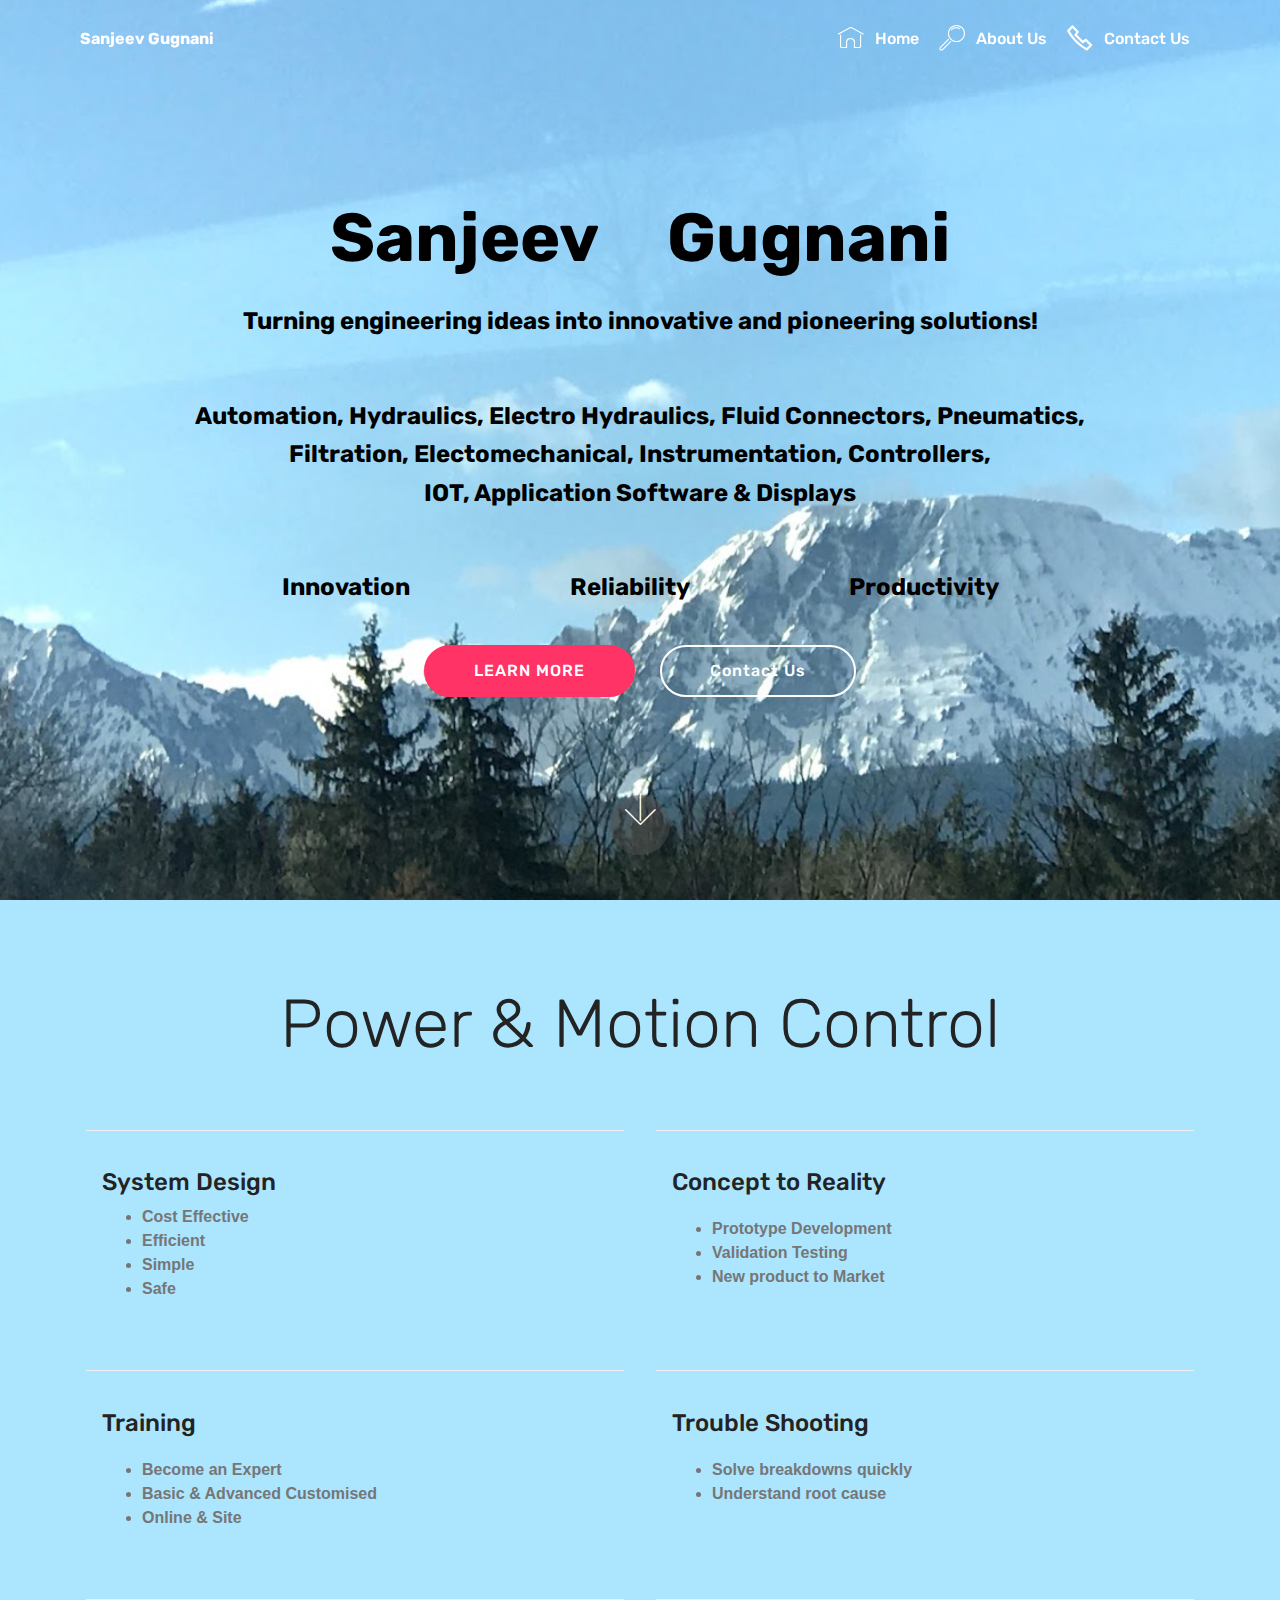
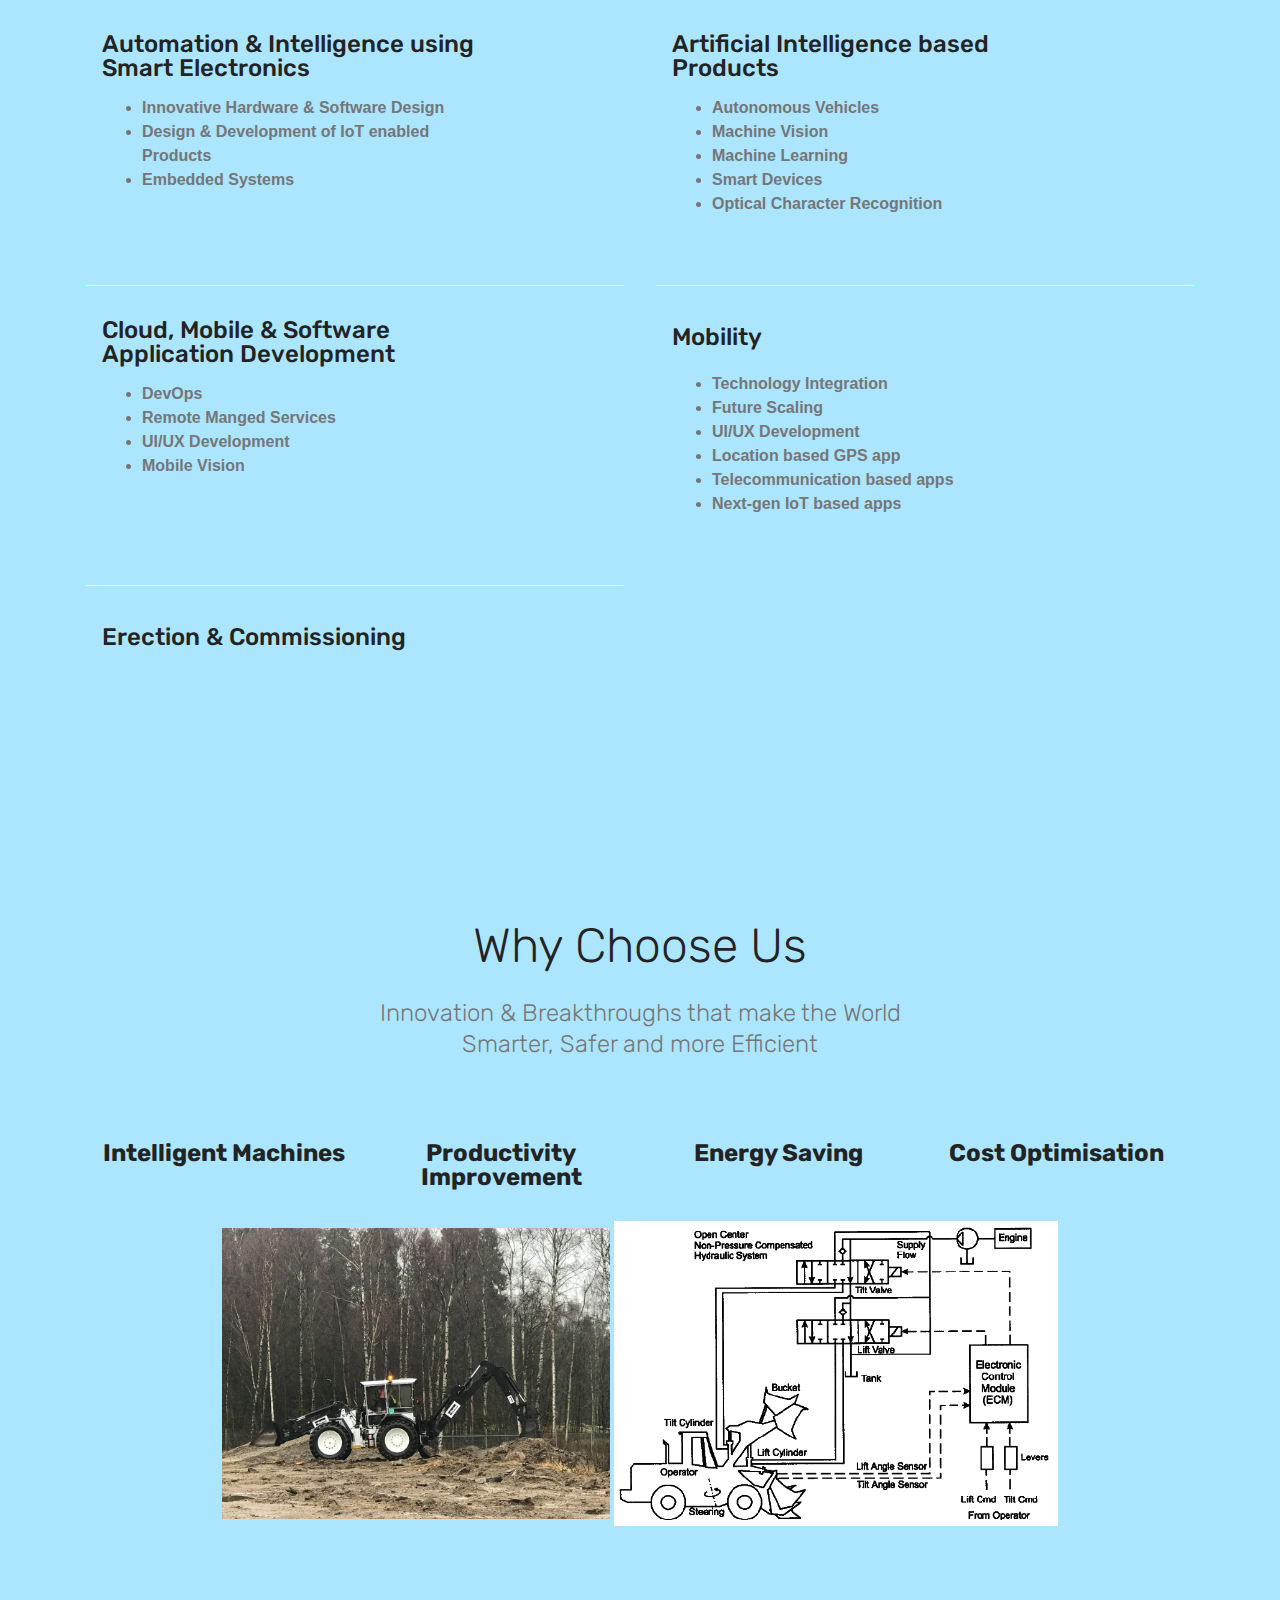
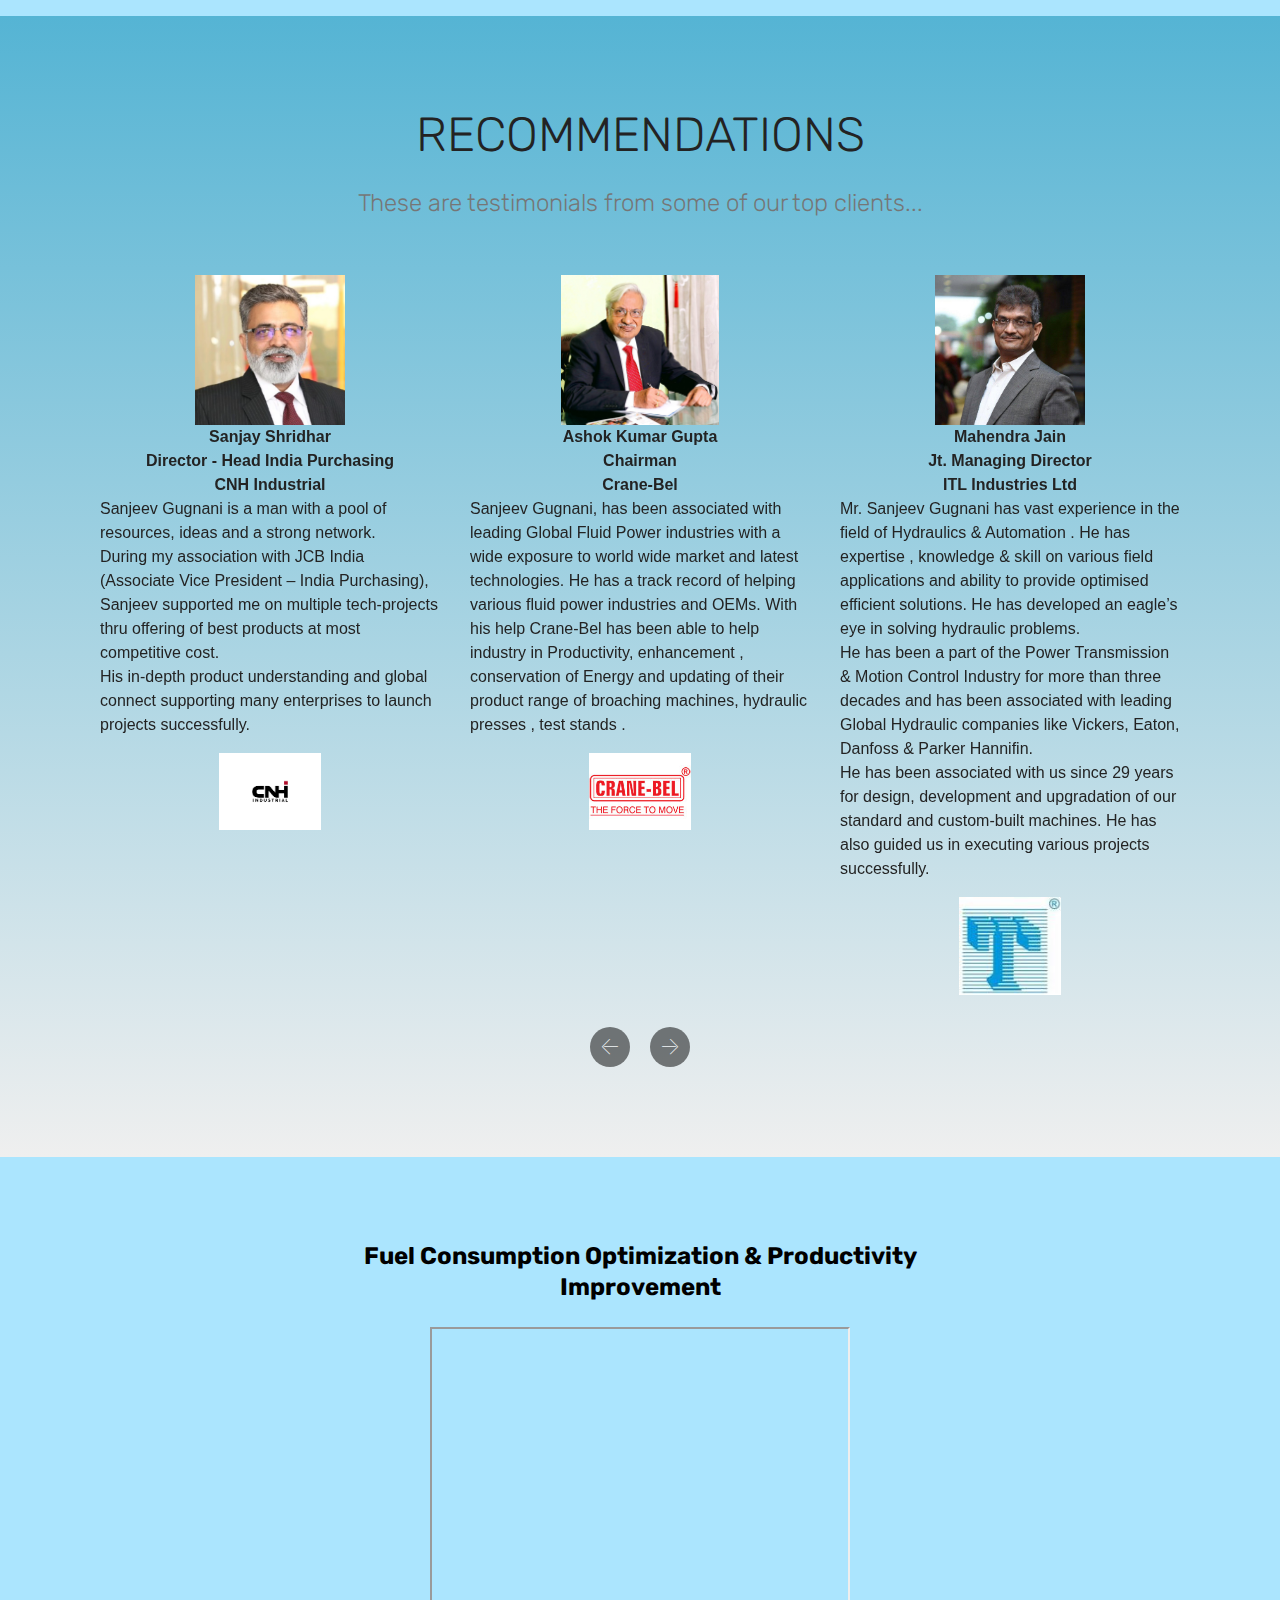
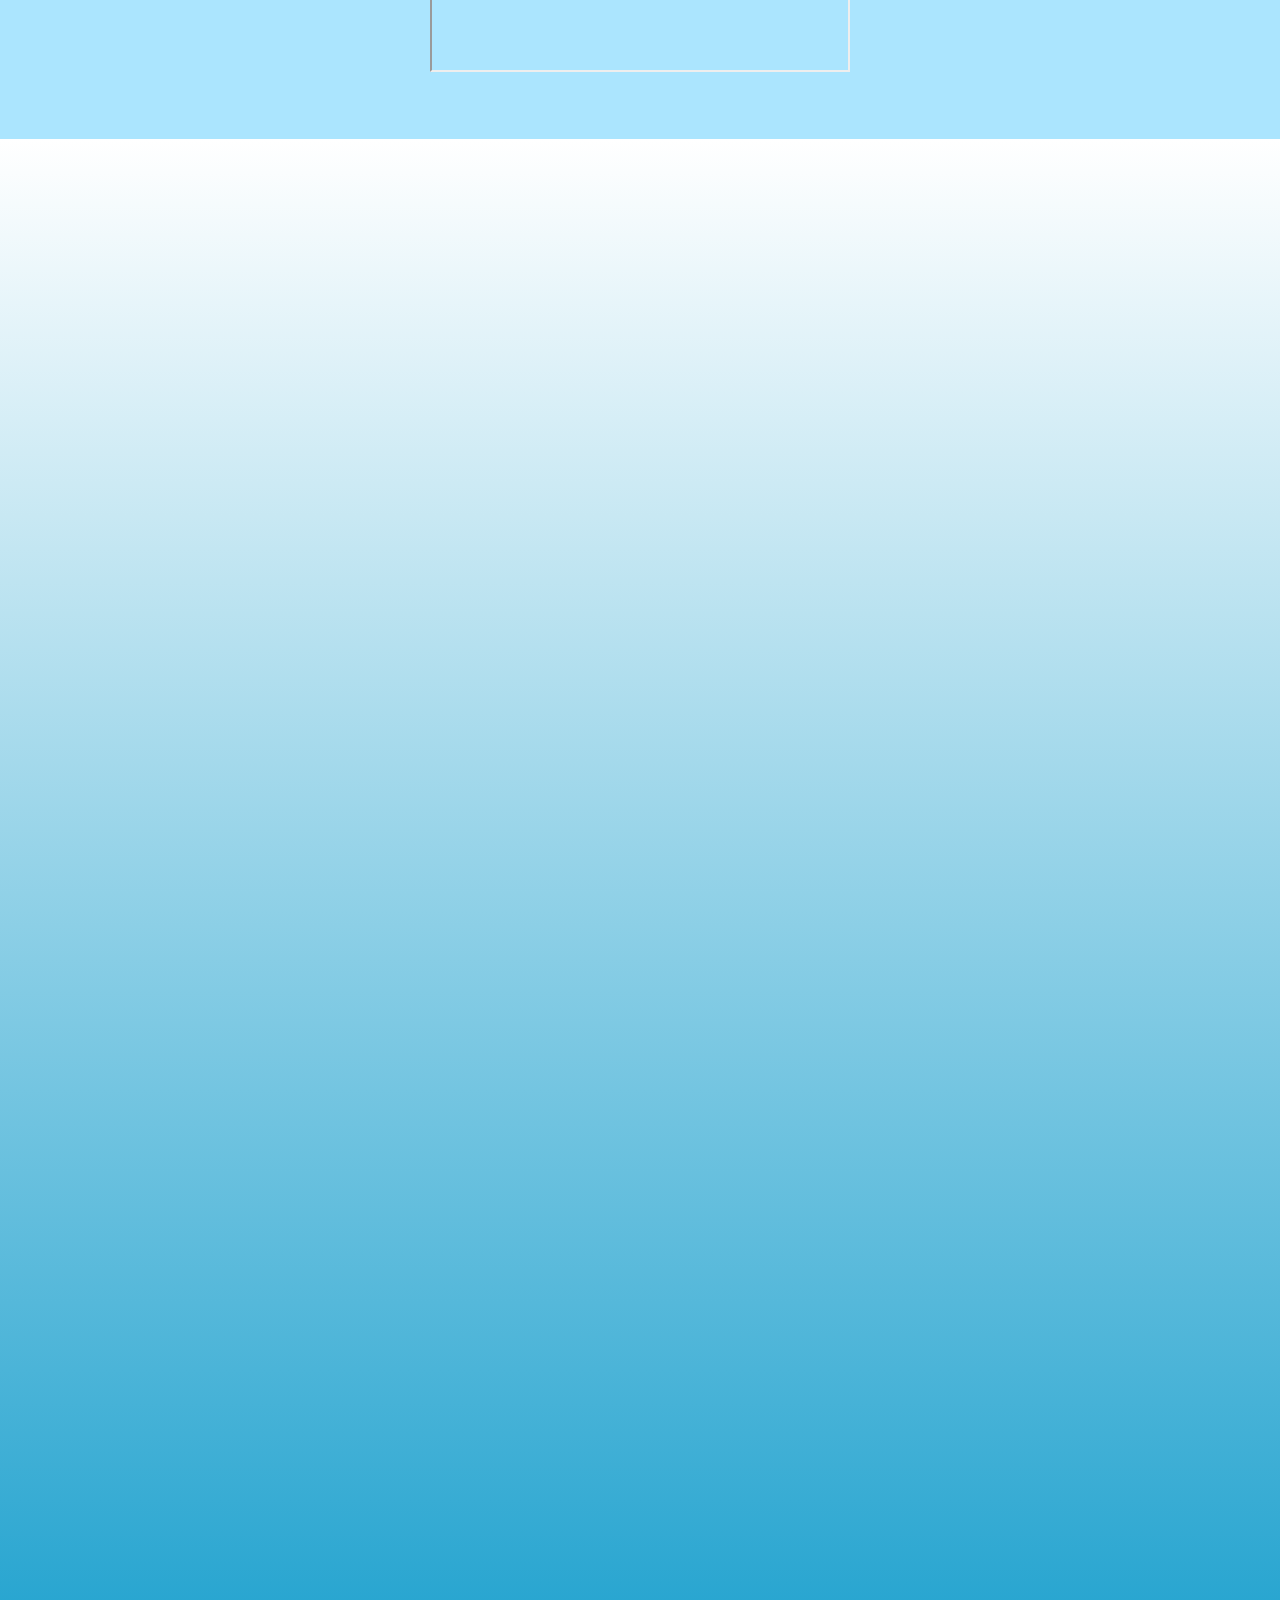
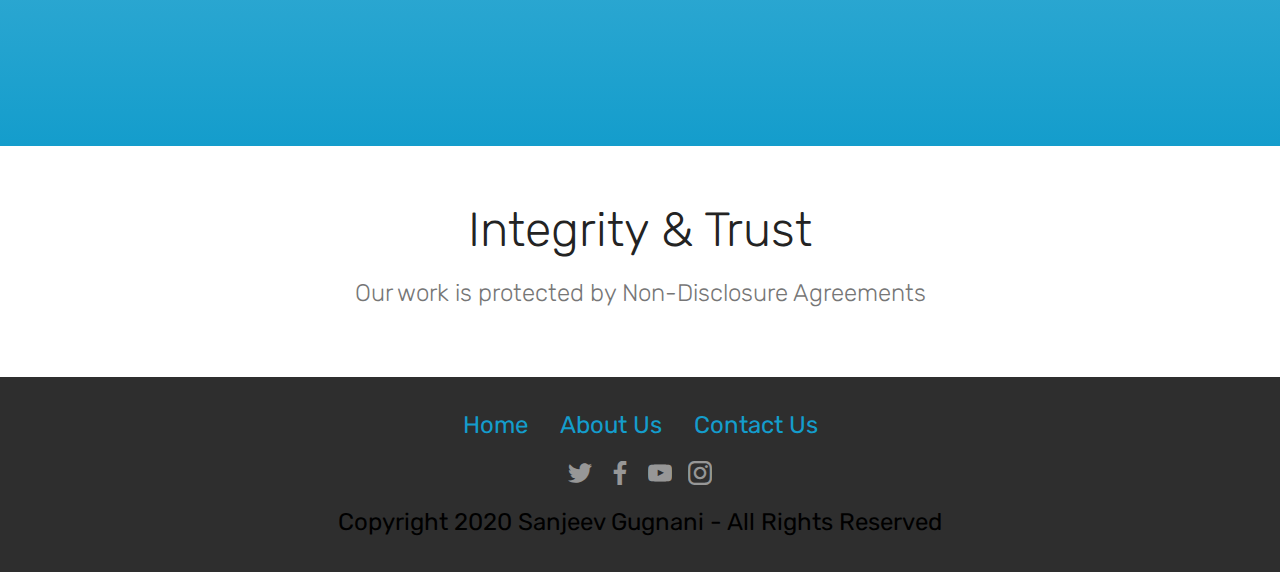
<file: index.html>
<!DOCTYPE html>
<html  >
<head>
  <!-- Site made with Mobirise Website Builder v4.9.6, https://mobirise.com -->
  <meta charset="UTF-8">
  <meta http-equiv="X-UA-Compatible" content="IE=edge">
  <meta name="generator" content="Mobirise v4.9.6, mobirise.com">
  <meta name="viewport" content="width=device-width, initial-scale=1, minimum-scale=1">
  <meta name="description" content="">
  
  <title>Home</title>
  <link rel="stylesheet" href="assets/web/assets/mobirise-icons2/mobirise2.css">
  <link rel="stylesheet" href="assets/web/assets/mobirise-icons/mobirise-icons.css">
  <link rel="stylesheet" href="assets/tether/tether.min.css">
  <link rel="stylesheet" href="assets/bootstrap/css/bootstrap.min.css">
  <link rel="stylesheet" href="assets/bootstrap/css/bootstrap-grid.min.css">
  <link rel="stylesheet" href="assets/bootstrap/css/bootstrap-reboot.min.css">
  <link rel="stylesheet" href="assets/dropdown/css/style.css">
  <link rel="stylesheet" href="assets/socicon/css/styles.css">
  <link rel="stylesheet" href="assets/theme/css/style.css">
  <link rel="stylesheet" href="assets/gallery/style.css">
  <link rel="stylesheet" href="assets/mobirise/css/mbr-additional.css" type="text/css">
  
  
  
</head>
<body>

<!-- Google Analytics -->
<!-- Global site tag (gtag.js) - Google Analytics -->
<script async src="https://www.googletagmanager.com/gtag/js?id=UA-176112788-1"></script>
<script>
  window.dataLayer = window.dataLayer || [];
  function gtag(){dataLayer.push(arguments);}
  gtag('js', new Date());

  gtag('config', 'UA-176112788-1', {
  'page_title' : 'index',
  'page_path': '/index'
      });
</script>

<!-- /Google Analytics -->


  <section class="menu cid-qTkzRZLJNu" once="menu" id="menu1-0" >

    

    <nav class="navbar navbar-expand beta-menu navbar-dropdown align-items-center navbar-fixed-top navbar-toggleable-sm bg-color transparent">
        <button class="navbar-toggler navbar-toggler-right" type="button" data-toggle="collapse" data-target="#navbarSupportedContent" aria-controls="navbarSupportedContent" aria-expanded="false" aria-label="Toggle navigation">
            <div class="hamburger">
                <span></span>
                <span></span>
                <span></span>
                <span></span>
            </div>
        </button>
        <div class="menu-logo">
            <div class="navbar-brand">
                
                <span class="navbar-caption-wrap"><a class="navbar-caption text-white display-4" href="index.html">Sanjeev Gugnani</a></span>
            </div>
        </div>
        <div class="collapse navbar-collapse" id="navbarSupportedContent">
            <ul class="navbar-nav nav-dropdown nav-right" data-app-modern-menu="true"><li class="nav-item">
                    <a class="nav-link link text-white display-4" href="index.html">
                        <span class="mbri-home mbr-iconfont mbr-iconfont-btn"></span>
                        Home</a>
                </li>
                <li class="nav-item">
                    <a class="nav-link link text-white display-4" href="page1.html">
                        <span class="mbri-search mbr-iconfont mbr-iconfont-btn"></span>
                        About Us
                    </a>
                </li><li class="nav-item"><a class="nav-link link text-white display-4" href="page2.html"><span class="mobi-mbri mobi-mbri-phone mbr-iconfont mbr-iconfont-btn"></span>Contact Us<br></a></li></ul>
            
        </div>
    </nav>
</section>

<section class="engine" ><a href="https://mobirise.info/w">html5 templates</a></section><section class="cid-qTkA127IK8 mbr-fullscreen"  id="header2-1" style="background-image: url('assets/images/6.jpg');">

    

    

    <div class="container align-center" >
        <div class="row justify-content-md-center">
            <div class="mbr-white col-md-10">
                <h1 class="mbr-section-title mbr-bold pb-3 mbr-fonts-style display-1">
                    Sanjeev  &nbsp; &nbsp; Gugnani 
</h1>
                <b>
                <p class="mbr-text pb-3 mbr-fonts-style display-5">
                    Turning engineering ideas into innovative and pioneering solutions!</p> 
                    <br>
                    <p class="mbr-text pb-3 mbr-fonts-style display-5">Automation, Hydraulics, Electro Hydraulics, Fluid Connectors, Pneumatics,<br>
                     Filtration, 
                    Electomechanical, Instrumentation, Controllers, 
                    <br>
                    IOT, Application Software & Displays</p>
                    <br>
                    <p class="mbr-text pb-3 mbr-fonts-style display-5">Innovation &nbsp;&nbsp;&nbsp;&nbsp;&nbsp;&nbsp;&nbsp;&nbsp;&nbsp;&nbsp;&nbsp;&nbsp;&nbsp;&nbsp;&nbsp;&nbsp;&nbsp;&nbsp;&nbsp;&nbsp;&nbsp;&nbsp;&nbsp;&nbsp;&nbsp;&nbsp;&nbsp;&nbsp;&nbsp;&nbsp; Reliability &nbsp;&nbsp;&nbsp;&nbsp;&nbsp;&nbsp;&nbsp;&nbsp;&nbsp;&nbsp; &nbsp;&nbsp;&nbsp;&nbsp;&nbsp;&nbsp;&nbsp;&nbsp;&nbsp;&nbsp;&nbsp;&nbsp;&nbsp;&nbsp;&nbsp;&nbsp;&nbsp;&nbsp;&nbsp;&nbsp;Productivity</p>
                </b>
                <div class="mbr-section-btn"><a class="btn btn-md btn-secondary display-4" href="index.html#services3-v">LEARN MORE</a>
                    <a class="btn btn-md btn-white-outline display-4" href="page2.html">Contact Us</a></div>
            </div>
        </div>
    </div>
    <div class="mbr-arrow hidden-sm-down" aria-hidden="true">
        <a href="#next">
            <i class="mbri-down mbr-iconfont"></i>
        </a>
    </div>
</section>



<section class="services3 cid-s4x9eFNKdj" id="services3-v" style="background: #abe5fe">
    <!---->
    
    <!---->
    <!--Overlay-->
    
    <!--Container-->
    <div class="container">
        <div class="row">
            <!--Titles-->
            <div class="title pb-5 col-12">
                <h2 class="align-left mbr-fonts-style display-1">
                    Power & Motion Control</h2>

                    <br>

                <center><h4 >
                    </h4></center>
                
            </div>
            <!--Card-1-->
            <div class="card px-3 col-12 col-md-6" style="background: #abe5fe">
                <div class="card-wrapper media-container-row media-container-row" >
                    <div class="card-box" >
                        <div class="top-line pb-1">
                            <h4 class="card-title mbr-fonts-style display-5">
                                System Design</h4>
                            <p class="mbr-text card-title cost mbr-fonts-style m-0 display-5">&nbsp;</p>
                        </div>
                        <div class="bottom-line">
                            <p class="mbr-text mbr-fonts-style display-7">
                                <b>
                                <ul style="color: #767676;">
                                    <li> Cost Effective
                                        <li> Efficient
                                            <li>  Simple
                                                <li> Safe

                                </ul>
                            </b>
                            </p>
                        </div>
                    </div>
                </div>
            </div>
            <!--Card-2-->
            <div class="card px-3 col-12 col-md-6">
                <div class="card-wrapper media-container-row media-container-row">
                    <div class="card-box">
                        <div class="top-line pb-3">
                            <h4 class="card-title mbr-fonts-style display-5">
                                Concept to Reality </h4>
                            <p class="mbr-text card-title cost mbr-fonts-style m-0 display-5">&nbsp;</p>
                        </div>
                        <div class="bottom-line">
                            <!--
                            <p class="mbr-text mbr-fonts-style display-7">
                                Lorem ipsum dolor sit amet, consectetur adipisicing elit. Doloribus, odit?
                            </p> -->
                            <b>
                             <ul style="color: #767676;">
                                    <li> Prototype Development
                                        <li> Validation Testing
                                            <li>  New product to Market
                                </ul>
                            </b>
                        </div>
                    </div>
                </div>
            </div>

        <!--Card-5-->
            <div class="card px-3 col-12 col-md-6">
                <div class="card-wrapper media-container-row media-container-row">
                    <div class="card-box">
                        <div class="top-line pb-3">
                            <h4 class="card-title mbr-fonts-style display-5">
                                Training</h4>
                            <p class="mbr-text card-title cost mbr-fonts-style m-0 display-5">&nbsp;</p>
                        </div>
                        <div class="bottom-line">
                            <b>
                            <ul style="color: #767676;">
                                    <li> Become an Expert
                                        <li> Basic & Advanced Customised
                                            <li>  Online & Site
                                                

                                </ul>
                            </b>
                        </div>
                    </div>
                </div>
            </div>
            <!--Card-6-->
            <div class="card px-3 col-12 col-md-6">
                <div class="card-wrapper media-container-row media-container-row">
                    <div class="card-box">
                        <div class="top-line pb-3">
                            <h4 class="card-title mbr-fonts-style display-5">
                                Trouble Shooting</h4>
                            <p class="mbr-text card-title cost mbr-fonts-style m-0 display-5">&nbsp;</p>
                        </div>
                        <div class="bottom-line">
                            <b>
                            <ul style="color: #767676;">
                                    <li> Solve breakdowns quickly
                                        <li> Understand root cause
                                            

                                </ul>
                            </b>
                        </div>
                    </div>
                </div>
            </div>
            <!--Card-3-->
            <div class="card px-3 col-12 col-md-6">
                <div class="card-wrapper media-container-row media-container-row">
                    <div class="card-box">
                        <div class="top-line pb-3">
                            <h4 class="card-title mbr-fonts-style display-5">
                                Automation & Intelligence using Smart Electronics</h4>
                            <p class="mbr-text card-title cost mbr-fonts-style m-0 display-5">&nbsp;</p>
                        </div>
                        <div class="bottom-line">
                            
                            <b>
                            <ul style="color: #767676;">
                                    <li> Innovative Hardware & Software Design
                                        <li> Design & Development of IoT enabled Products
                                            <li>  Embedded Systems
                                                

                                </ul>
                            </b>
                        
                           
                        </div>
                    </div>
                </div>
            </div>
            <!--Card-4-->
            <div class="card px-3 col-12 col-md-6">
                <div class="card-wrapper media-container-row media-container-row">
                    <div class="card-box">
                        <div class="top-line pb-3">
                            <h4 class="card-title mbr-fonts-style display-5">
                                Artificial Intelligence based Products</h4>
                            <p class="mbr-text card-title cost mbr-fonts-style m-0 display-5">&nbsp;</p>
                        </div>
                        <div class="bottom-line">
                            <b>
                            <ul style="color: #767676;">
                                    <li> Autonomous Vehicles
                                        <li> Machine Vision
                                            <li>  Machine Learning
                                                <li>  Smart Devices
                                                    <li>  Optical Character Recognition

                                                

                                </ul>
                            </b>
                        </div>
                    </div>
                </div>
            </div>

            <!--Card-7-->
    <div class="card px-3 col-12 col-md-6">
                <div class="card-wrapper media-container-row media-container-row">
                    <div class="card-box">
                        <div class="top-line pb-3">
                            <h4 class="card-title mbr-fonts-style display-5">
                                Cloud, Mobile & Software Application Development</h4>
                            <p class="mbr-text card-title cost mbr-fonts-style m-0 display-5">&nbsp;</p>
                        </div>
                        <div class="bottom-line">
                            <b>
                            <ul style="color: #767676;">
                                    <li> DevOps
                                        <li> Remote Manged Services
                                            <li>  UI/UX Development
                                                <li>  Mobile Vision
                                </ul>
                            </b>
                        </div>
                    </div>
                </div>
            </div>
            <!--Card-8-->
    <div class="card px-3 col-12 col-md-6">
                <div class="card-wrapper media-container-row media-container-row">
                    <div class="card-box">
                        <div class="top-line pb-3">
                            <h4 class="card-title mbr-fonts-style display-5">
                                Mobility</h4>
                            <p class="mbr-text card-title cost mbr-fonts-style m-0 display-5">&nbsp;</p>
                        </div>
                        <div class="bottom-line">
                            <b>
                            <ul style="color: #767676;">
                                    <li> Technology Integration
                                        <li> Future Scaling
                                            <li>  UI/UX Development
                                                <li>  Location based GPS app
                                                    <li>  Telecommunication based apps
                                                        <li>  Next-gen IoT based apps

                                                

                                </ul>
                            </b>
                        </div>
                    </div>
                </div>
            </div>
            <!--Card-9-->
                        <div class="card px-3 col-12 col-md-6">
                <div class="card-wrapper media-container-row media-container-row">
                    <div class="card-box">
                        <div class="top-line pb-3">
                            <h4 class="card-title mbr-fonts-style display-5">
                                Erection & Commissioning</h4>
                            <p class="mbr-text card-title cost mbr-fonts-style m-0 display-5">&nbsp;</p>
                        </div>
                        <div class="bottom-line">
                            
                        </div>
                    </div>
                </div>
            </div>

            
            <!--Card-10-->
            
            <!--Card-11-->
            
            <!--Card-12-->
            
        </div>
    </div>
</section>

<section class="counters6 counters cid-s4x8zfwMHe" id="counters6-s" style="background: #abe5fe">

    

    

    <div class="container pt-4 mt-2" style="background: #abe5fe">
        <h2 class="mbr-section-title pb-3 align-center mbr-fonts-style display-2">Why Choose Us</h2>
        <h3 class="mbr-section-subtitle pb-5 align-center mbr-fonts-style display-5">
            Innovation & Breakthroughs that make the World 
            <br>
            Smarter, Safer and more Efficient
        </h3>
        <div>
                <div class="cards-container">
                    <div class="card col-12 col-md-6 col-lg-3 pb-md-4">
                        <div class="panel-item align-center">
                            <div class="card-img pb-3">
                                <h1 style="color: #c1c1c1;"></h1>
                            </div>
                            <div class="card-text">
                                <h1 class="mbr-content-title mbr-bold mbr-fonts-style display-7">Intelligent Machines</h1>
                                <!--<p class="mbr-content-text mbr-fonts-style display-7">
                                    Lorem ipsum dolor sit amet, consectetur adipisicing elit. Recusandae cupiditate rerum ipsum tempora vero.</p>-->
                            </div>
                        </div>
                    </div>
                    <div class="card col-12 col-md-6 col-lg-3 pb-md-4">
                        <div class="panel-item align-center">
                            <div class="card-img pb-3">
                                <h1 style="color: #c1c1c1;"></h1>
                            </div>
                            <div class="card-text">
                                <h4 class="mbr-content-title mbr-bold mbr-fonts-style display-7">Productivity Improvement</h4>
                                <!--<p class="mbr-content-text mbr-fonts-style display-7">
                                    Lorem ipsum dolor sit amet, consectetur adipisicing elit.
                                </p>-->
                            </div>
                        </div>
                    </div>
                    <div class="card col-12 col-md-6 col-lg-3 pb-md-4m ">
                        <div class="panel-item align-center">
                            <div class="card-img pb-3">
                                <h1 style="color: #c1c1c1;"></h1>
                            </div>
                            <div class="card-text">
                                <h4 class="mbr-content-title mbr-bold mbr-fonts-style display-7">Energy Saving</h4>
                                <!--<p class="mbr-content-text mbr-fonts-style display-7">
                                        Lorem ipsum dolor sit amet, consectetur adipisicing elit. Recusandae cupiditate rerum ipsum tempora vero.</p>-->
                            </div>
                        </div>
                    </div>

                    <div class="card col-12 col-md-6 col-lg-3 last-child">
                        <div class="panel-item align-center">
                            <div class="card-img pb-3">
                               <h1 style="color: #c1c1c1;"></h1>
                            </div>
                            <div class="card-text">
                                <h4 class="mbr-content-title mbr-bold mbr-fonts-style display-7">Cost Optimisation</h4>
                                <!--<p class="mbr-content-text mbr-fonts-style display-7">
                                    Lorem ipsum dolor sit amet, consectetur adipisicing elit. Recusandae cupiditate rerum ipsum tempora vero.</p>-->
                            </div>
                        </div>
                    </div>

                    <center> 
                        <img src = "assets/images/7.jpg" width="35%">
                        <img src = "assets/images/1 2.png" width="40%">
                    </center>
                    
                </div>
            </div>
    </div>
</section>


<section class="clients cid-s4xbyW7C5e" data-interval="false" id="clients-y">
      

    
        <div class="container mb-5">
            <div class="media-container-row">
                <div class="col-12 align-center">
                    <h2 class="mbr-section-title pb-3 mbr-fonts-style display-2">
                        RECOMMENDATIONS
                    </h2>
                    <h3 class="mbr-section-subtitle mbr-light mbr-fonts-style display-5">
                        These are testimonials from some of our top clients...</h3>
                </div>
            </div>
        </div>
    <!-- this is the clients carousal -->
    <div class="container">
        <div class="carousel slide" role="listbox" data-pause="true" data-keyboard="false" data-ride="carousel" data-interval="5000">
            <div class="carousel-inner" data-visible="3">
                
                
                
                
                
            <div class="carousel-item ">
                    <div class="media-container-row">
                        <div class="col-md-12">
                            <div class="wrap-img ">
                                <img src="assets/images/sanjay.png" class="img-responsive clients-img">

                                <b><br>
                                Sanjay Shridhar
                                <br>
                                Director - Head India Purchasing  
                                <br>
                                CNH Industrial 
                                <br></b>

                                <p align="left">
                                Sanjeev Gugnani is a man with a pool of resources, ideas and a strong network. <br>
 
                                During my association with JCB India (Associate Vice President – India Purchasing), Sanjeev supported me on multiple tech-projects thru offering of best products at most competitive cost. <br>

                                His in-depth product understanding and global connect supporting many enterprises to launch projects successfully.
                            </p>
                            <div>
                            <img src="assets/images/cnhlogo.png" width="30%" height="30%">
                        </div>
                            </div>
                        </div>
                    </div>
                </div>


                <div class="carousel-item ">
                    <div class="media-container-row">
                        <div class="col-md-12">
                            <div class="wrap-img ">
                                <img src="assets/images/ashok.jpeg" class="img-responsive clients-img">

                                <b><br>
                                Ashok Kumar Gupta
                                <br>
                                Chairman
                                <br>
                                Crane-Bel
                                <br></b>

                                <p align="left">
                                Sanjeev Gugnani, has been associated with leading Global Fluid Power  industries with a wide exposure to world wide market and latest technologies. 

                                He has a track record of helping various fluid power industries and OEMs. With his help Crane-Bel has been able to help industry in Productivity, enhancement , conservation of Energy and updating of their product range of broaching machines, hydraulic presses , test stands . 
                            </p>
                            <div>
                            <img src="assets/images/cranebel.jpg" width="30%" height="30%">
                        </div>
                            </div>
                        </div>
                    </div>
                </div>
              
              
              
              
                <div class="carousel-item ">
                    <div class="media-container-row">
                        <div class="col-md-12">
                            <div class="wrap-img ">
                                <img src="assets/images/mj1.jpg" class="img-responsive clients-img">

                                <b><br>
                                Mahendra Jain
                                <br>
                                Jt. Managing Director
                                <br>
                                ITL Industries Ltd
                                <br></b>

                                <p align="left">
                              Mr. Sanjeev Gugnani has vast experience in the field of Hydraulics & Automation . He has expertise , knowledge & skill on various field applications and ability to provide optimised efficient solutions. He has developed an eagle’s eye in solving hydraulic problems.
<br>
He has been a part of the Power Transmission & Motion Control Industry for more than three decades and has been  associated with leading Global  Hydraulic companies like Vickers, Eaton, Danfoss  & Parker Hannifin.
<br>
He has been  associated with us since 29 years for design, development and upgradation of our standard and custom-built machines. He has also guided us in executing various projects successfully.
  
                              </p>
                            <div>
                            <img src="assets/images/itllogo.jpg" width="30%" height="30%">
                        </div>
                            </div>
                        </div>
                    </div>
                </div>
              
              
              
              

                <div class="carousel-item ">
                    <div class="media-container-row">
                        <div class="col-md-12">
                            <div class="wrap-img ">
                                

                                <b><br>
                                Narinder Singh Boparai
                                <br>
                                Director 
                                <br>
                               Dantal Hydraulcs Pvt Ltd.
                                <br></b>
                                
                                <p align="left">
                                Sanjeev Gugnani has been  part of the Indian Hydraulic Industry for nearly four decades and has seen the  Indian Hydraulic Industry evolve  and has  made immense contribution.<br>
                                His long association with leading hydraulic companies like Eaton Vickers, Danfoss, Parker Hannifin etc. has kept him updated with the latest innovative technologies in hydraulic field  and he has been instrumental in implementing these technologies for upgrading of the OEM machines for performance enhancement.<br>
                                With his vast experience and reach to the latest technologies around the globe he  holds tremendous potential available  for  benefit of Hydraulic Industry and OEMs.
                            </p>
                            <div>
                            <img src="assets/images/dantal.jpeg" width="40%" height="40%">
                        </div>
                            </div>
                        </div>
                    </div>
                </div>

            </div>
            <div class="carousel-controls">
                <a data-app-prevent-settings="" class="carousel-control carousel-control-prev" role="button" data-slide="prev">
                    <span aria-hidden="true" class="mbri-left mbr-iconfont"></span>
                    <span class="sr-only">Previous</span>
                </a>
                <a data-app-prevent-settings="" class="carousel-control carousel-control-next" role="button" data-slide="next">
                    <span aria-hidden="true" class="mbri-right mbr-iconfont"></span>
                    <span class="sr-only">Next</span>
                </a>
            </div>
        </div>
    </div>
    
</section>

<section class="mbr-section content5 cid-rkOf9hOXuF mbr-parallax-background" id="content5-e">

    

    

    <div class="container">
        <div class="media-container-row">
            <div class="title col-12 col-md-8">
                <h2 class="align-center mbr-bold mbr-white pb-3 mbr-fonts-style display-1">
                     </h2>
                <h3 class="mbr-section-subtitle align-center mbr-light mbr-white pb-3 mbr-fonts-style display-5">
                   <b> Fuel Consumption Optimization & Productivity Improvement </b>
                </h3>

                <center>  
            <!--<video src="vids/2_recipe cake image search.mp4" poster="img/metropulse.jpeg" width="320" height="200" controls preload></video>-->
               <!-- <video src="assets/images/9.mov" poster="" width="740" height="400" controls preload></video>-->
               <!--url:https://youtu.be/yrlKd0lLD9M-->
               <iframe width="420" height="345"src="https://www.youtube.com/embed/yrlKd0lLD9M?autoplay=1">
                </iframe>
            </center>
                
                
            </div>
        </div>
    </div>
</section>

<section class="cid-s4x8DADlrN" id="video3-t">

    <!-- Video for website
    
    <figure class="mbr-figure align-center container">
        <div class="video-block" style="width: 80%;">
            <div><iframe class="mbr-embedded-video" src="https://www.youtube.com/embed/uNCr7NdOJgw?rel=0&amp;amp;showinfo=0&amp;autoplay=0&amp;loop=0" width="1280" height="720" frameborder="0" allowfullscreen></iframe></div>
        </div>
    </figure>

    -->
    <center>
    <iframe src="https://docs.google.com/forms/d/e/1FAIpQLSfl15wWyCiUf_FFhPsTf_iWoDakyPmvMVop6MVMTt-ej4-Ftw/viewform?embedded=true" width="640" height="1480" frameborder="0" marginheight="0" marginwidth="0">Loading…</iframe>
    </center>

</section>



<section class="mbr-section content4 cid-rkOeLP2fh3" id="content4-9">

    

    <div class="container">
        <div class="media-container-row">
            <div class="title col-12 col-md-8">
                <h2 class="align-center pb-3 mbr-fonts-style display-2">
                    Integrity &amp; Trust</h2>
                <h3 class="mbr-section-subtitle align-center mbr-light mbr-fonts-style display-5">
                    Our work is protected by Non-Disclosure Agreements</h3>
                
            </div>
        </div>
    </div>
</section>

<section once="" class="cid-s4xbEeX8eX" id="footer7-10">

    

    

    <div class="container">
        <div class="media-container-row align-center mbr-white">
            <div class="row row-links">
                <ul class="foot-menu">
                    
                    
                    
                    
                    
                <li class="foot-menu-item mbr-fonts-style display-7"><strong><a href="index.html">Home</a></strong></li><li class="foot-menu-item mbr-fonts-style display-7"><strong><a href="page1.html">About Us</a></strong></li><li class="foot-menu-item mbr-fonts-style display-7"><strong><a href="page2.html">Contact Us</a></strong></li></ul>
            </div>
            <div class="row social-row">
                <div class="social-list align-right pb-2">
                    
                    
                    
                    
                    
                    
                <div class="soc-item">
                        <a href="https://twitter.com/mobirise" target="_blank">
                            <span class="socicon-twitter socicon mbr-iconfont mbr-iconfont-social"></span>
                        </a>
                    </div><div class="soc-item">
                        <a href="https://www.facebook.com/pages/Mobirise/1616226671953247" target="_blank">
                            <span class="socicon-facebook socicon mbr-iconfont mbr-iconfont-social"></span>
                        </a>
                    </div><div class="soc-item">
                        <a href="https://www.youtube.com/c/mobirise" target="_blank">
                            <span class="socicon-youtube socicon mbr-iconfont mbr-iconfont-social"></span>
                        </a>
                    </div><div class="soc-item">
                        <a href="https://instagram.com/mobirise" target="_blank">
                            <span class="socicon-instagram socicon mbr-iconfont mbr-iconfont-social"></span>
                        </a>
                    </div></div>
            </div>
            <div class="row row-copirayt">
                <p class="mbr-text mb-0 mbr-fonts-style mbr-white align-center display-7">Copyright 2020 Sanjeev Gugnani - All Rights Reserved</p>
            </div>
        </div>
    </div>
</section>


  <script src="assets/web/assets/jquery/jquery.min.js"></script>
  <script src="assets/popper/popper.min.js"></script>
  <script src="assets/tether/tether.min.js"></script>
  <script src="assets/bootstrap/js/bootstrap.min.js"></script>
  <script src="assets/dropdown/js/script.min.js"></script>
  <script src="assets/touchswipe/jquery.touch-swipe.min.js"></script>
  <script src="assets/ytplayer/jquery.mb.ytplayer.min.js"></script>
  <script src="assets/vimeoplayer/jquery.mb.vimeo_player.js"></script>
  <script src="assets/masonry/masonry.pkgd.min.js"></script>
  <script src="assets/imagesloaded/imagesloaded.pkgd.min.js"></script>
  <script src="assets/bootstrapcarouselswipe/bootstrap-carousel-swipe.js"></script>
  <script src="assets/smoothscroll/smooth-scroll.js"></script>
  <script src="assets/viewportchecker/jquery.viewportchecker.js"></script>
  <script src="assets/mbr-clients-slider/mbr-clients-slider.js"></script>
  <script src="assets/parallax/jarallax.min.js"></script>
  <script src="assets/theme/js/script.js"></script>
  <script src="assets/slidervideo/script.js"></script>
  <script src="assets/gallery/player.min.js"></script>
  <script src="assets/gallery/script.js"></script>
  <script src="assets/formoid/formoid.min.js"></script>
  
  
</body>
</html>
</file>
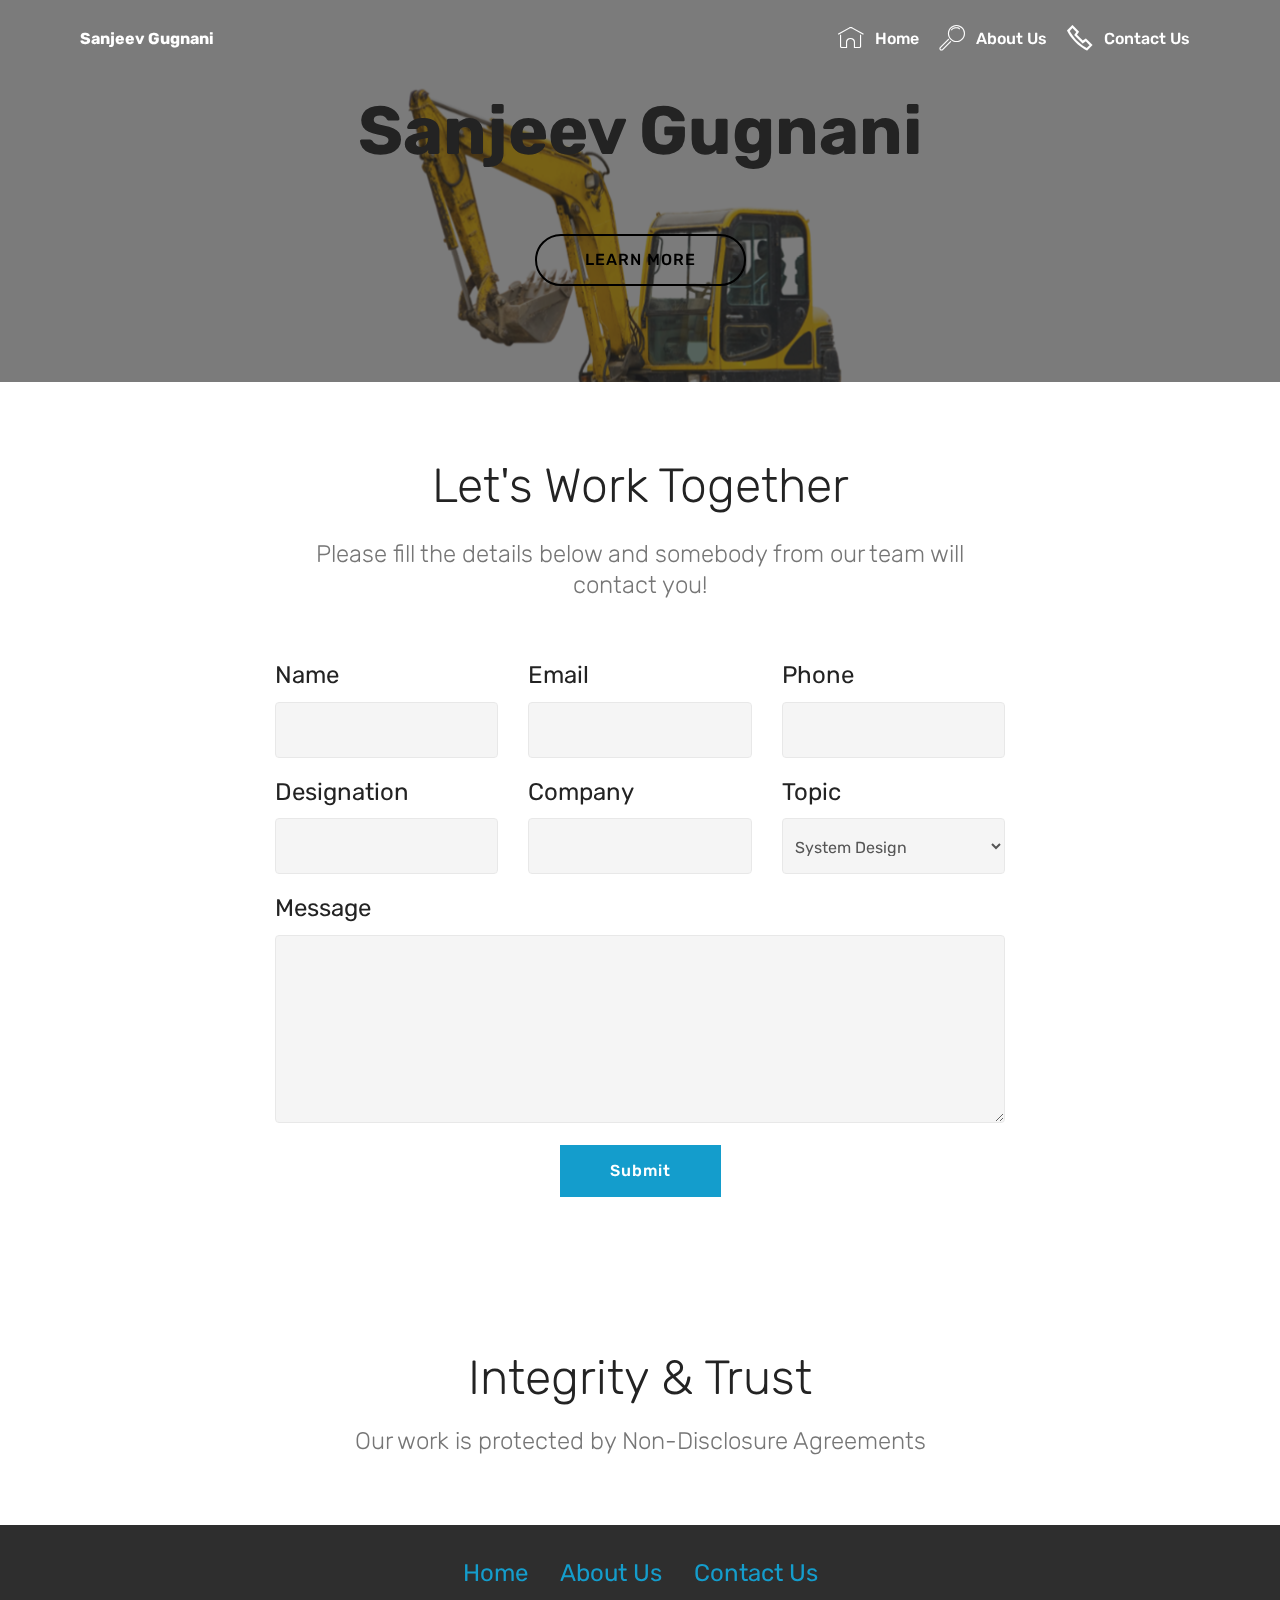
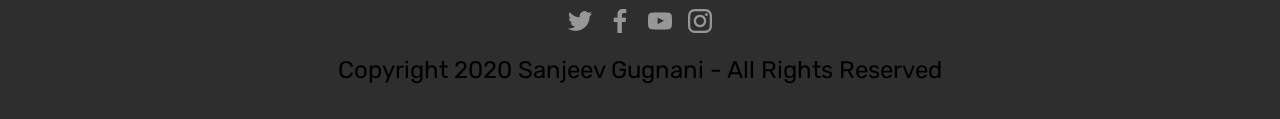
<file: page2.html>
<!DOCTYPE html>
<html  >
<head>
  <!-- Site made with Mobirise Website Builder v4.9.6, https://mobirise.com -->
  <meta charset="UTF-8">
  <meta http-equiv="X-UA-Compatible" content="IE=edge">
  <meta name="generator" content="Mobirise v4.9.6, mobirise.com">
  <meta name="viewport" content="width=device-width, initial-scale=1, minimum-scale=1">
  
  <meta name="description" content="Web Builder Description">
  
  <title>Contact</title>
  <link rel="stylesheet" href="assets/web/assets/mobirise-icons/mobirise-icons.css">
  <link rel="stylesheet" href="assets/web/assets/mobirise-icons2/mobirise2.css">
  <link rel="stylesheet" href="assets/tether/tether.min.css">
  <link rel="stylesheet" href="assets/bootstrap/css/bootstrap.min.css">
  <link rel="stylesheet" href="assets/bootstrap/css/bootstrap-grid.min.css">
  <link rel="stylesheet" href="assets/bootstrap/css/bootstrap-reboot.min.css">
  <link rel="stylesheet" href="assets/dropdown/css/style.css">
  <link rel="stylesheet" href="assets/socicon/css/styles.css">
  <link rel="stylesheet" href="assets/theme/css/style.css">
  <link rel="stylesheet" href="assets/mobirise/css/mbr-additional.css" type="text/css">
  
  
  
</head>
<body>

<!-- Google Analytics -->
<!-- Global site tag (gtag.js) - Google Analytics -->
<script async src="https://www.googletagmanager.com/gtag/js?id=UA-176112788-1"></script>
<script>
  window.dataLayer = window.dataLayer || [];
  function gtag(){dataLayer.push(arguments);}
  gtag('js', new Date());

  gtag('config', 'UA-176112788-1', {
  'page_title' : 'contact us',
  'page_path': '/contact_us_page2'
      });
</script>

<!-- /Google Analytics -->


  <section class="menu cid-qTkzRZLJNu" once="menu" id="menu1-14">

    

    <nav class="navbar navbar-expand beta-menu navbar-dropdown align-items-center navbar-fixed-top navbar-toggleable-sm bg-color transparent">
        <button class="navbar-toggler navbar-toggler-right" type="button" data-toggle="collapse" data-target="#navbarSupportedContent" aria-controls="navbarSupportedContent" aria-expanded="false" aria-label="Toggle navigation">
            <div class="hamburger">
                <span></span>
                <span></span>
                <span></span>
                <span></span>
            </div>
        </button>
        <div class="menu-logo">
            <div class="navbar-brand">
                
                <span class="navbar-caption-wrap"><a class="navbar-caption text-white display-4" href="index.html">Sanjeev Gugnani</a></span>
            </div>
        </div>
        <div class="collapse navbar-collapse" id="navbarSupportedContent">
            <ul class="navbar-nav nav-dropdown nav-right" data-app-modern-menu="true"><li class="nav-item">
                    <a class="nav-link link text-white display-4" href="index.html">
                        <span class="mbri-home mbr-iconfont mbr-iconfont-btn"></span>
                        Home</a>
                </li>
                <li class="nav-item">
                    <a class="nav-link link text-white display-4" href="page1.html">
                        <span class="mbri-search mbr-iconfont mbr-iconfont-btn"></span>
                        About Us
                    </a>
                </li><li class="nav-item"><a class="nav-link link text-white display-4" href="page2.html"><span class="mobi-mbri mobi-mbri-phone mbr-iconfont mbr-iconfont-btn"></span>Contact Us<br></a></li></ul>
            
        </div>
    </nav>
</section>

<section class="engine"><a href="https://mobirise.info/h">create a web page for free</a></section><section class="header1 cid-s4xll4DRka mbr-parallax-background" id="header16-1b">

    

    <div class="mbr-overlay" style="opacity: 0.6; background-color: rgb(35, 35, 35);">
    </div>

    <div class="container">
        <div class="row justify-content-md-center">
            <div class="col-md-10 align-center">
                <h1 class="mbr-section-title mbr-bold pb-3 mbr-fonts-style display-1">
                    Sanjeev Gugnani
                </h1>
                
                <p class="mbr-text pb-3 mbr-fonts-style display-5">
                    
                </p>
                <div class="mbr-section-btn"><a class="btn btn-md btn-black-outline display-4" href="page2.html#form1-1c">LEARN MORE</a></div>
            </div>
        </div>
    </div>

</section>

<section class="mbr-section form1 cid-s4xluzV9W0" id="form1-1c">

    

    
    <div class="container">
        <div class="row justify-content-center">
            <div class="title col-12 col-lg-8">
                <h2 class="mbr-section-title align-center pb-3 mbr-fonts-style display-2">
                    Let's Work Together</h2>
                <h3 class="mbr-section-subtitle align-center mbr-light pb-3 mbr-fonts-style display-5">
                    Please fill the details below and somebody from our team will contact you!
                </h3>
            </div>
        </div>
    </div>
    <div class="container">
        <div class="row justify-content-center">
            <div class="media-container-column col-lg-8" data-form-type="formoid">
                <!---Formbuilder Form--->
                <!--<form action="https://mobirise.com/" method="POST" class="mbr-form form-with-styler" data-form-title="Mobirise Form">-->
                <form action="mailto:sanjeevgugn@gmail.com" method="POST" enctype="multipart/form-data" name="EmailForm" class="mbr-form form-with-styler" data-form-title="Mobirise Form">

                  <input type="hidden" name="email" data-form-email="true" value="f1pzJ7U2ttA1LJOdsf8jsFwKpgbtod7XtW2zlZJBsQ6lhu7pM4q9pIUw6+UtWrd+Y8d1xYTA1IwvzoxQft8UT2WGsu7MvJd49/asRso05weAG8ghAKU6Wj3PHmkf6AI+">
                    <div class="row row-sm-offset">
                        <div hidden="hidden" data-form-alert="" class="alert alert-success col-12">Thanks for filling out the form!</div>
                        <div hidden="hidden" data-form-alert-danger="" class="alert alert-danger col-12">
                        </div>
                    </div>
                    <div class="dragArea row row-sm-offset">
                        <div class="col-md-4  form-group" data-for="name">
                            <label for="name-form1-1c" class="form-control-label mbr-fonts-style display-7">Name</label>
                            <input type="text" name="name" data-form-field="Name" required="required" class="form-control display-7" id="name-form1-1c">
                        </div>
                        <div class="col-md-4  form-group" data-for="email">
                            <label for="email-form1-1c" class="form-control-label mbr-fonts-style display-7">Email</label>
                            <input type="email" name="email" data-form-field="Email" required="required" class="form-control display-7" id="email-form1-1c">
                        </div>
                        <div data-for="phone" class="col-md-4  form-group">
                            <label for="phone-form1-1c" class="form-control-label mbr-fonts-style display-7">Phone</label>
                            <input type="tel" name="phone" data-form-field="Phone" class="form-control display-7" id="phone-form1-1c">
                        </div>

                        <div data-for="Designation" class="col-md-4  form-group">
                            <label for="Designation-form1-1c" class="form-control-label mbr-fonts-style display-7">Designation</label>
                            <input type="text" name="Designation" data-form-field="Designation" class="form-control display-7" id="Designation-form1-1c">
                        </div>

                        <div data-for="Company" class="col-md-4  form-group">
                            <label for="Company-form1-1c" class="form-control-label mbr-fonts-style display-7">Company</label>
                            <input type="text" name="Company" data-form-field="Company" class="form-control display-7" id="Company-form1-1c">
                        </div>


                        <div data-for="topic" class="col-md-4  form-group">
                            <label for="topic-form1-1c" class="form-control-label mbr-fonts-style display-7">Topic</label>
                            <!--<input type="text" name="topic" data-form-field="topic" class="form-control display-7" id="topic-form1-1c">-->
                            <select id="topic-form1-1c" name="topic" data-form-field="topic" class="form-control display-7">
                              <option value="systemdesign">System Design</option>
                              <option value="training">Training</option>
                              <option value="systemopt">System Optimisation</option>
                              <option value="troubleshooting">Trouble Shooting</option>
                              <option value="productselections">Product Selection</option>
                              <option value="other">Others</option>
                            </select>
                        </div>




                        <div data-for="message" class="col-md-12 form-group">
                            <label for="message-form1-1c" class="form-control-label mbr-fonts-style display-7">Message</label>
                            <textarea name="message" data-form-field="Message" class="form-control display-7" id="message-form1-1c"></textarea>
                        </div>
                        <div class="col-md-12 input-group-btn align-center">
                          <!--<button type="submit" class="btn btn-primary btn-form display-4">Submit</button>-->
                          <input type="submit" value="Submit" class="btn btn-primary btn-form display-4">
                        </div>
                    </div>
                </form><!---Formbuilder Form--->


            </div>
        </div>
    </div>
</section>

<section class="mbr-section content4 cid-s4xlRXNTug" id="content4-1d">

    

    <div class="container">
        <div class="media-container-row">
            <div class="title col-12 col-md-8">
                <h2 class="align-center pb-3 mbr-fonts-style display-2">
                    Integrity &amp; Trust</h2>
                <h3 class="mbr-section-subtitle align-center mbr-light mbr-fonts-style display-5">Our work is protected by Non-Disclosure Agreements</h3>
                
            </div>
        </div>
    </div>
</section>

<section once="" class="cid-s4xbEeX8eX" id="footer7-15">

    

    

    <div class="container">
        <div class="media-container-row align-center mbr-white">
            <div class="row row-links">
                <ul class="foot-menu">
                    
                    
                    
                    
                    
                <li class="foot-menu-item mbr-fonts-style display-7"><strong><a href="index.html">Home</a></strong></li><li class="foot-menu-item mbr-fonts-style display-7"><strong><a href="page1.html">About Us</a></strong></li><li class="foot-menu-item mbr-fonts-style display-7"><strong><a href="page2.html">Contact Us</a></strong></li></ul>
            </div>
            <div class="row social-row">
                <div class="social-list align-right pb-2">
                    
                    
                    
                    
                    
                    
                <div class="soc-item">
                        <a href="https://twitter.com/mobirise" target="_blank">
                            <span class="socicon-twitter socicon mbr-iconfont mbr-iconfont-social"></span>
                        </a>
                    </div><div class="soc-item">
                        <a href="https://www.facebook.com/pages/Mobirise/1616226671953247" target="_blank">
                            <span class="socicon-facebook socicon mbr-iconfont mbr-iconfont-social"></span>
                        </a>
                    </div><div class="soc-item">
                        <a href="https://www.youtube.com/c/mobirise" target="_blank">
                            <span class="socicon-youtube socicon mbr-iconfont mbr-iconfont-social"></span>
                        </a>
                    </div><div class="soc-item">
                        <a href="https://instagram.com/mobirise" target="_blank">
                            <span class="socicon-instagram socicon mbr-iconfont mbr-iconfont-social"></span>
                        </a>
                    </div></div>
            </div>
            <div class="row row-copirayt">
                <p class="mbr-text mb-0 mbr-fonts-style mbr-white align-center display-7">Copyright 2020 Sanjeev Gugnani - All Rights Reserved</p>
            </div>
        </div>
    </div>
</section>


  <script src="assets/web/assets/jquery/jquery.min.js"></script>
  <script src="assets/popper/popper.min.js"></script>
  <script src="assets/tether/tether.min.js"></script>
  <script src="assets/bootstrap/js/bootstrap.min.js"></script>
  <script src="assets/dropdown/js/script.min.js"></script>
  <script src="assets/touchswipe/jquery.touch-swipe.min.js"></script>
  <script src="assets/parallax/jarallax.min.js"></script>
  <script src="assets/smoothscroll/smooth-scroll.js"></script>
  <script src="assets/theme/js/script.js"></script>
  <script src="assets/formoid/formoid.min.js"></script>
  
  
</body>
</html>
</file>
<file: assets/web/assets/mobirise-icons2/mobirise2.css>
@font-face {
  font-family: 'Moririse2';
  src:  url('mobirise2.eot?f2bix4');
  src:  url('mobirise2.eot?f2bix4#iefix') format('embedded-opentype'),
    url('mobirise2.ttf?f2bix4') format('truetype'),
    url('mobirise2.woff?f2bix4') format('woff'),
    url('mobirise2.svg?f2bix4#mobirise2') format('svg');
  font-weight: normal;
  font-style: normal;
}

[class^="mobi-"], [class*=" mobi-"] {
  /* use !important to prevent issues with browser extensions that change fonts */
  font-family: 'Moririse2' !important;
  speak: none;
  font-style: normal;
  font-weight: normal;
  font-variant: normal;
  text-transform: none;
  line-height: 1;

  /* Better Font Rendering =========== */
  -webkit-font-smoothing: antialiased;
  -moz-osx-font-smoothing: grayscale;
}

.mobi-mbri-add-submenu:before {
  content: "\e900";
}
.mobi-mbri-alert:before {
  content: "\e901";
}
.mobi-mbri-align-center:before {
  content: "\e902";
}
.mobi-mbri-align-justify:before {
  content: "\e903";
}
.mobi-mbri-align-left:before {
  content: "\e904";
}
.mobi-mbri-align-right:before {
  content: "\e905";
}
.mobi-mbri-android:before {
  content: "\e906";
}
.mobi-mbri-apple:before {
  content: "\e907";
}
.mobi-mbri-arrow-down:before {
  content: "\e908";
}
.mobi-mbri-arrow-next:before {
  content: "\e909";
}
.mobi-mbri-arrow-prev:before {
  content: "\e90a";
}
.mobi-mbri-arrow-up:before {
  content: "\e90b";
}
.mobi-mbri-bold:before {
  content: "\e90c";
}
.mobi-mbri-bookmark:before {
  content: "\e90d";
}
.mobi-mbri-bootstrap:before {
  content: "\e90e";
}
.mobi-mbri-briefcase:before {
  content: "\e90f";
}
.mobi-mbri-browse:before {
  content: "\e910";
}
.mobi-mbri-bulleted-list:before {
  content: "\e911";
}
.mobi-mbri-calendar:before {
  content: "\e912";
}
.mobi-mbri-camera:before {
  content: "\e913";
}
.mobi-mbri-cart-add:before {
  content: "\e914";
}
.mobi-mbri-cart-full:before {
  content: "\e915";
}
.mobi-mbri-cash:before {
  content: "\e916";
}
.mobi-mbri-change-style:before {
  content: "\e917";
}
.mobi-mbri-chat:before {
  content: "\e918";
}
.mobi-mbri-clock:before {
  content: "\e919";
}
.mobi-mbri-close:before {
  content: "\e91a";
}
.mobi-mbri-cloud:before {
  content: "\e91b";
}
.mobi-mbri-code:before {
  content: "\e91c";
}
.mobi-mbri-contact-form:before {
  content: "\e91d";
}
.mobi-mbri-credit-card:before {
  content: "\e91e";
}
.mobi-mbri-cursor-click:before {
  content: "\e91f";
}
.mobi-mbri-cust-feedback:before {
  content: "\e920";
}
.mobi-mbri-database:before {
  content: "\e921";
}
.mobi-mbri-delivery:before {
  content: "\e922";
}
.mobi-mbri-desktop:before {
  content: "\e923";
}
.mobi-mbri-devices:before {
  content: "\e924";
}
.mobi-mbri-down:before {
  content: "\e925";
}
.mobi-mbri-download-2:before {
  content: "\e926";
}
.mobi-mbri-download:before {
  content: "\e927";
}
.mobi-mbri-drag-n-drop-2:before {
  content: "\e928";
}
.mobi-mbri-drag-n-drop:before {
  content: "\e929";
}
.mobi-mbri-edit-2:before {
  content: "\e92a";
}
.mobi-mbri-edit:before {
  content: "\e92b";
}
.mobi-mbri-error:before {
  content: "\e92c";
}
.mobi-mbri-extension:before {
  content: "\e92d";
}
.mobi-mbri-features:before {
  content: "\e92e";
}
.mobi-mbri-file:before {
  content: "\e92f";
}
.mobi-mbri-flag:before {
  content: "\e930";
}
.mobi-mbri-folder:before {
  content: "\e931";
}
.mobi-mbri-gift:before {
  content: "\e932";
}
.mobi-mbri-github:before {
  content: "\e933";
}
.mobi-mbri-globe-2:before {
  content: "\e934";
}
.mobi-mbri-globe:before {
  content: "\e935";
}
.mobi-mbri-growing-chart:before {
  content: "\e936";
}
.mobi-mbri-hearth:before {
  content: "\e937";
}
.mobi-mbri-help:before {
  content: "\e938";
}
.mobi-mbri-home:before {
  content: "\e939";
}
.mobi-mbri-hot-cup:before {
  content: "\e93a";
}
.mobi-mbri-idea:before {
  content: "\e93b";
}
.mobi-mbri-image-gallery:before {
  content: "\e93c";
}
.mobi-mbri-image-slider:before {
  content: "\e93d";
}
.mobi-mbri-info:before {
  content: "\e93e";
}
.mobi-mbri-italic:before {
  content: "\e93f";
}
.mobi-mbri-key:before {
  content: "\e940";
}
.mobi-mbri-laptop:before {
  content: "\e941";
}
.mobi-mbri-layers:before {
  content: "\e942";
}
.mobi-mbri-left-right:before {
  content: "\e943";
}
.mobi-mbri-left:before {
  content: "\e944";
}
.mobi-mbri-letter:before {
  content: "\e945";
}
.mobi-mbri-like:before {
  content: "\e946";
}
.mobi-mbri-link:before {
  content: "\e947";
}
.mobi-mbri-lock:before {
  content: "\e948";
}
.mobi-mbri-login:before {
  content: "\e949";
}
.mobi-mbri-logout:before {
  content: "\e94a";
}
.mobi-mbri-magic-stick:before {
  content: "\e94b";
}
.mobi-mbri-map-pin:before {
  content: "\e94c";
}
.mobi-mbri-menu:before {
  content: "\e94d";
}
.mobi-mbri-mobile-2:before {
  content: "\e94e";
}
.mobi-mbri-mobile-horizontal:before {
  content: "\e94f";
}
.mobi-mbri-mobile:before {
  content: "\e950";
}
.mobi-mbri-mobirise:before {
  content: "\e951";
}
.mobi-mbri-more-horizontal:before {
  content: "\e952";
}
.mobi-mbri-more-vertical:before {
  content: "\e953";
}
.mobi-mbri-music:before {
  content: "\e954";
}
.mobi-mbri-new-file:before {
  content: "\e955";
}
.mobi-mbri-numbered-list:before {
  content: "\e956";
}
.mobi-mbri-opened-folder:before {
  content: "\e957";
}
.mobi-mbri-pages:before {
  content: "\e958";
}
.mobi-mbri-paper-plane:before {
  content: "\e959";
}
.mobi-mbri-paperclip:before {
  content: "\e95a";
}
.mobi-mbri-phone:before {
  content: "\e95b";
}
.mobi-mbri-photo:before {
  content: "\e95c";
}
.mobi-mbri-photos:before {
  content: "\e95d";
}
.mobi-mbri-pin:before {
  content: "\e95e";
}
.mobi-mbri-play:before {
  content: "\e95f";
}
.mobi-mbri-plus:before {
  content: "\e960";
}
.mobi-mbri-preview:before {
  content: "\e961";
}
.mobi-mbri-print:before {
  content: "\e962";
}
.mobi-mbri-protect:before {
  content: "\e963";
}
.mobi-mbri-question:before {
  content: "\e964";
}
.mobi-mbri-quote-left:before {
  content: "\e965";
}
.mobi-mbri-quote-right:before {
  content: "\e966";
}
.mobi-mbri-redo:before {
  content: "\e967";
}
.mobi-mbri-refresh:before {
  content: "\e968";
}
.mobi-mbri-responsive-2:before {
  content: "\e969";
}
.mobi-mbri-responsive:before {
  content: "\e96a";
}
.mobi-mbri-right:before {
  content: "\e96b";
}
.mobi-mbri-rocket:before {
  content: "\e96c";
}
.mobi-mbri-sad-face:before {
  content: "\e96d";
}
.mobi-mbri-sale:before {
  content: "\e96e";
}
.mobi-mbri-save:before {
  content: "\e96f";
}
.mobi-mbri-search:before {
  content: "\e970";
}
.mobi-mbri-setting-2:before {
  content: "\e971";
}
.mobi-mbri-setting-3:before {
  content: "\e972";
}
.mobi-mbri-setting:before {
  content: "\e973";
}
.mobi-mbri-share:before {
  content: "\e974";
}
.mobi-mbri-shopping-bag:before {
  content: "\e975";
}
.mobi-mbri-shopping-basket:before {
  content: "\e976";
}
.mobi-mbri-shopping-cart:before {
  content: "\e977";
}
.mobi-mbri-sites:before {
  content: "\e978";
}
.mobi-mbri-smile-face:before {
  content: "\e979";
}
.mobi-mbri-speed:before {
  content: "\e97a";
}
.mobi-mbri-star:before {
  content: "\e97b";
}
.mobi-mbri-success:before {
  content: "\e97c";
}
.mobi-mbri-sun:before {
  content: "\e97d";
}
.mobi-mbri-sun2:before {
  content: "\e97e";
}
.mobi-mbri-tablet-vertical:before {
  content: "\e97f";
}
.mobi-mbri-tablet:before {
  content: "\e980";
}
.mobi-mbri-target:before {
  content: "\e981";
}
.mobi-mbri-timer:before {
  content: "\e982";
}
.mobi-mbri-to-ftp:before {
  content: "\e983";
}
.mobi-mbri-to-local-drive:before {
  content: "\e984";
}
.mobi-mbri-touch-swipe:before {
  content: "\e985";
}
.mobi-mbri-touch:before {
  content: "\e986";
}
.mobi-mbri-trash:before {
  content: "\e987";
}
.mobi-mbri-underline:before {
  content: "\e988";
}
.mobi-mbri-undo:before {
  content: "\e989";
}
.mobi-mbri-unlink:before {
  content: "\e98a";
}
.mobi-mbri-unlock:before {
  content: "\e98b";
}
.mobi-mbri-up-down:before {
  content: "\e98c";
}
.mobi-mbri-up:before {
  content: "\e98d";
}
.mobi-mbri-update:before {
  content: "\e98e";
}
.mobi-mbri-upload-2:before {
  content: "\e98f";
}
.mobi-mbri-upload:before {
  content: "\e990";
}
.mobi-mbri-user-2:before {
  content: "\e991";
}
.mobi-mbri-user:before {
  content: "\e992";
}
.mobi-mbri-users:before {
  content: "\e993";
}
.mobi-mbri-video-play:before {
  content: "\e994";
}
.mobi-mbri-video:before {
  content: "\e995";
}
.mobi-mbri-watch:before {
  content: "\e996";
}
.mobi-mbri-website-theme-2:before {
  content: "\e997";
}
.mobi-mbri-website-theme:before {
  content: "\e998";
}
.mobi-mbri-wifi:before {
  content: "\e999";
}
.mobi-mbri-windows:before {
  content: "\e99a";
}
.mobi-mbri-zoom-in:before {
  content: "\e99b";
}
.mobi-mbri-zoom-out:before {
  content: "\e99c";
}
</file>
<file: assets/web/assets/mobirise-icons/mobirise-icons.css>
@font-face {
  font-family: 'MobiriseIcons';
  src:  url('mobirise-icons.eot?spat4u');
  src:  url('mobirise-icons.eot?spat4u#iefix') format('embedded-opentype'),
    url('mobirise-icons.ttf?spat4u') format('truetype'),
    url('mobirise-icons.woff?spat4u') format('woff'),
    url('mobirise-icons.svg?spat4u#MobiriseIcons') format('svg');
  font-weight: normal;
  font-style: normal;
}

[class^="mbri-"], [class*=" mbri-"] {
  /* use !important to prevent issues with browser extensions that change fonts */
  font-family: MobiriseIcons !important;
  speak: none;
  font-style: normal;
  font-weight: normal;
  font-variant: normal;
  text-transform: none;
  line-height: 1;

  /* Better Font Rendering =========== */
  -webkit-font-smoothing: antialiased;
  -moz-osx-font-smoothing: grayscale;
}

.mbri-add-submenu:before {
  content: "\e900";
}
.mbri-alert:before {
  content: "\e901";
}
.mbri-align-center:before {
  content: "\e902";
}
.mbri-align-justify:before {
  content: "\e903";
}
.mbri-align-left:before {
  content: "\e904";
}
.mbri-align-right:before {
  content: "\e905";
}
.mbri-android:before {
  content: "\e906";
}
.mbri-apple:before {
  content: "\e907";
}
.mbri-arrow-down:before {
  content: "\e908";
}
.mbri-arrow-next:before {
  content: "\e909";
}
.mbri-arrow-prev:before {
  content: "\e90a";
}
.mbri-arrow-up:before {
  content: "\e90b";
}
.mbri-bold:before {
  content: "\e90c";
}
.mbri-bookmark:before {
  content: "\e90d";
}
.mbri-bootstrap:before {
  content: "\e90e";
}
.mbri-briefcase:before {
  content: "\e90f";
}
.mbri-browse:before {
  content: "\e910";
}
.mbri-bulleted-list:before {
  content: "\e911";
}
.mbri-calendar:before {
  content: "\e912";
}
.mbri-camera:before {
  content: "\e913";
}
.mbri-cart-add:before {
  content: "\e914";
}
.mbri-cart-full:before {
  content: "\e915";
}
.mbri-cash:before {
  content: "\e916";
}
.mbri-change-style:before {
  content: "\e917";
}
.mbri-chat:before {
  content: "\e918";
}
.mbri-clock:before {
  content: "\e919";
}
.mbri-close:before {
  content: "\e91a";
}
.mbri-cloud:before {
  content: "\e91b";
}
.mbri-code:before {
  content: "\e91c";
}
.mbri-contact-form:before {
  content: "\e91d";
}
.mbri-credit-card:before {
  content: "\e91e";
}
.mbri-cursor-click:before {
  content: "\e91f";
}
.mbri-cust-feedback:before {
  content: "\e920";
}
.mbri-database:before {
  content: "\e921";
}
.mbri-delivery:before {
  content: "\e922";
}
.mbri-desktop:before {
  content: "\e923";
}
.mbri-devices:before {
  content: "\e924";
}
.mbri-down:before {
  content: "\e925";
}
.mbri-download:before {
  content: "\e989";
}
.mbri-drag-n-drop:before {
  content: "\e927";
}
.mbri-drag-n-drop2:before {
  content: "\e928";
}
.mbri-edit:before {
  content: "\e929";
}
.mbri-edit2:before {
  content: "\e92a";
}
.mbri-error:before {
  content: "\e92b";
}
.mbri-extension:before {
  content: "\e92c";
}
.mbri-features:before {
  content: "\e92d";
}
.mbri-file:before {
  content: "\e92e";
}
.mbri-flag:before {
  content: "\e92f";
}
.mbri-folder:before {
  content: "\e930";
}
.mbri-gift:before {
  content: "\e931";
}
.mbri-github:before {
  content: "\e932";
}
.mbri-globe:before {
  content: "\e933";
}
.mbri-globe-2:before {
  content: "\e934";
}
.mbri-growing-chart:before {
  content: "\e935";
}
.mbri-hearth:before {
  content: "\e936";
}
.mbri-help:before {
  content: "\e937";
}
.mbri-home:before {
  content: "\e938";
}
.mbri-hot-cup:before {
  content: "\e939";
}
.mbri-idea:before {
  content: "\e93a";
}
.mbri-image-gallery:before {
  content: "\e93b";
}
.mbri-image-slider:before {
  content: "\e93c";
}
.mbri-info:before {
  content: "\e93d";
}
.mbri-italic:before {
  content: "\e93e";
}
.mbri-key:before {
  content: "\e93f";
}
.mbri-laptop:before {
  content: "\e940";
}
.mbri-layers:before {
  content: "\e941";
}
.mbri-left-right:before {
  content: "\e942";
}
.mbri-left:before {
  content: "\e943";
}
.mbri-letter:before {
  content: "\e944";
}
.mbri-like:before {
  content: "\e945";
}
.mbri-link:before {
  content: "\e946";
}
.mbri-lock:before {
  content: "\e947";
}
.mbri-login:before {
  content: "\e948";
}
.mbri-logout:before {
  content: "\e949";
}
.mbri-magic-stick:before {
  content: "\e94a";
}
.mbri-map-pin:before {
  content: "\e94b";
}
.mbri-menu:before {
  content: "\e94c";
}
.mbri-mobile:before {
  content: "\e94d";
}
.mbri-mobile2:before {
  content: "\e94e";
}
.mbri-mobirise:before {
  content: "\e94f";
}
.mbri-more-horizontal:before {
  content: "\e950";
}
.mbri-more-vertical:before {
  content: "\e951";
}
.mbri-music:before {
  content: "\e952";
}
.mbri-new-file:before {
  content: "\e953";
}
.mbri-numbered-list:before {
  content: "\e954";
}
.mbri-opened-folder:before {
  content: "\e955";
}
.mbri-pages:before {
  content: "\e956";
}
.mbri-paper-plane:before {
  content: "\e957";
}
.mbri-paperclip:before {
  content: "\e958";
}
.mbri-photo:before {
  content: "\e959";
}
.mbri-photos:before {
  content: "\e95a";
}
.mbri-pin:before {
  content: "\e95b";
}
.mbri-play:before {
  content: "\e95c";
}
.mbri-plus:before {
  content: "\e95d";
}
.mbri-preview:before {
  content: "\e95e";
}
.mbri-print:before {
  content: "\e95f";
}
.mbri-protect:before {
  content: "\e960";
}
.mbri-question:before {
  content: "\e961";
}
.mbri-quote-left:before {
  content: "\e962";
}
.mbri-quote-right:before {
  content: "\e963";
}
.mbri-refresh:before {
  content: "\e964";
}
.mbri-responsive:before {
  content: "\e965";
}
.mbri-right:before {
  content: "\e966";
}
.mbri-rocket:before {
  content: "\e967";
}
.mbri-sad-face:before {
  content: "\e968";
}
.mbri-sale:before {
  content: "\e969";
}
.mbri-save:before {
  content: "\e96a";
}
.mbri-search:before {
  content: "\e96b";
}
.mbri-setting:before {
  content: "\e96c";
}
.mbri-setting2:before {
  content: "\e96d";
}
.mbri-setting3:before {
  content: "\e96e";
}
.mbri-share:before {
  content: "\e96f";
}
.mbri-shopping-bag:before {
  content: "\e970";
}
.mbri-shopping-basket:before {
  content: "\e971";
}
.mbri-shopping-cart:before {
  content: "\e972";
}
.mbri-sites:before {
  content: "\e973";
}
.mbri-smile-face:before {
  content: "\e974";
}
.mbri-speed:before {
  content: "\e975";
}
.mbri-star:before {
  content: "\e976";
}
.mbri-success:before {
  content: "\e977";
}
.mbri-sun:before {
  content: "\e978";
}
.mbri-sun2:before {
  content: "\e979";
}
.mbri-tablet:before {
  content: "\e97a";
}
.mbri-tablet-vertical:before {
  content: "\e97b";
}
.mbri-target:before {
  content: "\e97c";
}
.mbri-timer:before {
  content: "\e97d";
}
.mbri-to-ftp:before {
  content: "\e97e";
}
.mbri-to-local-drive:before {
  content: "\e97f";
}
.mbri-touch-swipe:before {
  content: "\e980";
}
.mbri-touch:before {
  content: "\e981";
}
.mbri-trash:before {
  content: "\e982";
}
.mbri-underline:before {
  content: "\e983";
}
.mbri-unlink:before {
  content: "\e984";
}
.mbri-unlock:before {
  content: "\e985";
}
.mbri-up-down:before {
  content: "\e986";
}
.mbri-up:before {
  content: "\e987";
}
.mbri-update:before {
  content: "\e988";
}
.mbri-upload:before {
 content: "\e926"; 
}
.mbri-user:before {
  content: "\e98a";
}
.mbri-user2:before {
  content: "\e98b";
}
.mbri-users:before {
  content: "\e98c";
}
.mbri-video:before {
  content: "\e98d";
}
.mbri-video-play:before {
  content: "\e98e";
}
.mbri-watch:before {
  content: "\e98f";
}
.mbri-website-theme:before {
  content: "\e990";
}
.mbri-wifi:before {
  content: "\e991";
}
.mbri-windows:before {
  content: "\e992";
}
.mbri-zoom-out:before {
  content: "\e993";
}
.mbri-redo:before {
  content: "\e994";
}
.mbri-undo:before {
  content: "\e995";
}
</file>
<file: assets/dropdown/css/style.css>
.navbar-dropdown {
  left: 0;
  padding: 0;
  position: absolute;
  right: 0;
  top: 0;
  transition: all 0.45s ease;
  z-index: 1030;
  background: #282828; }
  .navbar-dropdown .navbar-logo {
    margin-right: 0.8rem;
    transition: margin 0.3s ease-in-out;
    vertical-align: middle; }
    .navbar-dropdown .navbar-logo img {
      height: 3.125rem;
      transition: all 0.3s ease-in-out; }
    .navbar-dropdown .navbar-logo.mbr-iconfont {
      font-size: 3.125rem;
      line-height: 3.125rem; }
  .navbar-dropdown .navbar-caption {
    font-weight: 700;
    white-space: normal;
    vertical-align: -4px;
    line-height: 3.125rem !important; }
    .navbar-dropdown .navbar-caption, .navbar-dropdown .navbar-caption:hover {
      color: inherit;
      text-decoration: none; }
  .navbar-dropdown .mbr-iconfont + .navbar-caption {
    vertical-align: -1px; }
  .navbar-dropdown.navbar-fixed-top {
    position: fixed; }
  .navbar-dropdown .navbar-brand span {
    vertical-align: -4px; }
  .navbar-dropdown.bg-color.transparent {
    background: none; }
  .navbar-dropdown.navbar-short .navbar-brand {
    padding: 0.625rem 0; }
    .navbar-dropdown.navbar-short .navbar-brand span {
      vertical-align: -1px; }
  .navbar-dropdown.navbar-short .navbar-caption {
    line-height: 2.375rem !important;
    vertical-align: -2px; }
  .navbar-dropdown.navbar-short .navbar-logo {
    margin-right: 0.5rem; }
    .navbar-dropdown.navbar-short .navbar-logo img {
      height: 2.375rem; }
    .navbar-dropdown.navbar-short .navbar-logo.mbr-iconfont {
      font-size: 2.375rem;
      line-height: 2.375rem; }
  .navbar-dropdown.navbar-short .mbr-table-cell {
    height: 3.625rem; }
  .navbar-dropdown .navbar-close {
    left: 0.6875rem;
    position: fixed;
    top: 0.75rem;
    z-index: 1000; }
  .navbar-dropdown .hamburger-icon {
    content: "";
    display: inline-block;
    vertical-align: middle;
    width: 16px;
    -webkit-box-shadow: 0 -6px 0 1px #282828,0 0 0 1px #282828,0 6px 0 1px #282828;
    -moz-box-shadow: 0 -6px 0 1px #282828,0 0 0 1px #282828,0 6px 0 1px #282828;
    box-shadow: 0 -6px 0 1px #282828,0 0 0 1px #282828,0 6px 0 1px #282828; }

.dropdown-menu .dropdown-toggle[data-toggle="dropdown-submenu"]::after {
  border-bottom: 0.35em solid transparent;
  border-left: 0.35em solid;
  border-right: 0;
  border-top: 0.35em solid transparent;
  margin-left: 0.3rem; }

.dropdown-menu .dropdown-item:focus {
  outline: 0; }

.nav-dropdown {
  font-size: 0.75rem;
  font-weight: 500;
  height: auto !important; }
  .nav-dropdown .nav-btn {
    padding-left: 1rem; }
  .nav-dropdown .link {
    margin: .667em 1.667em;
    font-weight: 500;
    padding: 0;
    transition: color .2s ease-in-out; }
    .nav-dropdown .link.dropdown-toggle {
      margin-right: 2.583em; }
      .nav-dropdown .link.dropdown-toggle::after {
        margin-left: .25rem;
        border-top: 0.35em solid;
        border-right: 0.35em solid transparent;
        border-left: 0.35em solid transparent;
        border-bottom: 0; }
      .nav-dropdown .link.dropdown-toggle[aria-expanded="true"] {
        margin: 0;
        padding: 0.667em 3.263em  0.667em 1.667em; }
  .nav-dropdown .link::after,
  .nav-dropdown .dropdown-item::after {
    color: inherit; }
  .nav-dropdown .btn {
    font-size: 0.75rem;
    font-weight: 700;
    letter-spacing: 0;
    margin-bottom: 0;
    padding-left: 1.25rem;
    padding-right: 1.25rem; }
  .nav-dropdown .dropdown-menu {
    border-radius: 0;
    border: 0;
    left: 0;
    margin: 0;
    padding-bottom: 1.25rem;
    padding-top: 1.25rem;
    position: relative; }
  .nav-dropdown .dropdown-submenu {
    margin-left: 0.125rem;
    top: 0; }
  .nav-dropdown .dropdown-item {
    font-weight: 500;
    line-height: 2;
    padding: 0.3846em 4.615em 0.3846em 1.5385em;
    position: relative;
    transition: color .2s ease-in-out, background-color .2s ease-in-out; }
    .nav-dropdown .dropdown-item::after {
      margin-top: -0.3077em;
      position: absolute;
      right: 1.1538em;
      top: 50%; }
    .nav-dropdown .dropdown-item:focus, .nav-dropdown .dropdown-item:hover {
      background: none; }

@media (max-width: 767px) {
  .nav-dropdown.navbar-toggleable-sm {
    bottom: 0;
    display: none;
    left: 0;
    overflow-x: hidden;
    position: fixed;
    top: 0;
    transform: translateX(-100%);
    -ms-transform: translateX(-100%);
    -webkit-transform: translateX(-100%);
    width: 18.75rem;
    z-index: 999; } }
.nav-dropdown.navbar-toggleable-xl {
  bottom: 0;
  display: none;
  left: 0;
  overflow-x: hidden;
  position: fixed;
  top: 0;
  transform: translateX(-100%);
  -ms-transform: translateX(-100%);
  -webkit-transform: translateX(-100%);
  width: 18.75rem;
  z-index: 999; }

.nav-dropdown-sm {
  display: block !important;
  overflow-x: hidden;
  overflow: auto;
  padding-top: 3.875rem; }
  .nav-dropdown-sm::after {
    content: "";
    display: block;
    height: 3rem;
    width: 100%; }
  .nav-dropdown-sm.collapse.in ~ .navbar-close {
    display: block !important; }
  .nav-dropdown-sm.collapsing, .nav-dropdown-sm.collapse.in {
    transform: translateX(0);
    -ms-transform: translateX(0);
    -webkit-transform: translateX(0);
    transition: all 0.25s ease-out;
    -webkit-transition: all 0.25s ease-out;
    background: #282828; }
  .nav-dropdown-sm.collapsing[aria-expanded="false"] {
    transform: translateX(-100%);
    -ms-transform: translateX(-100%);
    -webkit-transform: translateX(-100%); }
  .nav-dropdown-sm .nav-item {
    display: block;
    margin-left: 0 !important;
    padding-left: 0; }
  .nav-dropdown-sm .link,
  .nav-dropdown-sm .dropdown-item {
    border-top: 1px dotted rgba(255, 255, 255, 0.1);
    font-size: 0.8125rem;
    line-height: 1.6;
    margin: 0 !important;
    padding: 0.875rem 2.4rem 0.875rem 1.5625rem !important;
    position: relative;
    white-space: normal; }
    .nav-dropdown-sm .link:focus, .nav-dropdown-sm .link:hover,
    .nav-dropdown-sm .dropdown-item:focus,
    .nav-dropdown-sm .dropdown-item:hover {
      background: rgba(0, 0, 0, 0.2) !important;
      color: #c0a375; }
  .nav-dropdown-sm .nav-btn {
    position: relative;
    padding: 1.5625rem 1.5625rem 0 1.5625rem; }
    .nav-dropdown-sm .nav-btn::before {
      border-top: 1px dotted rgba(255, 255, 255, 0.1);
      content: "";
      left: 0;
      position: absolute;
      top: 0;
      width: 100%; }
    .nav-dropdown-sm .nav-btn + .nav-btn {
      padding-top: 0.625rem; }
      .nav-dropdown-sm .nav-btn + .nav-btn::before {
        display: none; }
  .nav-dropdown-sm .btn {
    padding: 0.625rem 0; }
  .nav-dropdown-sm .dropdown-toggle[data-toggle="dropdown-submenu"]::after {
    margin-left: .25rem;
    border-top: 0.35em solid;
    border-right: 0.35em solid transparent;
    border-left: 0.35em solid transparent;
    border-bottom: 0; }
  .nav-dropdown-sm .dropdown-toggle[data-toggle="dropdown-submenu"][aria-expanded="true"]::after {
    border-top: 0;
    border-right: 0.35em solid transparent;
    border-left: 0.35em solid transparent;
    border-bottom: 0.35em solid; }
  .nav-dropdown-sm .dropdown-menu {
    margin: 0;
    padding: 0;
    position: relative;
    top: 0;
    left: 0;
    width: 100%;
    border: 0;
    float: none;
    border-radius: 0;
    background: none; }
  .nav-dropdown-sm .dropdown-submenu {
    left: 100%;
    margin-left: 0.125rem;
    margin-top: -1.25rem;
    top: 0; }

.navbar-toggleable-sm .nav-dropdown .dropdown-menu {
  position: absolute; }

.navbar-toggleable-sm .nav-dropdown .dropdown-submenu {
  left: 100%;
  margin-left: 0.125rem;
  margin-top: -1.25rem;
  top: 0; }

.navbar-toggleable-sm.opened .nav-dropdown .dropdown-menu {
  position: relative; }

.navbar-toggleable-sm.opened .nav-dropdown .dropdown-submenu {
  left: 0;
  margin-left: 00rem;
  margin-top: 0rem;
  top: 0; }

.is-builder .nav-dropdown.collapsing {
  transition: none !important; }

/*# sourceMappingURL=style.css.map */
</file>
<file: assets/socicon/css/styles.css>
@charset "UTF-8";

@font-face {
  font-family: "socicon";
  src:url("../fonts/socicon.eot");
  src:url("../fonts/socicon.eot?#iefix") format("embedded-opentype"),
    url("../fonts/socicon.woff") format("woff"),
    url("../fonts/socicon.ttf") format("truetype"),
    url("../fonts/socicon.svg#socicon") format("svg");
  font-weight: normal;
  font-style: normal;

}

[data-icon]:before {
  font-family: "socicon" !important;
  content: attr(data-icon);
  font-style: normal !important;
  font-weight: normal !important;
  font-variant: normal !important;
  text-transform: none !important;
  speak: none;
  line-height: 1;
  -webkit-font-smoothing: antialiased;
  -moz-osx-font-smoothing: grayscale;
}

[class^="socicon-"]:before,
[class*=" socicon-"]:before {
  font-family: "socicon" !important;
  font-style: normal !important;
  font-weight: normal !important;
  font-variant: normal !important;
  text-transform: none !important;
  speak: none;
  line-height: 1;
  -webkit-font-smoothing: antialiased;
  -moz-osx-font-smoothing: grayscale;
}

.socicon-modelmayhem:before {
  content: "\e000";
}
.socicon-mixcloud:before {
  content: "\e001";
}
.socicon-drupal:before {
  content: "\e002";
}
.socicon-swarm:before {
  content: "\e003";
}
.socicon-istock:before {
  content: "\e004";
}
.socicon-yammer:before {
  content: "\e005";
}
.socicon-ello:before {
  content: "\e006";
}
.socicon-stackoverflow:before {
  content: "\e007";
}
.socicon-persona:before {
  content: "\e008";
}
.socicon-triplej:before {
  content: "\e009";
}
.socicon-houzz:before {
  content: "\e00a";
}
.socicon-rss:before {
  content: "\e00b";
}
.socicon-paypal:before {
  content: "\e00c";
}
.socicon-odnoklassniki:before {
  content: "\e00d";
}
.socicon-airbnb:before {
  content: "\e00e";
}
.socicon-periscope:before {
  content: "\e00f";
}
.socicon-outlook:before {
  content: "\e010";
}
.socicon-coderwall:before {
  content: "\e011";
}
.socicon-tripadvisor:before {
  content: "\e012";
}
.socicon-appnet:before {
  content: "\e013";
}
.socicon-goodreads:before {
  content: "\e014";
}
.socicon-tripit:before {
  content: "\e015";
}
.socicon-lanyrd:before {
  content: "\e016";
}
.socicon-slideshare:before {
  content: "\e017";
}
.socicon-buffer:before {
  content: "\e018";
}
.socicon-disqus:before {
  content: "\e019";
}
.socicon-vkontakte:before {
  content: "\e01a";
}
.socicon-whatsapp:before {
  content: "\e01b";
}
.socicon-patreon:before {
  content: "\e01c";
}
.socicon-storehouse:before {
  content: "\e01d";
}
.socicon-pocket:before {
  content: "\e01e";
}
.socicon-mail:before {
  content: "\e01f";
}
.socicon-blogger:before {
  content: "\e020";
}
.socicon-technorati:before {
  content: "\e021";
}
.socicon-reddit:before {
  content: "\e022";
}
.socicon-dribbble:before {
  content: "\e023";
}
.socicon-stumbleupon:before {
  content: "\e024";
}
.socicon-digg:before {
  content: "\e025";
}
.socicon-envato:before {
  content: "\e026";
}
.socicon-behance:before {
  content: "\e027";
}
.socicon-delicious:before {
  content: "\e028";
}
.socicon-deviantart:before {
  content: "\e029";
}
.socicon-forrst:before {
  content: "\e02a";
}
.socicon-play:before {
  content: "\e02b";
}
.socicon-zerply:before {
  content: "\e02c";
}
.socicon-wikipedia:before {
  content: "\e02d";
}
.socicon-apple:before {
  content: "\e02e";
}
.socicon-flattr:before {
  content: "\e02f";
}
.socicon-github:before {
  content: "\e030";
}
.socicon-renren:before {
  content: "\e031";
}
.socicon-friendfeed:before {
  content: "\e032";
}
.socicon-newsvine:before {
  content: "\e033";
}
.socicon-identica:before {
  content: "\e034";
}
.socicon-bebo:before {
  content: "\e035";
}
.socicon-zynga:before {
  content: "\e036";
}
.socicon-steam:before {
  content: "\e037";
}
.socicon-xbox:before {
  content: "\e038";
}
.socicon-windows:before {
  content: "\e039";
}
.socicon-qq:before {
  content: "\e03a";
}
.socicon-douban:before {
  content: "\e03b";
}
.socicon-meetup:before {
  content: "\e03c";
}
.socicon-playstation:before {
  content: "\e03d";
}
.socicon-android:before {
  content: "\e03e";
}
.socicon-snapchat:before {
  content: "\e03f";
}
.socicon-twitter:before {
  content: "\e040";
}
.socicon-facebook:before {
  content: "\e041";
}
.socicon-googleplus:before {
  content: "\e042";
}
.socicon-pinterest:before {
  content: "\e043";
}
.socicon-foursquare:before {
  content: "\e044";
}
.socicon-yahoo:before {
  content: "\e045";
}
.socicon-skype:before {
  content: "\e046";
}
.socicon-yelp:before {
  content: "\e047";
}
.socicon-feedburner:before {
  content: "\e048";
}
.socicon-linkedin:before {
  content: "\e049";
}
.socicon-viadeo:before {
  content: "\e04a";
}
.socicon-xing:before {
  content: "\e04b";
}
.socicon-myspace:before {
  content: "\e04c";
}
.socicon-soundcloud:before {
  content: "\e04d";
}
.socicon-spotify:before {
  content: "\e04e";
}
.socicon-grooveshark:before {
  content: "\e04f";
}
.socicon-lastfm:before {
  content: "\e050";
}
.socicon-youtube:before {
  content: "\e051";
}
.socicon-vimeo:before {
  content: "\e052";
}
.socicon-dailymotion:before {
  content: "\e053";
}
.socicon-vine:before {
  content: "\e054";
}
.socicon-flickr:before {
  content: "\e055";
}
.socicon-500px:before {
  content: "\e056";
}
.socicon-wordpress:before {
  content: "\e058";
}
.socicon-tumblr:before {
  content: "\e059";
}
.socicon-twitch:before {
  content: "\e05a";
}
.socicon-8tracks:before {
  content: "\e05b";
}
.socicon-amazon:before {
  content: "\e05c";
}
.socicon-icq:before {
  content: "\e05d";
}
.socicon-smugmug:before {
  content: "\e05e";
}
.socicon-ravelry:before {
  content: "\e05f";
}
.socicon-weibo:before {
  content: "\e060";
}
.socicon-baidu:before {
  content: "\e061";
}
.socicon-angellist:before {
  content: "\e062";
}
.socicon-ebay:before {
  content: "\e063";
}
.socicon-imdb:before {
  content: "\e064";
}
.socicon-stayfriends:before {
  content: "\e065";
}
.socicon-residentadvisor:before {
  content: "\e066";
}
.socicon-google:before {
  content: "\e067";
}
.socicon-yandex:before {
  content: "\e068";
}
.socicon-sharethis:before {
  content: "\e069";
}
.socicon-bandcamp:before {
  content: "\e06a";
}
.socicon-itunes:before {
  content: "\e06b";
}
.socicon-deezer:before {
  content: "\e06c";
}
.socicon-telegram:before {
  content: "\e06e";
}
.socicon-openid:before {
  content: "\e06f";
}
.socicon-amplement:before {
  content: "\e070";
}
.socicon-viber:before {
  content: "\e071";
}
.socicon-zomato:before {
  content: "\e072";
}
.socicon-draugiem:before {
  content: "\e074";
}
.socicon-endomodo:before {
  content: "\e075";
}
.socicon-filmweb:before {
  content: "\e076";
}
.socicon-stackexchange:before {
  content: "\e077";
}
.socicon-wykop:before {
  content: "\e078";
}
.socicon-teamspeak:before {
  content: "\e079";
}
.socicon-teamviewer:before {
  content: "\e07a";
}
.socicon-ventrilo:before {
  content: "\e07b";
}
.socicon-younow:before {
  content: "\e07c";
}
.socicon-raidcall:before {
  content: "\e07d";
}
.socicon-mumble:before {
  content: "\e07e";
}
.socicon-medium:before {
  content: "\e06d";
}
.socicon-bebee:before {
  content: "\e07f";
}
.socicon-hitbox:before {
  content: "\e080";
}
.socicon-reverbnation:before {
  content: "\e081";
}
.socicon-formulr:before {
  content: "\e082";
}
.socicon-instagram:before {
  content: "\e057";
}
.socicon-battlenet:before {
  content: "\e083";
}
.socicon-chrome:before {
  content: "\e084";
}
.socicon-discord:before {
  content: "\e086";
}
.socicon-issuu:before {
  content: "\e087";
}
.socicon-macos:before {
  content: "\e088";
}
.socicon-firefox:before {
  content: "\e089";
}
.socicon-opera:before {
  content: "\e08d";
}
.socicon-keybase:before {
  content: "\e090";
}
.socicon-alliance:before {
  content: "\e091";
}
.socicon-livejournal:before {
  content: "\e092";
}
.socicon-googlephotos:before {
  content: "\e093";
}
.socicon-horde:before {
  content: "\e094";
}
.socicon-etsy:before {
  content: "\e095";
}
.socicon-zapier:before {
  content: "\e096";
}
.socicon-google-scholar:before {
  content: "\e097";
}
.socicon-researchgate:before {
  content: "\e098";
}
.socicon-wechat:before {
  content: "\e099";
}
.socicon-strava:before {
  content: "\e09a";
}
.socicon-line:before {
  content: "\e09b";
}
.socicon-lyft:before {
  content: "\e09c";
}
.socicon-uber:before {
  content: "\e09d";
}
.socicon-songkick:before {
  content: "\e09e";
}
.socicon-viewbug:before {
  content: "\e09f";
}
.socicon-googlegroups:before {
  content: "\e0a0";
}
.socicon-quora:before {
  content: "\e073";
}
.socicon-diablo:before {
  content: "\e085";
}
.socicon-blizzard:before {
  content: "\e0a1";
}
.socicon-hearthstone:before {
  content: "\e08b";
}
.socicon-heroes:before {
  content: "\e08a";
}
.socicon-overwatch:before {
  content: "\e08c";
}
.socicon-warcraft:before {
  content: "\e08e";
}
.socicon-starcraft:before {
  content: "\e08f";
}
.socicon-beam:before {
  content: "\e0a2";
}
.socicon-curse:before {
  content: "\e0a3";
}
.socicon-player:before {
  content: "\e0a4";
}
.socicon-streamjar:before {
  content: "\e0a5";
}
.socicon-nintendo:before {
  content: "\e0a6";
}
.socicon-hellocoton:before {
  content: "\e0a7";
}
</file>
<file: assets/theme/css/style.css>
/*!
 * Mobirise v4 theme (https://mobirise.com/)
 * Copyright 2017 Mobirise
 */
section {
  background-color: #eeeeee; }

section,
.container,
.container-fluid {
  position: relative;
  word-wrap: break-word; }

a.mbr-iconfont:hover {
  text-decoration: none; }

.article .lead p, .article .lead ul, .article .lead ol, .article .lead pre, .article .lead blockquote {
  margin-bottom: 0; }

a {
  font-style: normal;
  font-weight: 400;
  cursor: pointer; }
  a, a:hover {
    text-decoration: none; }

figure {
  margin-bottom: 0; }

body {
  color: #232323; }

h1, h2, h3, h4, h5, h6,
.h1, .h2, .h3, .h4, .h5, .h6,
.display-1, .display-2, .display-3, .display-4 {
  line-height: 1;
  word-break: break-word;
  word-wrap: break-word; }

b, strong {
  font-weight: bold; }

blockquote {
  padding: 10px 0 10px 20px;
  position: relative;
  border-left: 2px solid;
  border-color: #ff3366; }

input:-webkit-autofill, input:-webkit-autofill:hover, input:-webkit-autofill:focus, input:-webkit-autofill:active {
  transition-delay: 9999s;
  transition-property: background-color, color; }

textarea[type="hidden"] {
  display: none; }

body {
  position: relative; }

section {
  background-position: 50% 50%;
  background-repeat: no-repeat;
  background-size: cover; 
  background-color: black;}

  section .mbr-background-video,
  section .mbr-background-video-preview {
    position: absolute;
    bottom: 0;
    left: 0;
    right: 0;
    top: 0; }

.hidden {
  visibility: hidden; }

.mbr-z-index20 {
  z-index: 20; }

/*! Base colors */
.mbr-white {
  color: #000000; }

.mbr-black {
  color: #000000; }

.mbr-bg-white {
  background-color: #ffffff; }

.mbr-bg-black {
  background-color: #000000; }

/*! Text-aligns */
.align-left {
  text-align: left; }

.align-center {
  text-align: center; }

.align-right {
  text-align: right; }

@media (max-width: 767px) {
  .align-left, .align-center, .align-right, .mbr-section-btn, .mbr-section-title {
    text-align: center; } }
/*! Font-weight  */
.mbr-light {
  font-weight: 300; }

.mbr-regular {
  font-weight: 400; }

.mbr-semibold {
  font-weight: 500; }

.mbr-bold {
  font-weight: 700; }

/*! Media  */
.media-size-item {
  -webkit-flex: 1 1 auto;
  -moz-flex: 1 1 auto;
  -ms-flex: 1 1 auto;
  -o-flex: 1 1 auto;
  flex: 1 1 auto; }

.media-content {
  -webkit-flex-basis: 100%;
  flex-basis: 100%; }

.media-container-row {
  display: -ms-flexbox;
  display: -webkit-flex;
  display: flex;
  -webkit-flex-direction: row;
  -ms-flex-direction: row;
  flex-direction: row;
  -webkit-flex-wrap: wrap;
  -ms-flex-wrap: wrap;
  flex-wrap: wrap;
  -webkit-justify-content: center;
  -ms-flex-pack: center;
  justify-content: center;
  -webkit-align-content: center;
  -ms-flex-line-pack: center;
  align-content: center;
  -webkit-align-items: start;
  -ms-flex-align: start;
  align-items: start; }
  .media-container-row .media-size-item {
    width: 400px; }

.media-container-column {
  display: -ms-flexbox;
  display: -webkit-flex;
  display: flex;
  -webkit-flex-direction: column;
  -ms-flex-direction: column;
  flex-direction: column;
  -webkit-flex-wrap: wrap;
  -ms-flex-wrap: wrap;
  flex-wrap: wrap;
  -webkit-justify-content: center;
  -ms-flex-pack: center;
  justify-content: center;
  -webkit-align-content: center;
  -ms-flex-line-pack: center;
  align-content: center;
  -webkit-align-items: stretch;
  -ms-flex-align: stretch;
  align-items: stretch; }
  .media-container-column > * {
    width: 100%; }

@media (min-width: 992px) {
  .media-container-row {
    -webkit-flex-wrap: nowrap;
    -ms-flex-wrap: nowrap;
    flex-wrap: nowrap; } }
figure {
  overflow: hidden; }

figure[mbr-media-size] {
  transition: width 0.1s; }

.mbr-figure img, .mbr-figure iframe {
  display: block;
  width: 100%; }

.card {
  background-color: transparent;
  border: none; }

.card-img {
  text-align: center;
  flex-shrink: 0;
  -webkit-flex-shrink: 0; }

.media {
  max-width: 100%;
  margin: 0 auto; }

.mbr-figure {
  -ms-flex-item-align: center;
  -ms-grid-row-align: center;
  -webkit-align-self: center;
  align-self: center; }

.media-container > div {
  max-width: 100%; }

.mbr-figure img, .card-img img {
  width: 100%; }

@media (max-width: 991px) {
  .media-size-item {
    width: auto !important; }

  .media {
    width: auto; }

  .mbr-figure {
    width: 100% !important; } }
/*! Buttons */
.mbr-section-btn {
  margin-left: -.25rem;
  margin-right: -.25rem;
  font-size: 0; }

nav .mbr-section-btn {
  margin-left: 0rem;
  margin-right: 0rem; }

/*! Btn icon margin */
.btn .mbr-iconfont, .btn.btn-sm .mbr-iconfont {
  cursor: pointer;
  margin-right: 0.5rem; }

.btn.btn-md .mbr-iconfont, .btn.btn-md .mbr-iconfont {
  margin-right: 0.8rem; }

.mbr-regular {
  font-weight: 400; }

.mbr-semibold {
  font-weight: 500; }

.mbr-bold {
  font-weight: 700; }

[type="submit"] {
  -webkit-appearance: none; }

/*! Full-screen */
.mbr-fullscreen .mbr-overlay {
  min-height: 100vh; }

.mbr-fullscreen {
  display: flex;
  display: -webkit-flex;
  display: -moz-flex;
  display: -ms-flex;
  display: -o-flex;
  align-items: center;
  -webkit-align-items: center;
  min-height: 100vh;
  padding-top: 3rem;
  padding-bottom: 3rem; }

/*! Map */
.map {
  height: 25rem;
  position: relative; }
  .map iframe {
    width: 100%;
    height: 100%; }

/* Form */
.form-asterisk {
  font-family: initial;
  position: absolute;
  top: -2px;
  font-weight: normal; }

/*! Scroll to top arrow */
.mbr-arrow-up {
  bottom: 25px;
  right: 90px;
  position: fixed;
  text-align: right;
  z-index: 5000;
  color: #ffffff;
  font-size: 32px;
  transform: rotate(180deg);
  -webkit-transform: rotate(180deg); }

.mbr-arrow-up a {
  background: rgba(0, 0, 0, 0.2);
  border-radius: 3px;
  color: #fff;
  display: inline-block;
  height: 60px;
  width: 60px;
  outline-style: none !important;
  position: relative;
  text-decoration: none;
  transition: all .3s ease-in-out;
  cursor: pointer;
  text-align: center; }
  .mbr-arrow-up a:hover {
    background-color: rgba(0, 0, 0, 0.4); }
  .mbr-arrow-up a i {
    line-height: 60px; }

.mbr-arrow-up-icon {
  display: block;
  color: #fff; }

.mbr-arrow-up-icon::before {
  content: "\203a";
  display: inline-block;
  font-family: serif;
  font-size: 32px;
  line-height: 1;
  font-style: normal;
  position: relative;
  top: 6px;
  left: -4px;
  -webkit-transform: rotate(-90deg);
  transform: rotate(-90deg); }

/*! Arrow Down */
.mbr-arrow {
  position: absolute;
  bottom: 45px;
  left: 50%;
  width: 60px;
  height: 60px;
  cursor: pointer;
  background-color: rgba(80, 80, 80, 0.5);
  border-radius: 50%;
  -webkit-transform: translateX(-50%);
  transform: translateX(-50%); }
  .mbr-arrow > a {
    display: inline-block;
    text-decoration: none;
    outline-style: none;
    -webkit-animation: arrowdown 1.7s ease-in-out infinite;
    animation: arrowdown 1.7s ease-in-out infinite; }
    .mbr-arrow > a > i {
      position: absolute;
      top: -2px;
      left: 15px;
      font-size: 2rem; }

@keyframes arrowdown {
  0% {
    transform: translateY(0px);
    -webkit-transform: translateY(0px); }
  50% {
    transform: translateY(-5px);
    -webkit-transform: translateY(-5px); }
  100% {
    transform: translateY(0px);
    -webkit-transform: translateY(0px); } }
@-webkit-keyframes arrowdown {
  0% {
    transform: translateY(0px);
    -webkit-transform: translateY(0px); }
  50% {
    transform: translateY(-5px);
    -webkit-transform: translateY(-5px); }
  100% {
    transform: translateY(0px);
    -webkit-transform: translateY(0px); } }
@media (max-width: 500px) {
  .mbr-arrow-up {
    left: 50%;
    right: auto;
    transform: translateX(-50%) rotate(180deg);
    -webkit-transform: translateX(-50%) rotate(180deg); } }
/*Gradients animation*/
@keyframes gradient-animation {
  from {
    background-position: 0% 100%;
    animation-timing-function: ease-in-out; }
  to {
    background-position: 100% 0%;
    animation-timing-function: ease-in-out; } }
@-webkit-keyframes gradient-animation {
  from {
    background-position: 0% 100%;
    animation-timing-function: ease-in-out; }
  to {
    background-position: 100% 0%;
    animation-timing-function: ease-in-out; } }
.bg-gradient {
  background-size: 200% 200%;
  animation: gradient-animation 5s infinite alternate;
  -webkit-animation: gradient-animation 5s infinite alternate; }

.menu .navbar-brand {
  display: -webkit-flex; }
  .menu .navbar-brand span {
    display: flex;
    display: -webkit-flex; }
  .menu .navbar-brand .navbar-caption-wrap {
    display: -webkit-flex; }
  .menu .navbar-brand .navbar-logo img {
    display: -webkit-flex; }
@media (min-width: 768px) and (max-width: 991px) {
  .menu .navbar-toggleable-sm .navbar-nav {
    display: -webkit-box;
    display: -webkit-flex;
    display: -ms-flexbox; } }
@media (min-width: 992px) {
  .menu .navbar-nav.nav-dropdown {
    display: -webkit-flex; }
  .menu .navbar-toggleable-sm .navbar-collapse {
    display: -webkit-flex !important; } }
@media (max-width: 767px) {
  .menu .navbar-collapse {
    max-height: 80vh; }
  .menu .dropdown-menu {
    max-height: 60vh; } }

.navbar {
  display: -webkit-flex;
  -webkit-flex-wrap: wrap;
  -webkit-align-items: center;
  -webkit-justify-content: space-between; }

.navbar-collapse {
  -webkit-flex-basis: 100%;
  -webkit-flex-grow: 1;
  -webkit-align-items: center; }

.nav-dropdown .link {
  padding: .667em 1.667em !important;
  margin: 0 !important; }

.nav {
  display: -webkit-flex;
  -webkit-flex-wrap: wrap; }

.row {
  display: -webkit-flex;
  -webkit-flex-wrap: wrap; }

.justify-content-center {
  -webkit-justify-content: center; }

.form-inline {
  display: -webkit-flex;
  -webkit-flex-flow: row wrap;
  -webkit-align-items: center; }

.card-wrapper {
  -webkit-flex: 1; }

.carousel-control {
  z-index: 10;
  display: -webkit-flex;
  -webkit-align-items: center;
  -webkit-justify-content: center; }

.carousel-controls {
  display: -webkit-flex; }

.media {
  display: -webkit-flex; }

.jq-selectbox__select {
  padding: 1.07em .5em;
  position: absolute;
  top: 0;
  left: 0;
  width: 100%; }

.jq-selectbox__dropdown {
  position: absolute;
  top: 100% !important;
  left: 0 !important;
  width: 100% !important; }

.jq-selectbox__trigger-arrow {
  transform: translateY(-50%); }

.jq-selectbox li {
  padding: 1.07em .5em; }

/*# sourceMappingURL=style.css.map */
.engine {
	position: absolute;
	text-indent: -2400px;
	text-align: center;
	padding: 0;
	top: 0;
	left: -2400px;
}
</file>
<file: assets/gallery/style.css>
/*-------

   Gallery

-------*/
.mbr-gallery .mbr-gallery-item {
  position: relative;
  display: inline-block;
  width: 25%;
  cursor: pointer; }

@media (max-width: 768px) {
  .mbr-gallery .mbr-gallery-item {
    width: 50%; } }
@media (max-width: 400px) {
  .mbr-gallery .mbr-gallery-item {
    width: 100%; } }
.mbr-gallery .icon-focus,
.mbr-gallery .icon-video {
  position: absolute;
  top: calc(50% - 32px);
  left: calc(50% - 24px);
  font-family: 'MobiriseIcons' !important;
  font-size: 3rem !important;
  color: #fff;
  opacity: 0;
  transition: .2s opacity ease-in-out;
  z-index: 5; }

.mbr-gallery .icon-focus::before {
  content: '\e96b'; }

.mbr-gallery .icon-video::before {
  content: '\e95c'; }

.mbr-gallery .mbr-gallery-item > div:hover .icon-focus,
.mbr-gallery .mbr-gallery-item > div:hover .icon-video {
  opacity: 1; }

.mbr-gallery .mbr-gallery-item img {
  width: 100%;
  opacity: 1;
  -webkit-transition: .2s opacity ease-in-out;
  transition: .2s opacity ease-in-out; }

.mbr-gallery .mbr-gallery-item > div:hover img {
  opacity: 1; }

.mbr-gallery .mbr-gallery-item > div {
  background: #fff;
  display: block;
  outline: none;
  position: relative; }

.mbr-gallery .mbr-gallery-item .icon {
  -webkit-transform: translateX(-50%) translateY(-50%);
  -webkit-transition: .2s opacity ease-in-out;
  color: #000;
  font-size: 30px;
  height: 69px;
  left: 50%;
  opacity: 0;
  position: absolute;
  top: 50%;
  transform: translateX(-50%) translateY(-50%);
  transition: .2s opacity ease-in-out;
  width: 69px; }

.mbr-gallery .mbr-gallery-item .icon::after,
.mbr-gallery .mbr-gallery-item .icon::before {
  content: '';
  display: block;
  position: absolute;
  height: 69px;
  width: 1px;
  margin-left: 34.5px;
  background-color: #fff; }

.mbr-gallery .mbr-gallery-item .icon::after {
  width: 69px;
  height: 1px;
  margin-left: 0;
  margin-top: 34.5px; }

.mbr-gallery .mbr-gallery-item > div:hover .icon {
  opacity: 1; }

.mbr-gallery .mbr-gallery-item > div:hover::before {
  opacity: .9; }

.mbr-gallery .mbr-gallery-item > div:hover .mbr-gallery-title {
  background: transparent !important; }

/* remove spacing */
.mbr-gallery .mbr-gallery-row.no-gutter {
  margin: 0; }

.mbr-gallery .mbr-gallery-row.no-gutter .mbr-gallery-item {
  padding: 0; }

/* container */
.mbr-gallery .container.mbr-gallery-layout-default {
  padding: 93px 0; }

/* fix horizontal scrollbar */
.mbr-gallery .mbr-gallery-layout-article,
.mbr-gallery .mbr-gallery-layout-default {
  overflow: hidden; }

/* lightbox */
.mbr-gallery .modal {
  position: fixed;
  overflow: hidden;
  padding-right: 0 !important; }

.mbr-gallery .modal-content {
  border-radius: 0;
  border: none;
  background: transparent; }

.mbr-gallery .modal-body {
  padding: 0; }

.mbr-gallery .modal-body img {
  width: 100%; }

.mbr-gallery .modal .close {
  position: fixed;
  background: #1b1b1b;
  opacity: .5;
  font-size: 35px;
  font-weight: 300;
  width: 70px;
  height: 70px;
  border-radius: 50%;
  color: #fff;
  top: 2.5rem;
  right: 2.5rem;
  line-height: 70px;
  border: none;
  text-align: center;
  text-shadow: none;
  z-index: 5;
  -webkit-transition: opacity .3s ease;
  -moz-transition: opacity .3s ease;
  -o-transition: opacity .3s ease;
  transition: opacity .3s ease;
  font-family: 'MobiriseIcons'; }
  .mbr-gallery .modal .close::before {
    content: '\e91a'; }

.mbr-gallery .modal .close:hover {
  opacity: 1;
  background: #000;
  color: #fff; }

.mbr-gallery .modal-dialog {
  max-width: 100% !important; }

.mbr-gallery .modal.in .modal-dialog {
  margin: 0 auto; }

/* modal back color opacity */
.modal-backdrop.in {
  opacity: .8;
  filter: alpha(opacity=80); }

@media (max-width: 768px) {
  .mbr-gallery .carousel-control,
  .mbr-gallery .carousel-indicators,
  .mbr-gallery .modal .close {
    position: fixed; } }
/* fix fade in effect */
.mbr-gallery .modal.fade .modal-dialog {
  -webkit-transition: margin-top .3s ease-out;
  -moz-transition: margin-top .3s ease-out;
  -o-transition: margin-top .3s ease-out;
  transition: margin-top .3s ease-out; }

.mbr-gallery .modal.fade .modal-dialog,
.mbr-gallery .modal.in .modal-dialog {
  -webkit-transform: none;
  -ms-transform: none;
  -o-transform: none;
  transform: none; }

/*-------

   Slider

-------*/
.mbr-slider .carousel-inner > .active,
.mbr-slider .carousel-inner > .next,
.mbr-slider .carousel-inner > .prev {
  display: table; }

.mbr-slider .carousel-control {
  position: absolute;
  width: 70px;
  height: 70px;
  top: 50%;
  margin-top: -35px;
  line-height: 70px;
  border-radius: 50%;
  font-size: 35px;
  border: 0;
  opacity: .5;
  text-shadow: none;
  z-index: 5;
  color: #fff;
  -webkit-transition: all .2s ease-in-out 0s;
  -o-transition: all .2s ease-in-out 0s;
  transition: all .2s ease-in-out 0s; }

.mbr-gallery .mbr-slider .carousel-control {
  position: fixed; }

@media (max-width: 991px) {
  .mbr-gallery .mbr-slider .carousel-control {
    bottom: 2.5rem;
    margin-top: 0;
    top: auto;
    z-index: 17; } }
.mbr-gallery .mbr-slider .carousel-inner > .active {
  display: block; }

.mbr-slider .carousel-control.left {
  left: 0;
  margin-left: 2.5rem; }

.mbr-slider .carousel-control.right {
  right: 0;
  margin-right: 2.5rem; }

.mbr-slider .carousel-control .icon-next,
.mbr-slider .carousel-control .icon-prev {
  margin-top: -18px;
  font-size: 40px;
  line-height: 27px; }

.mbr-slider .carousel-control:hover {
  background: #1b1b1b;
  color: #fff;
  opacity: 1; }

.mbr-slider .carousel-indicators {
  position: absolute;
  bottom: 0;
  margin-bottom: 1.5rem !important; }

@media (max-width: 543px) {
  .mbr-slider .carousel-indicators {
    display: none; } }
.carousel-indicators .active,
.carousel-indicators li {
  width: 15px;
  height: 15px;
  margin: 3px;
  background: #1b1b1b;
  border: 0;
  opacity: .5; }

.carousel-indicators .active {
  border: 4px solid #1b1b1b;
  background: #fff; }

.carousel-indicators li {
  max-width: 15px;
  max-height: 15px;
  margin: 3px;
  background: #1b1b1b;
  border: 0;
  border-radius: 50%;
  opacity: .5; }

.carousel-indicators li.active {
  border: 4px solid #1b1b1b;
  background: #fff; }

.container .carousel-indicators {
  margin-bottom: 3px; }

.mbr-gallery .mbr-slider .carousel-indicators {
  position: fixed;
  margin-bottom: 2.5rem !important; }

@media (max-width: 991px) {
  .mbr-gallery .mbr-slider .carousel-indicators {
    margin-bottom: 3.625rem !important;
    padding-left: 2.5rem;
    padding-right: 2.5rem; } }
.mbr-slider .carousel-indicators .active,
.mbr-slider .carousel-indicators li {
  width: 20px;
  height: 20px;
  margin: 3px;
  background: #1b1b1b;
  border: 0;
  opacity: .5; }

.mbr-slider .carousel-indicators .active {
  border: 4px solid #1b1b1b;
  background: #fff; }

@media (max-width: 767px) {
  .mbr-slider .carousel-control {
    top: auto;
    bottom: 20px; }

  .mbr-slider > .container .carousel-control {
    margin-bottom: 0; } }
/* boxed slider */
.mbr-slider > .boxed-slider {
  position: relative;
  padding: 93px 0; }

.mbr-slider > .boxed-slider > div {
  position: relative; }

.mbr-slider > .container img {
  width: 100%; }

.mbr-slider > .container img + .row {
  position: absolute;
  top: 50%;
  left: 0;
  right: 0;
  -webkit-transform: translateY(-50%);
  -moz-transform: translateY(-50%);
  transform: translateY(-50%);
  z-index: 2; }

.mbr-slider .mbr-section {
  padding: 0;
  background-attachment: scroll; }

.mbr-slider .mbr-table-cell {
  padding: 0; }

.mbr-slider > .container .carousel-indicators {
  margin-bottom: 3px; }

/* article slider */
.mbr-slider > .article-slider .mbr-section,
.mbr-slider > .article-slider .mbr-section .mbr-table-cell {
  padding-top: 0;
  padding-bottom: 0; }

.modal-backdrop.show {
  opacity: .7; }

.video-container .mbr-background-video iframe {
  width: 100%;
  height: 100%; }

.mbr-gallery-item__hided {
  position: absolute !important;
  left: 0 !important;
  width: 0 !important;
  height: 0;
  padding: 0 !important; }

.mbr-gallery-item__hided img {
  display: none !important; }

.mbr-gallery-item__hided span {
  display: none !important; }

.mbr-gallery-filter {
  padding-top: 30px;
  padding-bottom: 30px;
  text-align: center; }
  .mbr-gallery-filter li {
    display: inline-block;
    padding: 5px 0;
    transition: all .3s ease-out; }
    .mbr-gallery-filter li .btn {
      cursor: pointer; }
  .mbr-gallery-filter.gallery-filter__bg li {
    color: #fff; }
  .mbr-gallery-filter.gallery-filter__bg .active {
    color: #000;
    background-color: #fff; }
  .mbr-gallery-filter ul {
    display: inline-block;
    width: 100%;
    padding-left: 0;
    margin-bottom: 0;
    list-style: none; }

.mbr-gallery-item > div {
  position: relative; }

.mbr-gallery-item--p1 {
  padding: 0.5rem; }

.mbr-gallery-item--p2 {
  padding: 1rem; }

.mbr-gallery-item--p3 {
  padding: 1.5rem; }

.mbr-gallery-item--p4 {
  padding: 2rem; }

.mbr-gallery-item--p5 {
  padding: 2.5rem; }

.mbr-gallery-item--p6 {
  padding: 3rem; }

.mbr-gallery .mbr-gallery-item--p4 {
  width: 33.333%; }

.mbr-gallery .mbr-gallery-item--p6, .mbr-gallery .mbr-gallery-item--p5 {
  width: 50%; }

@media (max-width: 992px) {
  .mbr-gallery-item--p1 {
    padding: 0.5rem; }

  .mbr-gallery-item--p2 {
    padding: 0.8rem; }

  .mbr-gallery-item--p3 {
    padding: 1rem; }

  .mbr-gallery-item--p4 {
    padding: 1.5rem; }

  .mbr-gallery-item--p5 {
    padding: 1.8rem; }

  .mbr-gallery-item--p6 {
    padding: 2rem; }

  .mbr-gallery .mbr-gallery-item--p2,
  .mbr-gallery .mbr-gallery-item--p3 {
    width: 50%; }

  .mbr-gallery .mbr-gallery-item--p6,
  .mbr-gallery .mbr-gallery-item--p5,
  .mbr-gallery .mbr-gallery-item--p4 {
    width: 100%; } }
@media (max-width: 400px) {
  .mbr-gallery .mbr-gallery-item--p3,
  .mbr-gallery .mbr-gallery-item--p2,
  .mbr-gallery .mbr-gallery-item--p1 {
    width: 100%; } }

/*# sourceMappingURL=style.css.map */
</file>
<file: assets/mobirise/css/mbr-additional.css>
@import url(https://fonts.googleapis.com/css?family=Rubik:300,300i,400,400i,500,500i,700,700i,900,900i);





body {
  font-style: normal;
  line-height: 1.5;
}
.mbr-section-title {
  font-style: normal;
  line-height: 1.2;
}
.mbr-section-subtitle {
  line-height: 1.3;
}
.mbr-text {
  font-style: normal;
  line-height: 1.6;
}
.display-1 {
  font-family: 'Rubik', sans-serif;
  font-size: 4.25rem;
}
.display-1 > .mbr-iconfont {
  font-size: 6.8rem;
}
.display-2 {
  font-family: 'Rubik', sans-serif;
  font-size: 3rem;
}
.display-2 > .mbr-iconfont {
  font-size: 4.8rem;
}
.display-4 {
  font-family: 'Rubik', sans-serif;
  font-size: 1rem;
}
.display-4 > .mbr-iconfont {
  font-size: 1.6rem;
}
.display-5 {
  font-family: 'Rubik', sans-serif;
  font-size: 1.5rem;
}
.display-5 > .mbr-iconfont {
  font-size: 2.4rem;
}
.display-7 {
  font-family: 'Rubik', sans-serif;
  font-size: 1.5rem;
}
.display-7 > .mbr-iconfont {
  font-size: 1.6rem;
}
/* ---- Fluid typography for mobile devices ---- */
/* 1.4 - font scale ratio ( bootstrap == 1.42857 ) */
/* 100vw - current viewport width */
/* (48 - 20)  48 == 48rem == 768px, 20 == 20rem == 320px(minimal supported viewport) */
/* 0.65 - min scale variable, may vary */
@media (max-width: 768px) {
  .display-1 {
    font-size: 3.4rem;
    font-size: calc( 2.1374999999999997rem + (4.25 - 2.1374999999999997) * ((100vw - 20rem) / (48 - 20)));
    line-height: calc( 1.4 * (2.1374999999999997rem + (4.25 - 2.1374999999999997) * ((100vw - 20rem) / (48 - 20))));
  }
  .display-2 {
    font-size: 2.4rem;
    font-size: calc( 1.7rem + (3 - 1.7) * ((100vw - 20rem) / (48 - 20)));
    line-height: calc( 1.4 * (1.7rem + (3 - 1.7) * ((100vw - 20rem) / (48 - 20))));
  }
  .display-4 {
    font-size: 0.8rem;
    font-size: calc( 1rem + (1 - 1) * ((100vw - 20rem) / (48 - 20)));
    line-height: calc( 1.4 * (1rem + (1 - 1) * ((100vw - 20rem) / (48 - 20))));
  }
  .display-5 {
    font-size: 1.2rem;
    font-size: calc( 1.175rem + (1.5 - 1.175) * ((100vw - 20rem) / (48 - 20)));
    line-height: calc( 1.4 * (1.175rem + (1.5 - 1.175) * ((100vw - 20rem) / (48 - 20))));
  }
}
/* Buttons */
.btn {
  font-weight: 500;
  border-width: 2px;
  font-style: normal;
  letter-spacing: 1px;
  margin: .4rem .8rem;
  white-space: normal;
  -webkit-transition: all 0.3s ease-in-out;
  -moz-transition: all 0.3s ease-in-out;
  transition: all 0.3s ease-in-out;
  display: inline-flex;
  align-items: center;
  justify-content: center;
  word-break: break-word;
  -webkit-align-items: center;
  -webkit-justify-content: center;
  display: -webkit-inline-flex;
  padding: 1rem 3rem;
  border-radius: 3px;
}
.btn-sm {
  font-weight: 500;
  letter-spacing: 1px;
  -webkit-transition: all 0.3s ease-in-out;
  -moz-transition: all 0.3s ease-in-out;
  transition: all 0.3s ease-in-out;
  padding: 0.6rem 1.5rem;
  border-radius: 3px;
}
.btn-md {
  font-weight: 500;
  letter-spacing: 1px;
  margin: .4rem .8rem !important;
  -webkit-transition: all 0.3s ease-in-out;
  -moz-transition: all 0.3s ease-in-out;
  transition: all 0.3s ease-in-out;
  padding: 1rem 3rem;
  border-radius: 3px;
}
.btn-lg {
  font-weight: 500;
  letter-spacing: 1px;
  margin: .4rem .8rem !important;
  -webkit-transition: all 0.3s ease-in-out;
  -moz-transition: all 0.3s ease-in-out;
  transition: all 0.3s ease-in-out;
  padding: 1.2rem 3.2rem;
  border-radius: 3px;
}
.bg-primary {
  background-color: #149dcc !important;
}
.bg-success {
  background-color: #f7ed4a !important;
}
.bg-info {
  background-color: #82786e !important;
}
.bg-warning {
  background-color: #879a9f !important;
}
.bg-danger {
  background-color: #b1a374 !important;
}
.btn-primary,
.btn-primary:active {
  background-color: #149dcc !important;
  border-color: #149dcc !important;
  color: #ffffff !important;
}
.btn-primary:hover,
.btn-primary:focus,
.btn-primary.focus,
.btn-primary.active {
  color: #ffffff !important;
  background-color: #0d6786 !important;
  border-color: #0d6786 !important;
}
.btn-primary.disabled,
.btn-primary:disabled {
  color: #ffffff !important;
  background-color: #0d6786 !important;
  border-color: #0d6786 !important;
}
.btn-secondary,
.btn-secondary:active {
  background-color: #ff3366 !important;
  border-color: #ff3366 !important;
  color: #ffffff !important;
}
.btn-secondary:hover,
.btn-secondary:focus,
.btn-secondary.focus,
.btn-secondary.active {
  color: #ffffff !important;
  background-color: #e50039 !important;
  border-color: #e50039 !important;
}
.btn-secondary.disabled,
.btn-secondary:disabled {
  color: #ffffff !important;
  background-color: #e50039 !important;
  border-color: #e50039 !important;
}
.btn-info,
.btn-info:active {
  background-color: #82786e !important;
  border-color: #82786e !important;
  color: #ffffff !important;
}
.btn-info:hover,
.btn-info:focus,
.btn-info.focus,
.btn-info.active {
  color: #ffffff !important;
  background-color: #59524b !important;
  border-color: #59524b !important;
}
.btn-info.disabled,
.btn-info:disabled {
  color: #ffffff !important;
  background-color: #59524b !important;
  border-color: #59524b !important;
}
.btn-success,
.btn-success:active {
  background-color: #f7ed4a !important;
  border-color: #f7ed4a !important;
  color: #3f3c03 !important;
}
.btn-success:hover,
.btn-success:focus,
.btn-success.focus,
.btn-success.active {
  color: #3f3c03 !important;
  background-color: #eadd0a !important;
  border-color: #eadd0a !important;
}
.btn-success.disabled,
.btn-success:disabled {
  color: #3f3c03 !important;
  background-color: #eadd0a !important;
  border-color: #eadd0a !important;
}
.btn-warning,
.btn-warning:active {
  background-color: #879a9f !important;
  border-color: #879a9f !important;
  color: #ffffff !important;
}
.btn-warning:hover,
.btn-warning:focus,
.btn-warning.focus,
.btn-warning.active {
  color: #ffffff !important;
  background-color: #617479 !important;
  border-color: #617479 !important;
}
.btn-warning.disabled,
.btn-warning:disabled {
  color: #ffffff !important;
  background-color: #617479 !important;
  border-color: #617479 !important;
}
.btn-danger,
.btn-danger:active {
  background-color: #b1a374 !important;
  border-color: #b1a374 !important;
  color: #ffffff !important;
}
.btn-danger:hover,
.btn-danger:focus,
.btn-danger.focus,
.btn-danger.active {
  color: #ffffff !important;
  background-color: #8b7d4e !important;
  border-color: #8b7d4e !important;
}
.btn-danger.disabled,
.btn-danger:disabled {
  color: #ffffff !important;
  background-color: #8b7d4e !important;
  border-color: #8b7d4e !important;
}
.btn-white {
  color: #333333 !important;
}
.btn-white,
.btn-white:active {
  background-color: #ffffff !important;
  border-color: #ffffff !important;
  color: #808080 !important;
}
.btn-white:hover,
.btn-white:focus,
.btn-white.focus,
.btn-white.active {
  color: #808080 !important;
  background-color: #d9d9d9 !important;
  border-color: #d9d9d9 !important;
}
.btn-white.disabled,
.btn-white:disabled {
  color: #808080 !important;
  background-color: #d9d9d9 !important;
  border-color: #d9d9d9 !important;
}
.btn-black,
.btn-black:active {
  background-color: #333333 !important;
  border-color: #333333 !important;
  color: #ffffff !important;
}
.btn-black:hover,
.btn-black:focus,
.btn-black.focus,
.btn-black.active {
  color: #ffffff !important;
  background-color: #0d0d0d !important;
  border-color: #0d0d0d !important;
}
.btn-black.disabled,
.btn-black:disabled {
  color: #ffffff !important;
  background-color: #0d0d0d !important;
  border-color: #0d0d0d !important;
}
.btn-primary-outline,
.btn-primary-outline:active {
  background: none;
  border-color: #0b566f;
  color: #0b566f;
}
.btn-primary-outline:hover,
.btn-primary-outline:focus,
.btn-primary-outline.focus,
.btn-primary-outline.active {
  color: #ffffff;
  background-color: #149dcc;
  border-color: #149dcc;
}
.btn-primary-outline.disabled,
.btn-primary-outline:disabled {
  color: #ffffff !important;
  background-color: #149dcc !important;
  border-color: #149dcc !important;
}
.btn-secondary-outline,
.btn-secondary-outline:active {
  background: none;
  border-color: #cc0033;
  color: #cc0033;
}
.btn-secondary-outline:hover,
.btn-secondary-outline:focus,
.btn-secondary-outline.focus,
.btn-secondary-outline.active {
  color: #ffffff;
  background-color: #ff3366;
  border-color: #ff3366;
}
.btn-secondary-outline.disabled,
.btn-secondary-outline:disabled {
  color: #ffffff !important;
  background-color: #ff3366 !important;
  border-color: #ff3366 !important;
}
.btn-info-outline,
.btn-info-outline:active {
  background: none;
  border-color: #4b453f;
  color: #4b453f;
}
.btn-info-outline:hover,
.btn-info-outline:focus,
.btn-info-outline.focus,
.btn-info-outline.active {
  color: #ffffff;
  background-color: #82786e;
  border-color: #82786e;
}
.btn-info-outline.disabled,
.btn-info-outline:disabled {
  color: #ffffff !important;
  background-color: #82786e !important;
  border-color: #82786e !important;
}
.btn-success-outline,
.btn-success-outline:active {
  background: none;
  border-color: #d2c609;
  color: #d2c609;
}
.btn-success-outline:hover,
.btn-success-outline:focus,
.btn-success-outline.focus,
.btn-success-outline.active {
  color: #3f3c03;
  background-color: #f7ed4a;
  border-color: #f7ed4a;
}
.btn-success-outline.disabled,
.btn-success-outline:disabled {
  color: #3f3c03 !important;
  background-color: #f7ed4a !important;
  border-color: #f7ed4a !important;
}
.btn-warning-outline,
.btn-warning-outline:active {
  background: none;
  border-color: #55666b;
  color: #55666b;
}
.btn-warning-outline:hover,
.btn-warning-outline:focus,
.btn-warning-outline.focus,
.btn-warning-outline.active {
  color: #ffffff;
  background-color: #879a9f;
  border-color: #879a9f;
}
.btn-warning-outline.disabled,
.btn-warning-outline:disabled {
  color: #ffffff !important;
  background-color: #879a9f !important;
  border-color: #879a9f !important;
}
.btn-danger-outline,
.btn-danger-outline:active {
  background: none;
  border-color: #7a6e45;
  color: #7a6e45;
}
.btn-danger-outline:hover,
.btn-danger-outline:focus,
.btn-danger-outline.focus,
.btn-danger-outline.active {
  color: #ffffff;
  background-color: #b1a374;
  border-color: #b1a374;
}
.btn-danger-outline.disabled,
.btn-danger-outline:disabled {
  color: #ffffff !important;
  background-color: #b1a374 !important;
  border-color: #b1a374 !important;
}
.btn-black-outline,
.btn-black-outline:active {
  background: none;
  border-color: #000000;
  color: #000000;
}
.btn-black-outline:hover,
.btn-black-outline:focus,
.btn-black-outline.focus,
.btn-black-outline.active {
  color: #ffffff;
  background-color: #333333;
  border-color: #333333;
}
.btn-black-outline.disabled,
.btn-black-outline:disabled {
  color: #ffffff !important;
  background-color: #333333 !important;
  border-color: #333333 !important;
}
.btn-white-outline,
.btn-white-outline:active,
.btn-white-outline.active {
  background: none;
  border-color: #ffffff;
  color: #ffffff;
}
.btn-white-outline:hover,
.btn-white-outline:focus,
.btn-white-outline.focus {
  color: #333333;
  background-color: #ffffff;
  border-color: #ffffff;
}
.text-primary {
  color: #149dcc !important;
}
.text-secondary {
  color: #ff3366 !important;
}
.text-success {
  color: #f7ed4a !important;
}
.text-info {
  color: #82786e !important;
}
.text-warning {
  color: #879a9f !important;
}
.text-danger {
  color: #b1a374 !important;
}
.text-white {
  color: #ffffff !important;
}
.text-black {
  color: #000000 !important;
}
a.text-primary:hover,
a.text-primary:focus {
  color: #0b566f !important;
}
a.text-secondary:hover,
a.text-secondary:focus {
  color: #cc0033 !important;
}
a.text-success:hover,
a.text-success:focus {
  color: #d2c609 !important;
}
a.text-info:hover,
a.text-info:focus {
  color: #4b453f !important;
}
a.text-warning:hover,
a.text-warning:focus {
  color: #55666b !important;
}
a.text-danger:hover,
a.text-danger:focus {
  color: #7a6e45 !important;
}
a.text-white:hover,
a.text-white:focus {
  color: #b3b3b3 !important;
}
a.text-black:hover,
a.text-black:focus {
  color: #4d4d4d !important;
}
.alert-success {
  background-color: #70c770;
}
.alert-info {
  background-color: #82786e;
}
.alert-warning {
  background-color: #879a9f;
}
.alert-danger {
  background-color: #b1a374;
}
.mbr-section-btn a.btn:not(.btn-form) {
  border-radius: 100px;
}
.mbr-section-btn a.btn:not(.btn-form):hover,
.mbr-section-btn a.btn:not(.btn-form):focus {
  box-shadow: none !important;
}
.mbr-section-btn a.btn:not(.btn-form):hover,
.mbr-section-btn a.btn:not(.btn-form):focus {
  box-shadow: 0 10px 40px 0 rgba(0, 0, 0, 0.2) !important;
  -webkit-box-shadow: 0 10px 40px 0 rgba(0, 0, 0, 0.2) !important;
}
.mbr-gallery-filter li a {
  border-radius: 100px !important;
}
.mbr-gallery-filter li.active .btn {
  background-color: #149dcc;
  border-color: #149dcc;
  color: #ffffff;
}
.mbr-gallery-filter li.active .btn:focus {
  box-shadow: none;
}
.nav-tabs .nav-link {
  border-radius: 100px !important;
}
.btn-form {
  border-radius: 0;
}
.btn-form:hover {
  cursor: pointer;
}
a,
a:hover {
  color: #149dcc;
}
.mbr-plan-header.bg-primary .mbr-plan-subtitle,
.mbr-plan-header.bg-primary .mbr-plan-price-desc {
  color: #b4e6f8;
}
.mbr-plan-header.bg-success .mbr-plan-subtitle,
.mbr-plan-header.bg-success .mbr-plan-price-desc {
  color: #ffffff;
}
.mbr-plan-header.bg-info .mbr-plan-subtitle,
.mbr-plan-header.bg-info .mbr-plan-price-desc {
  color: #beb8b2;
}
.mbr-plan-header.bg-warning .mbr-plan-subtitle,
.mbr-plan-header.bg-warning .mbr-plan-price-desc {
  color: #ced6d8;
}
.mbr-plan-header.bg-danger .mbr-plan-subtitle,
.mbr-plan-header.bg-danger .mbr-plan-price-desc {
  color: #dfd9c6;
}
/* Scroll to top button*/
.scrollToTop_wraper {
  display: none;
}
#scrollToTop a i:before {
  content: '';
  position: absolute;
  height: 40%;
  top: 25%;
  background: #fff;
  width: 2px;
  left: calc(50% - 1px);
}
#scrollToTop a i:after {
  content: '';
  position: absolute;
  display: block;
  border-top: 2px solid #fff;
  border-right: 2px solid #fff;
  width: 40%;
  height: 40%;
  left: 30%;
  bottom: 30%;
  transform: rotate(135deg);
  -webkit-transform: rotate(135deg);
}
/* Others*/
.note-check a[data-value=Rubik] {
  font-style: normal;
}
.mbr-arrow a {
  color: #ffffff;
}
@media (max-width: 767px) {
  .mbr-arrow {
    display: none;
  }
}
.form-control-label {
  position: relative;
  cursor: pointer;
  margin-bottom: .357em;
  padding: 0;
}
.alert {
  color: #ffffff;
  border-radius: 0;
  border: 0;
  font-size: .875rem;
  line-height: 1.5;
  margin-bottom: 1.875rem;
  padding: 1.25rem;
  position: relative;
}
.alert.alert-form::after {
  background-color: inherit;
  bottom: -7px;
  content: "";
  display: block;
  height: 14px;
  left: 50%;
  margin-left: -7px;
  position: absolute;
  transform: rotate(45deg);
  width: 14px;
  -webkit-transform: rotate(45deg);
}
.form-control {
  background-color: #f5f5f5;
  box-shadow: none;
  color: #565656;
  font-family: 'Rubik', sans-serif;
  font-size: 1rem;
  line-height: 1.43;
  min-height: 3.5em;
  padding: 1.07em .5em;
}
.form-control > .mbr-iconfont {
  font-size: 1.6rem;
}
.form-control,
.form-control:focus {
  border: 1px solid #e8e8e8;
}
.form-active .form-control:invalid {
  border-color: red;
}
.mbr-overlay {
  background-color: #000;
  bottom: 0;
  left: 0;
  opacity: .5;
  position: absolute;
  right: 0;
  top: 0;
  z-index: 0;
  pointer-events: none;
}
blockquote {
  font-style: italic;
  padding: 10px 0 10px 20px;
  font-size: 1.09rem;
  position: relative;
  border-color: #149dcc;
  border-width: 3px;
}
ul,
ol,
pre,
blockquote {
  margin-bottom: 2.3125rem;
}
pre {
  background: #f4f4f4;
  padding: 10px 24px;
  white-space: pre-wrap;
}
.inactive {
  -webkit-user-select: none;
  -moz-user-select: none;
  -ms-user-select: none;
  user-select: none;
  pointer-events: none;
  -webkit-user-drag: none;
  user-drag: none;
}
.mbr-section__comments .row {
  justify-content: center;
  -webkit-justify-content: center;
}
/* Forms */
.mbr-form .btn {
  margin: .4rem 0;
}
.mbr-form .input-group-btn a.btn {
  border-radius: 100px !important;
}
.mbr-form .input-group-btn a.btn:hover {
  box-shadow: 0 10px 40px 0 rgba(0, 0, 0, 0.2);
}
.mbr-form .input-group-btn button[type="submit"] {
  border-radius: 100px !important;
  padding: 1rem 3rem;
}
.mbr-form .input-group-btn button[type="submit"]:hover {
  box-shadow: 0 10px 40px 0 rgba(0, 0, 0, 0.2);
}
.form2 .form-control {
  border-top-left-radius: 100px;
  border-bottom-left-radius: 100px;
}
.form2 .input-group-btn a.btn {
  border-top-left-radius: 0 !important;
  border-bottom-left-radius: 0 !important;
}
.form2 .input-group-btn button[type="submit"] {
  border-top-left-radius: 0 !important;
  border-bottom-left-radius: 0 !important;
}
.form3 input[type="email"] {
  border-radius: 100px !important;
}
@media (max-width: 349px) {
  .form2 input[type="email"] {
    border-radius: 100px !important;
  }
  .form2 .input-group-btn a.btn {
    border-radius: 100px !important;
  }
  .form2 .input-group-btn button[type="submit"] {
    border-radius: 100px !important;
  }
}
@media (max-width: 767px) {
  .btn {
    font-size: .75rem !important;
  }
  .btn .mbr-iconfont {
    font-size: 1rem !important;
  }
}
/* Social block */
.btn-social {
  font-size: 20px;
  border-radius: 50%;
  padding: 0;
  width: 44px;
  height: 44px;
  line-height: 44px;
  text-align: center;
  position: relative;
  border: 2px solid #c0a375;
  border-color: #149dcc;
  color: #232323;
  cursor: pointer;
}
.btn-social i {
  top: 0;
  line-height: 44px;
  width: 44px;
}
.btn-social:hover {
  color: #fff;
  background: #149dcc;
}
.btn-social + .btn {
  margin-left: .1rem;
}
/* Footer */
.mbr-footer-content li::before,
.mbr-footer .mbr-contacts li::before {
  background: #149dcc;
}
.mbr-footer-content li a:hover,
.mbr-footer .mbr-contacts li a:hover {
  color: #149dcc;
}
.footer3 input[type="email"],
.footer4 input[type="email"] {
  border-radius: 100px !important;
}
.footer3 .input-group-btn a.btn,
.footer4 .input-group-btn a.btn {
  border-radius: 100px !important;
}
.footer3 .input-group-btn button[type="submit"],
.footer4 .input-group-btn button[type="submit"] {
  border-radius: 100px !important;
}
/* Headers*/
.header13 .form-inline input[type="email"],
.header14 .form-inline input[type="email"] {
  border-radius: 100px;
}
.header13 .form-inline input[type="text"],
.header14 .form-inline input[type="text"] {
  border-radius: 100px;
}
.header13 .form-inline input[type="tel"],
.header14 .form-inline input[type="tel"] {
  border-radius: 100px;
}
.header13 .form-inline a.btn,
.header14 .form-inline a.btn {
  border-radius: 100px;
}
.header13 .form-inline button,
.header14 .form-inline button {
  border-radius: 100px !important;
}
.offset-1 {
  margin-left: 8.33333%;
}
.offset-2 {
  margin-left: 16.66667%;
}
.offset-3 {
  margin-left: 25%;
}
.offset-4 {
  margin-left: 33.33333%;
}
.offset-5 {
  margin-left: 41.66667%;
}
.offset-6 {
  margin-left: 50%;
}
.offset-7 {
  margin-left: 58.33333%;
}
.offset-8 {
  margin-left: 66.66667%;
}
.offset-9 {
  margin-left: 75%;
}
.offset-10 {
  margin-left: 83.33333%;
}
.offset-11 {
  margin-left: 91.66667%;
}
@media (min-width: 576px) {
  .offset-sm-0 {
    margin-left: 0%;
  }
  .offset-sm-1 {
    margin-left: 8.33333%;
  }
  .offset-sm-2 {
    margin-left: 16.66667%;
  }
  .offset-sm-3 {
    margin-left: 25%;
  }
  .offset-sm-4 {
    margin-left: 33.33333%;
  }
  .offset-sm-5 {
    margin-left: 41.66667%;
  }
  .offset-sm-6 {
    margin-left: 50%;
  }
  .offset-sm-7 {
    margin-left: 58.33333%;
  }
  .offset-sm-8 {
    margin-left: 66.66667%;
  }
  .offset-sm-9 {
    margin-left: 75%;
  }
  .offset-sm-10 {
    margin-left: 83.33333%;
  }
  .offset-sm-11 {
    margin-left: 91.66667%;
  }
}
@media (min-width: 768px) {
  .offset-md-0 {
    margin-left: 0%;
  }
  .offset-md-1 {
    margin-left: 8.33333%;
  }
  .offset-md-2 {
    margin-left: 16.66667%;
  }
  .offset-md-3 {
    margin-left: 25%;
  }
  .offset-md-4 {
    margin-left: 33.33333%;
  }
  .offset-md-5 {
    margin-left: 41.66667%;
  }
  .offset-md-6 {
    margin-left: 50%;
  }
  .offset-md-7 {
    margin-left: 58.33333%;
  }
  .offset-md-8 {
    margin-left: 66.66667%;
  }
  .offset-md-9 {
    margin-left: 75%;
  }
  .offset-md-10 {
    margin-left: 83.33333%;
  }
  .offset-md-11 {
    margin-left: 91.66667%;
  }
}
@media (min-width: 992px) {
  .offset-lg-0 {
    margin-left: 0%;
  }
  .offset-lg-1 {
    margin-left: 8.33333%;
  }
  .offset-lg-2 {
    margin-left: 16.66667%;
  }
  .offset-lg-3 {
    margin-left: 25%;
  }
  .offset-lg-4 {
    margin-left: 33.33333%;
  }
  .offset-lg-5 {
    margin-left: 41.66667%;
  }
  .offset-lg-6 {
    margin-left: 50%;
  }
  .offset-lg-7 {
    margin-left: 58.33333%;
  }
  .offset-lg-8 {
    margin-left: 66.66667%;
  }
  .offset-lg-9 {
    margin-left: 75%;
  }
  .offset-lg-10 {
    margin-left: 83.33333%;
  }
  .offset-lg-11 {
    margin-left: 91.66667%;
  }
}
@media (min-width: 1200px) {
  .offset-xl-0 {
    margin-left: 0%;
  }
  .offset-xl-1 {
    margin-left: 8.33333%;
  }
  .offset-xl-2 {
    margin-left: 16.66667%;
  }
  .offset-xl-3 {
    margin-left: 25%;
  }
  .offset-xl-4 {
    margin-left: 33.33333%;
  }
  .offset-xl-5 {
    margin-left: 41.66667%;
  }
  .offset-xl-6 {
    margin-left: 50%;
  }
  .offset-xl-7 {
    margin-left: 58.33333%;
  }
  .offset-xl-8 {
    margin-left: 66.66667%;
  }
  .offset-xl-9 {
    margin-left: 75%;
  }
  .offset-xl-10 {
    margin-left: 83.33333%;
  }
  .offset-xl-11 {
    margin-left: 91.66667%;
  }
}
.navbar-toggler {
  -webkit-align-self: flex-start;
  -ms-flex-item-align: start;
  align-self: flex-start;
  padding: 0.25rem 0.75rem;
  font-size: 1.25rem;
  line-height: 1;
  background: transparent;
  border: 1px solid transparent;
  -webkit-border-radius: 0.25rem;
  border-radius: 0.25rem;
}
.navbar-toggler:focus,
.navbar-toggler:hover {
  text-decoration: none;
}
.navbar-toggler-icon {
  display: inline-block;
  width: 1.5em;
  height: 1.5em;
  vertical-align: middle;
  content: "";
  background: no-repeat center center;
  -webkit-background-size: 100% 100%;
  -o-background-size: 100% 100%;
  background-size: 100% 100%;
}
.navbar-toggler-left {
  position: absolute;
  left: 1rem;
}
.navbar-toggler-right {
  position: absolute;
  right: 1rem;
}
@media (max-width: 575px) {
  .navbar-toggleable .navbar-nav .dropdown-menu {
    position: static;
    float: none;
  }
  .navbar-toggleable > .container {
    padding-right: 0;
    padding-left: 0;
  }
}
@media (min-width: 576px) {
  .navbar-toggleable {
    -webkit-box-orient: horizontal;
    -webkit-box-direction: normal;
    -webkit-flex-direction: row;
    -ms-flex-direction: row;
    flex-direction: row;
    -webkit-flex-wrap: nowrap;
    -ms-flex-wrap: nowrap;
    flex-wrap: nowrap;
    -webkit-box-align: center;
    -webkit-align-items: center;
    -ms-flex-align: center;
    align-items: center;
  }
  .navbar-toggleable .navbar-nav {
    -webkit-box-orient: horizontal;
    -webkit-box-direction: normal;
    -webkit-flex-direction: row;
    -ms-flex-direction: row;
    flex-direction: row;
  }
  .navbar-toggleable .navbar-nav .nav-link {
    padding-right: .5rem;
    padding-left: .5rem;
  }
  .navbar-toggleable > .container {
    display: -webkit-box;
    display: -webkit-flex;
    display: -ms-flexbox;
    display: flex;
    -webkit-flex-wrap: nowrap;
    -ms-flex-wrap: nowrap;
    flex-wrap: nowrap;
    -webkit-box-align: center;
    -webkit-align-items: center;
    -ms-flex-align: center;
    align-items: center;
  }
  .navbar-toggleable .navbar-collapse {
    display: -webkit-box !important;
    display: -webkit-flex !important;
    display: -ms-flexbox !important;
    display: flex !important;
    width: 100%;
  }
  .navbar-toggleable .navbar-toggler {
    display: none;
  }
}
@media (max-width: 767px) {
  .navbar-toggleable-sm .navbar-nav .dropdown-menu {
    position: static;
    float: none;
  }
  .navbar-toggleable-sm > .container {
    padding-right: 0;
    padding-left: 0;
  }
}
@media (min-width: 768px) {
  .navbar-toggleable-sm {
    -webkit-box-orient: horizontal;
    -webkit-box-direction: normal;
    -webkit-flex-direction: row;
    -ms-flex-direction: row;
    flex-direction: row;
    -webkit-flex-wrap: nowrap;
    -ms-flex-wrap: nowrap;
    flex-wrap: nowrap;
    -webkit-box-align: center;
    -webkit-align-items: center;
    -ms-flex-align: center;
    align-items: center;
  }
  .navbar-toggleable-sm .navbar-nav {
    -webkit-box-orient: horizontal;
    -webkit-box-direction: normal;
    -webkit-flex-direction: row;
    -ms-flex-direction: row;
    flex-direction: row;
  }
  .navbar-toggleable-sm .navbar-nav .nav-link {
    padding-right: .5rem;
    padding-left: .5rem;
  }
  .navbar-toggleable-sm > .container {
    display: -webkit-box;
    display: -webkit-flex;
    display: -ms-flexbox;
    display: flex;
    -webkit-flex-wrap: nowrap;
    -ms-flex-wrap: nowrap;
    flex-wrap: nowrap;
    -webkit-box-align: center;
    -webkit-align-items: center;
    -ms-flex-align: center;
    align-items: center;
  }
  .navbar-toggleable-sm .navbar-collapse {
    display: none;
    width: 100%;
  }
  .navbar-toggleable-sm .navbar-toggler {
    display: none;
  }
}
@media (max-width: 991px) {
  .navbar-toggleable-md .navbar-nav .dropdown-menu {
    position: static;
    float: none;
  }
  .navbar-toggleable-md > .container {
    padding-right: 0;
    padding-left: 0;
  }
}
@media (min-width: 992px) {
  .navbar-toggleable-md {
    -webkit-box-orient: horizontal;
    -webkit-box-direction: normal;
    -webkit-flex-direction: row;
    -ms-flex-direction: row;
    flex-direction: row;
    -webkit-flex-wrap: nowrap;
    -ms-flex-wrap: nowrap;
    flex-wrap: nowrap;
    -webkit-box-align: center;
    -webkit-align-items: center;
    -ms-flex-align: center;
    align-items: center;
  }
  .navbar-toggleable-md .navbar-nav {
    -webkit-box-orient: horizontal;
    -webkit-box-direction: normal;
    -webkit-flex-direction: row;
    -ms-flex-direction: row;
    flex-direction: row;
  }
  .navbar-toggleable-md .navbar-nav .nav-link {
    padding-right: .5rem;
    padding-left: .5rem;
  }
  .navbar-toggleable-md > .container {
    display: -webkit-box;
    display: -webkit-flex;
    display: -ms-flexbox;
    display: flex;
    -webkit-flex-wrap: nowrap;
    -ms-flex-wrap: nowrap;
    flex-wrap: nowrap;
    -webkit-box-align: center;
    -webkit-align-items: center;
    -ms-flex-align: center;
    align-items: center;
  }
  .navbar-toggleable-md .navbar-collapse {
    display: -webkit-box !important;
    display: -webkit-flex !important;
    display: -ms-flexbox !important;
    display: flex !important;
    width: 100%;
  }
  .navbar-toggleable-md .navbar-toggler {
    display: none;
  }
}
@media (max-width: 1199px) {
  .navbar-toggleable-lg .navbar-nav .dropdown-menu {
    position: static;
    float: none;
  }
  .navbar-toggleable-lg > .container {
    padding-right: 0;
    padding-left: 0;
  }
}
@media (min-width: 1200px) {
  .navbar-toggleable-lg {
    -webkit-box-orient: horizontal;
    -webkit-box-direction: normal;
    -webkit-flex-direction: row;
    -ms-flex-direction: row;
    flex-direction: row;
    -webkit-flex-wrap: nowrap;
    -ms-flex-wrap: nowrap;
    flex-wrap: nowrap;
    -webkit-box-align: center;
    -webkit-align-items: center;
    -ms-flex-align: center;
    align-items: center;
  }
  .navbar-toggleable-lg .navbar-nav {
    -webkit-box-orient: horizontal;
    -webkit-box-direction: normal;
    -webkit-flex-direction: row;
    -ms-flex-direction: row;
    flex-direction: row;
  }
  .navbar-toggleable-lg .navbar-nav .nav-link {
    padding-right: .5rem;
    padding-left: .5rem;
  }
  .navbar-toggleable-lg > .container {
    display: -webkit-box;
    display: -webkit-flex;
    display: -ms-flexbox;
    display: flex;
    -webkit-flex-wrap: nowrap;
    -ms-flex-wrap: nowrap;
    flex-wrap: nowrap;
    -webkit-box-align: center;
    -webkit-align-items: center;
    -ms-flex-align: center;
    align-items: center;
  }
  .navbar-toggleable-lg .navbar-collapse {
    display: -webkit-box !important;
    display: -webkit-flex !important;
    display: -ms-flexbox !important;
    display: flex !important;
    width: 100%;
  }
  .navbar-toggleable-lg .navbar-toggler {
    display: none;
  }
}
.navbar-toggleable-xl {
  -webkit-box-orient: horizontal;
  -webkit-box-direction: normal;
  -webkit-flex-direction: row;
  -ms-flex-direction: row;
  flex-direction: row;
  -webkit-flex-wrap: nowrap;
  -ms-flex-wrap: nowrap;
  flex-wrap: nowrap;
  -webkit-box-align: center;
  -webkit-align-items: center;
  -ms-flex-align: center;
  align-items: center;
}
.navbar-toggleable-xl .navbar-nav .dropdown-menu {
  position: static;
  float: none;
}
.navbar-toggleable-xl > .container {
  padding-right: 0;
  padding-left: 0;
}
.navbar-toggleable-xl .navbar-nav {
  -webkit-box-orient: horizontal;
  -webkit-box-direction: normal;
  -webkit-flex-direction: row;
  -ms-flex-direction: row;
  flex-direction: row;
}
.navbar-toggleable-xl .navbar-nav .nav-link {
  padding-right: .5rem;
  padding-left: .5rem;
}
.navbar-toggleable-xl > .container {
  display: -webkit-box;
  display: -webkit-flex;
  display: -ms-flexbox;
  display: flex;
  -webkit-flex-wrap: nowrap;
  -ms-flex-wrap: nowrap;
  flex-wrap: nowrap;
  -webkit-box-align: center;
  -webkit-align-items: center;
  -ms-flex-align: center;
  align-items: center;
}
.navbar-toggleable-xl .navbar-collapse {
  display: -webkit-box !important;
  display: -webkit-flex !important;
  display: -ms-flexbox !important;
  display: flex !important;
  width: 100%;
}
.navbar-toggleable-xl .navbar-toggler {
  display: none;
}
.card-img {
  width: auto;
}
.menu .navbar.collapsed:not(.beta-menu) {
  flex-direction: column;
  -webkit-flex-direction: column;
}
.carousel-item.active,
.carousel-item-next,
.carousel-item-prev {
  display: -webkit-box;
  display: -webkit-flex;
  display: -ms-flexbox;
  display: flex;
}
.note-air-layout .dropup .dropdown-menu,
.note-air-layout .navbar-fixed-bottom .dropdown .dropdown-menu {
  bottom: initial !important;
}
html,
body {
  height: auto;
  min-height: 100vh;
}
.dropup .dropdown-toggle::after {
  display: none;
}
@media screen and (-ms-high-contrast: active), (-ms-high-contrast: none) {
  .card-wrapper {
    flex: auto!important;
  }
}
.jq-selectbox li:hover,
.jq-selectbox li.selected {
  background-color: #149dcc;
  color: #ffffff;
}
.jq-selectbox .jq-selectbox__trigger-arrow {
  border-top-color: contrast(currentColor, #000000, #ffffff, 30%);
}
.jq-selectbox:hover .jq-selectbox__trigger-arrow {
  border-top-color: #149dcc;
}
.cid-qTkzRZLJNu .navbar {
  padding: .5rem 0;
  background: #333333;
  transition: none;
  min-height: 77px;
}
.cid-qTkzRZLJNu .navbar-dropdown.bg-color.transparent.opened {
  background: #333333;
}
.cid-qTkzRZLJNu a {
  font-style: normal;
}
.cid-qTkzRZLJNu .nav-item span {
  padding-right: 0.4em;
  line-height: 0.5em;
  vertical-align: text-bottom;
  position: relative;
  text-decoration: none;
}
.cid-qTkzRZLJNu .nav-item a {
  display: flex;
  align-items: center;
  justify-content: center;
  padding: 0.7rem 0 !important;
  margin: 0rem .65rem !important;
}
.cid-qTkzRZLJNu .nav-item:focus,
.cid-qTkzRZLJNu .nav-link:focus {
  outline: none;
}
.cid-qTkzRZLJNu .btn {
  padding: 0.4rem 1.5rem;
  display: inline-flex;
  align-items: center;
}
.cid-qTkzRZLJNu .btn .mbr-iconfont {
  font-size: 1.6rem;
}
.cid-qTkzRZLJNu .menu-logo {
  margin-right: auto;
}
.cid-qTkzRZLJNu .menu-logo .navbar-brand {
  display: flex;
  margin-left: 5rem;
  padding: 0;
  transition: padding .2s;
  min-height: 3.8rem;
  align-items: center;
}
.cid-qTkzRZLJNu .menu-logo .navbar-brand .navbar-caption-wrap {
  display: -webkit-flex;
  -webkit-align-items: center;
  align-items: center;
  word-break: break-word;
  min-width: 7rem;
  margin: .3rem 0;
}
.cid-qTkzRZLJNu .menu-logo .navbar-brand .navbar-caption-wrap .navbar-caption {
  line-height: 1.2rem !important;
  padding-right: 2rem;
}
.cid-qTkzRZLJNu .menu-logo .navbar-brand .navbar-logo {
  font-size: 4rem;
  transition: font-size 0.25s;
}
.cid-qTkzRZLJNu .menu-logo .navbar-brand .navbar-logo img {
  display: flex;
}
.cid-qTkzRZLJNu .menu-logo .navbar-brand .navbar-logo .mbr-iconfont {
  transition: font-size 0.25s;
}
.cid-qTkzRZLJNu .navbar-toggleable-sm .navbar-collapse {
  justify-content: flex-end;
  -webkit-justify-content: flex-end;
  padding-right: 5rem;
  width: auto;
}
.cid-qTkzRZLJNu .navbar-toggleable-sm .navbar-collapse .navbar-nav {
  flex-wrap: wrap;
  -webkit-flex-wrap: wrap;
  padding-left: 0;
}
.cid-qTkzRZLJNu .navbar-toggleable-sm .navbar-collapse .navbar-nav .nav-item {
  -webkit-align-self: center;
  align-self: center;
}
.cid-qTkzRZLJNu .navbar-toggleable-sm .navbar-collapse .navbar-buttons {
  padding-left: 0;
  padding-bottom: 0;
}
.cid-qTkzRZLJNu .dropdown .dropdown-menu {
  background: #333333;
  display: none;
  position: absolute;
  min-width: 5rem;
  padding-top: 1.4rem;
  padding-bottom: 1.4rem;
  text-align: left;
}
.cid-qTkzRZLJNu .dropdown .dropdown-menu .dropdown-item {
  width: auto;
  padding: 0.235em 1.5385em 0.235em 1.5385em !important;
}
.cid-qTkzRZLJNu .dropdown .dropdown-menu .dropdown-item::after {
  right: 0.5rem;
}
.cid-qTkzRZLJNu .dropdown .dropdown-menu .dropdown-submenu {
  margin: 0;
}
.cid-qTkzRZLJNu .dropdown.open > .dropdown-menu {
  display: block;
}
.cid-qTkzRZLJNu .navbar-toggleable-sm.opened:after {
  position: absolute;
  width: 100vw;
  height: 100vh;
  content: '';
  background-color: rgba(0, 0, 0, 0.1);
  left: 0;
  bottom: 0;
  transform: translateY(100%);
  -webkit-transform: translateY(100%);
  z-index: 1000;
}
.cid-qTkzRZLJNu .navbar.navbar-short {
  min-height: 60px;
  transition: all .2s;
}
.cid-qTkzRZLJNu .navbar.navbar-short .navbar-toggler-right {
  top: 20px;
}
.cid-qTkzRZLJNu .navbar.navbar-short .navbar-logo a {
  font-size: 2.5rem !important;
  line-height: 2.5rem;
  transition: font-size 0.25s;
}
.cid-qTkzRZLJNu .navbar.navbar-short .navbar-logo a .mbr-iconfont {
  font-size: 2.5rem !important;
}
.cid-qTkzRZLJNu .navbar.navbar-short .navbar-logo a img {
  height: 3rem !important;
}
.cid-qTkzRZLJNu .navbar.navbar-short .navbar-brand {
  min-height: 3rem;
}
.cid-qTkzRZLJNu button.navbar-toggler {
  width: 31px;
  height: 18px;
  cursor: pointer;
  transition: all .2s;
  top: 1.5rem;
  right: 1rem;
}
.cid-qTkzRZLJNu button.navbar-toggler:focus {
  outline: none;
}
.cid-qTkzRZLJNu button.navbar-toggler .hamburger span {
  position: absolute;
  right: 0;
  width: 30px;
  height: 2px;
  border-right: 5px;
  background-color: #ffffff;
}
.cid-qTkzRZLJNu button.navbar-toggler .hamburger span:nth-child(1) {
  top: 0;
  transition: all .2s;
}
.cid-qTkzRZLJNu button.navbar-toggler .hamburger span:nth-child(2) {
  top: 8px;
  transition: all .15s;
}
.cid-qTkzRZLJNu button.navbar-toggler .hamburger span:nth-child(3) {
  top: 8px;
  transition: all .15s;
}
.cid-qTkzRZLJNu button.navbar-toggler .hamburger span:nth-child(4) {
  top: 16px;
  transition: all .2s;
}
.cid-qTkzRZLJNu nav.opened .hamburger span:nth-child(1) {
  top: 8px;
  width: 0;
  opacity: 0;
  right: 50%;
  transition: all .2s;
}
.cid-qTkzRZLJNu nav.opened .hamburger span:nth-child(2) {
  -webkit-transform: rotate(45deg);
  transform: rotate(45deg);
  transition: all .25s;
}
.cid-qTkzRZLJNu nav.opened .hamburger span:nth-child(3) {
  -webkit-transform: rotate(-45deg);
  transform: rotate(-45deg);
  transition: all .25s;
}
.cid-qTkzRZLJNu nav.opened .hamburger span:nth-child(4) {
  top: 8px;
  width: 0;
  opacity: 0;
  right: 50%;
  transition: all .2s;
}
.cid-qTkzRZLJNu .collapsed.navbar-expand {
  flex-direction: column;
}
.cid-qTkzRZLJNu .collapsed .btn {
  display: flex;
}
.cid-qTkzRZLJNu .collapsed .navbar-collapse {
  display: none !important;
  padding-right: 0 !important;
}
.cid-qTkzRZLJNu .collapsed .navbar-collapse.collapsing,
.cid-qTkzRZLJNu .collapsed .navbar-collapse.show {
  display: block !important;
}
.cid-qTkzRZLJNu .collapsed .navbar-collapse.collapsing .navbar-nav,
.cid-qTkzRZLJNu .collapsed .navbar-collapse.show .navbar-nav {
  display: block;
  text-align: center;
}
.cid-qTkzRZLJNu .collapsed .navbar-collapse.collapsing .navbar-nav .nav-item,
.cid-qTkzRZLJNu .collapsed .navbar-collapse.show .navbar-nav .nav-item {
  clear: both;
}
.cid-qTkzRZLJNu .collapsed .navbar-collapse.collapsing .navbar-nav .nav-item:last-child,
.cid-qTkzRZLJNu .collapsed .navbar-collapse.show .navbar-nav .nav-item:last-child {
  margin-bottom: 1rem;
}
.cid-qTkzRZLJNu .collapsed .navbar-collapse.collapsing .navbar-buttons,
.cid-qTkzRZLJNu .collapsed .navbar-collapse.show .navbar-buttons {
  text-align: center;
}
.cid-qTkzRZLJNu .collapsed .navbar-collapse.collapsing .navbar-buttons:last-child,
.cid-qTkzRZLJNu .collapsed .navbar-collapse.show .navbar-buttons:last-child {
  margin-bottom: 1rem;
}
.cid-qTkzRZLJNu .collapsed button.navbar-toggler {
  display: block;
}
.cid-qTkzRZLJNu .collapsed .navbar-brand {
  margin-left: 1rem !important;
}
.cid-qTkzRZLJNu .collapsed .navbar-toggleable-sm {
  flex-direction: column;
  -webkit-flex-direction: column;
}
.cid-qTkzRZLJNu .collapsed .dropdown .dropdown-menu {
  width: 100%;
  text-align: center;
  position: relative;
  opacity: 0;
  display: block;
  height: 0;
  visibility: hidden;
  padding: 0;
  transition-duration: .5s;
  transition-property: opacity,padding,height;
}
.cid-qTkzRZLJNu .collapsed .dropdown.open > .dropdown-menu {
  position: relative;
  opacity: 1;
  height: auto;
  padding: 1.4rem 0;
  visibility: visible;
}
.cid-qTkzRZLJNu .collapsed .dropdown .dropdown-submenu {
  left: 0;
  text-align: center;
  width: 100%;
}
.cid-qTkzRZLJNu .collapsed .dropdown .dropdown-toggle[data-toggle="dropdown-submenu"]::after {
  margin-top: 0;
  position: inherit;
  right: 0;
  top: 50%;
  display: inline-block;
  width: 0;
  height: 0;
  margin-left: .3em;
  vertical-align: middle;
  content: "";
  border-top: .30em solid;
  border-right: .30em solid transparent;
  border-left: .30em solid transparent;
}
@media (max-width: 991px) {
  .cid-qTkzRZLJNu .navbar-expand {
    flex-direction: column;
  }
  .cid-qTkzRZLJNu img {
    height: 3.8rem !important;
  }
  .cid-qTkzRZLJNu .btn {
    display: flex;
  }
  .cid-qTkzRZLJNu button.navbar-toggler {
    display: block;
  }
  .cid-qTkzRZLJNu .navbar-brand {
    margin-left: 1rem !important;
  }
  .cid-qTkzRZLJNu .navbar-toggleable-sm {
    flex-direction: column;
    -webkit-flex-direction: column;
  }
  .cid-qTkzRZLJNu .navbar-collapse {
    display: none !important;
    padding-right: 0 !important;
  }
  .cid-qTkzRZLJNu .navbar-collapse.collapsing,
  .cid-qTkzRZLJNu .navbar-collapse.show {
    display: block !important;
  }
  .cid-qTkzRZLJNu .navbar-collapse.collapsing .navbar-nav,
  .cid-qTkzRZLJNu .navbar-collapse.show .navbar-nav {
    display: block;
    text-align: center;
  }
  .cid-qTkzRZLJNu .navbar-collapse.collapsing .navbar-nav .nav-item,
  .cid-qTkzRZLJNu .navbar-collapse.show .navbar-nav .nav-item {
    clear: both;
  }
  .cid-qTkzRZLJNu .navbar-collapse.collapsing .navbar-nav .nav-item:last-child,
  .cid-qTkzRZLJNu .navbar-collapse.show .navbar-nav .nav-item:last-child {
    margin-bottom: 1rem;
  }
  .cid-qTkzRZLJNu .navbar-collapse.collapsing .navbar-buttons,
  .cid-qTkzRZLJNu .navbar-collapse.show .navbar-buttons {
    text-align: center;
  }
  .cid-qTkzRZLJNu .navbar-collapse.collapsing .navbar-buttons:last-child,
  .cid-qTkzRZLJNu .navbar-collapse.show .navbar-buttons:last-child {
    margin-bottom: 1rem;
  }
  .cid-qTkzRZLJNu .dropdown .dropdown-menu {
    width: 100%;
    text-align: center;
    position: relative;
    opacity: 0;
    display: block;
    height: 0;
    visibility: hidden;
    padding: 0;
    transition-duration: .5s;
    transition-property: opacity,padding,height;
  }
  .cid-qTkzRZLJNu .dropdown.open > .dropdown-menu {
    position: relative;
    opacity: 1;
    height: auto;
    padding: 1.4rem 0;
    visibility: visible;
  }
  .cid-qTkzRZLJNu .dropdown .dropdown-submenu {
    left: 0;
    text-align: center;
    width: 100%;
  }
  .cid-qTkzRZLJNu .dropdown .dropdown-toggle[data-toggle="dropdown-submenu"]::after {
    margin-top: 0;
    position: inherit;
    right: 0;
    top: 50%;
    display: inline-block;
    width: 0;
    height: 0;
    margin-left: .3em;
    vertical-align: middle;
    content: "";
    border-top: .30em solid;
    border-right: .30em solid transparent;
    border-left: .30em solid transparent;
  }
}
@media (min-width: 767px) {
  .cid-qTkzRZLJNu .menu-logo {
    flex-shrink: 0;
  }
}
.cid-qTkzRZLJNu .navbar-collapse {
  flex-basis: auto;
}
.cid-qTkzRZLJNu .nav-link:hover,
.cid-qTkzRZLJNu .dropdown-item:hover {
  color: #c1c1c1 !important;
}
.cid-s4x8hchzYm {
  padding-top: 90px;
  padding-bottom: 90px;
  background-color: #ffffff;
}
.cid-s4x8hchzYm .mbr-slider .carousel-control {
  background: #1b1b1b;
}
.cid-s4x8hchzYm .mbr-slider .carousel-control-prev {
  left: 0;
  margin-left: 2.5rem;
}
.cid-s4x8hchzYm .mbr-slider .carousel-control-next {
  right: 0;
  margin-right: 2.5rem;
}
.cid-s4x8hchzYm .mbr-slider .modal-body .close {
  background: #1b1b1b;
}
.cid-s4x8hchzYm .mbr-gallery-item > div::before {
  content: '';
  position: absolute;
  left: 0;
  top: 0;
  width: 100%;
  height: 100%;
  background: #554346;
  opacity: 0;
  -webkit-transition: 0.2s opacity ease-in-out;
  transition: 0.2s opacity ease-in-out;
  background: linear-gradient(to left, #554346, #45505b) !important;
}
.cid-s4x8hchzYm .mbr-gallery-item > div:hover .mbr-gallery-title::before {
  background: transparent !important;
}
.cid-s4x8hchzYm .mbr-gallery-item > div:hover:before {
  opacity: 0.7 !important;
}
.cid-s4x8hchzYm .mbr-gallery-title {
  font-size: .9em;
  position: absolute;
  display: block;
  width: 100%;
  bottom: 0;
  padding: 1rem;
  color: #fff;
  z-index: 2;
}
.cid-s4x8hchzYm .mbr-gallery-title:before {
  content: " ";
  width: 100%;
  height: 100%;
  top: 0;
  left: 0;
  z-index: -1;
  position: absolute;
  background: #554346 !important;
  opacity: 0.7;
  -webkit-transition: 0.2s background ease-in-out;
  transition: 0.2s background ease-in-out;
  background: linear-gradient(to left, #554346, #45505b) !important;
}
.cid-s4x9eFNKdj {
  padding-top: 90px;
  padding-bottom: 90px;
  background-color: #ffffff;
}
.cid-s4x9eFNKdj h2 {
  margin-bottom: 0;
}
.cid-s4x9eFNKdj h4 {
  font-weight: 500;
  margin-bottom: 0;
  width: 80%;
}
.cid-s4x9eFNKdj p {
  color: #767676;
  margin-bottom: 0;
}
.cid-s4x9eFNKdj .card-wrapper {
  border-top: 1px solid #efefef;
  background-color: #abe5fe;
  position: relative;
  justify-content: unset;
}
.cid-s4x9eFNKdj .card-wrapper .card-box {
  padding: 2rem 1rem;
  width: 100%;
  background: #abe5fe
}
.cid-s4x9eFNKdj .card-wrapper .card-box .top-line {
  display: flex;
  justify-content: space-between;
  align-items: center;

}
.cid-s4x9eFNKdj .card-wrapper .card-box .bottom-line {
  width: 70%;
}
@media (max-width: 767px) {
  .cid-s4x9eFNKdj .card-wrapper .card-box .bottom-line {
    width: 100%;
  }
  .cid-s4x9eFNKdj .card-wrapper .card-box .bottom-line p {
    text-align: center;
    margin: 1rem 0 0 0;
    background: #abe5fe
  }
}
.cid-s4x9eFNKdj H2 {
  text-align: center;
}
.cid-s4x8zfwMHe {
  padding-top: 90px;
  padding-bottom: 90px;
  background-color: #ffffff;
}
.cid-s4x8zfwMHe .mbr-section-subtitle {
  color: #767676;
  font-weight: 300;
}
.cid-s4x8zfwMHe .mbr-content-text {
  color: #767676;
}
.cid-s4x8zfwMHe .card {
  word-wrap: break-word;
  flex-shrink: 0;
  -webkit-flex-shrink: 0;
}
.cid-s4x8zfwMHe .cards-container {
  display: flex;
  -webkit-flex-direction: row;
  flex-direction: row;
  -webkit-flex-wrap: wrap;
  flex-wrap: wrap;
  -webkit-justify-content: center;
  justify-content: center;
  word-break: break-word;
}
@media (max-width: 767px) {
  .cid-s4x8zfwMHe .card:not(.last-child) {
    padding-bottom: 1.5rem;
  }
}
.cid-s4x8zfwMHe .img-text {
  color: #c1c1c1;
}
.cid-s4x9xDp4lA {
  padding-top: 90px;
  padding-bottom: 90px;
  background-color: #ffffff;
}
.cid-s4x9xDp4lA .mbr-section-subtitle {
  color: #767676;
}
.cid-s4x9xDp4lA .media-container-row {
  -webkit-flex-wrap: wrap;
  -ms-flex-wrap: wrap;
  flex-wrap: wrap;
}
.cid-s4x9xDp4lA .mbr-text {
  color: #767676;
}
.cid-s4x9xDp4lA .mbr-author-desc {
  display: block;
  color: #767676;
}
.cid-s4x9xDp4lA .mbr-author-name {
  color: #767676;
}
.cid-s4x9xDp4lA .mbr-testimonial .panel-item {
  background-color: #ffffff;
}
.cid-s4x9xDp4lA .mbr-testimonial .card-block {
  -webkit-flex-grow: 0;
  flex-grow: 0;
  padding: 2.4rem 2.4rem 0 2.4rem;
}
.cid-s4x9xDp4lA .mbr-testimonial .card-block .testimonial-photo {
  display: inline-block;
  width: 120px;
  height: 120px;
  margin-bottom: 1.6rem;
  overflow: hidden;
  border-radius: 50%;
}
.cid-s4x9xDp4lA .mbr-testimonial .card-block .testimonial-photo img {
  width: 100%;
  min-width: 100%;
  min-height: 100%;
}
.cid-s4x9xDp4lA .mbr-testimonial .card-footer {
  padding-bottom: 2.4rem;
  border-top: 0;
  padding-top: 1rem;
  word-wrap: break-word;
  word-break: break-word;
  background: none;
}
@media (max-width: 300px) {
  .cid-s4x9xDp4lA .testimonial-photo {
    width: 100% !important;
    height: auto !important;
  }
}
.cid-s4xbyW7C5e {
  padding-top: 90px;
  padding-bottom: 90px;
  background-color: #55b4d4;
  background: linear-gradient(#55b4d4, #efefef);
}
.cid-s4xbyW7C5e .carousel-control {
  background: #000;
}
.cid-s4xbyW7C5e .mbr-section-subtitle {
  color: #767676;
}
.cid-s4xbyW7C5e .carousel-item {
  -webkit-justify-content: center;
  justify-content: center;
}
.cid-s4xbyW7C5e .carousel-item .media-container-row {
  -webkit-flex-grow: 1;
  flex-grow: 1;
}
.cid-s4xbyW7C5e .carousel-item .wrap-img {
  text-align: center;
}
.cid-s4xbyW7C5e .carousel-item .wrap-img img {
  max-height: 150px;
  
  max-width: 100%;
}
.cid-s4xbyW7C5e .carousel-controls {
  display: flex;
  -webkit-justify-content: center;
  justify-content: center;
}
.cid-s4xbyW7C5e .carousel-controls .carousel-control {
  background: #000;
  border-radius: 50%;
  position: static;
  width: 40px;
  height: 40px;
  margin-top: 2rem;
  border-width: 1px;
}
.cid-s4xbyW7C5e .carousel-controls .carousel-control.carousel-control-prev {
  left: auto;
  margin-right: 20px;
  margin-left: 0;
}
.cid-s4xbyW7C5e .carousel-controls .carousel-control.carousel-control-next {
  right: auto;
  margin-right: 0;
}
.cid-s4xbyW7C5e .carousel-controls .carousel-control .mbr-iconfont {
  font-size: 1rem;
}
.cid-s4xbyW7C5e .cloneditem-1,
.cid-s4xbyW7C5e .cloneditem-2,
.cid-s4xbyW7C5e .cloneditem-3,
.cid-s4xbyW7C5e .cloneditem-4,
.cid-s4xbyW7C5e .cloneditem-5 {
  display: none;
}
.cid-s4xbyW7C5e .col-lg-15 {
  -webkit-box-flex: 0;
  -ms-flex: 0 0 100%;
  -webkit-flex: 0 0 100%;
  flex: 0 0 100%;
  max-width: 100%;
  position: relative;
  min-height: 1px;
  padding-right: 10px;
  padding-left: 10px;
  width: 100%;
}
@media (min-width: 992px) {
  .cid-s4xbyW7C5e .col-lg-15 {
    -ms-flex: 0 0 20%;
    -webkit-flex: 0 0 20%;
    flex: 0 0 20%;
    max-width: 20%;
    width: 20%;
  }
  .cid-s4xbyW7C5e .carousel-inner.slides2 > .carousel-item.active.carousel-item-right,
  .cid-s4xbyW7C5e .carousel-inner.slides2 > .carousel-item.carousel-item-next {
    left: 0;
    -webkit-transform: translate3d(50%, 0, 0);
    transform: translate3d(50%, 0, 0);
  }
  .cid-s4xbyW7C5e .carousel-inner.slides2 > .carousel-item.active.carousel-item-left,
  .cid-s4xbyW7C5e .carousel-inner.slides2 > .carousel-item.carousel-item-prev {
    left: 0;
    -webkit-transform: translate3d(-50%, 0, 0);
    transform: translate3d(-50%, 0, 0);
  }
  .cid-s4xbyW7C5e .carousel-inner.slides2 > .carousel-item.carousel-item-left,
  .cid-s4xbyW7C5e .carousel-inner.slides2 > .carousel-item.carousel-item-prev.carousel-item-right,
  .cid-s4xbyW7C5e .carousel-inner.slides2 > .carousel-item.active {
    left: 0;
    -webkit-transform: translate3d(0, 0, 0);
    transform: translate3d(0, 0, 0);
  }
  .cid-s4xbyW7C5e .carousel-inner.slides2 .cloneditem-1,
  .cid-s4xbyW7C5e .carousel-inner.slides2 .cloneditem-2,
  .cid-s4xbyW7C5e .carousel-inner.slides2 .cloneditem-3 {
    display: block;
  }
  .cid-s4xbyW7C5e .carousel-inner.slides3 > .carousel-item.active.carousel-item-right,
  .cid-s4xbyW7C5e .carousel-inner.slides3 > .carousel-item.carousel-item-next {
    left: 0;
    -webkit-transform: translate3d(33.333333%, 0, 0);
    transform: translate3d(33.333333%, 0, 0);
  }
  .cid-s4xbyW7C5e .carousel-inner.slides3 > .carousel-item.active.carousel-item-left,
  .cid-s4xbyW7C5e .carousel-inner.slides3 > .carousel-item.carousel-item-prev {
    left: 0;
    -webkit-transform: translate3d(-33.333333%, 0, 0);
    transform: translate3d(-33.333333%, 0, 0);
  }
  .cid-s4xbyW7C5e .carousel-inner.slides3 > .carousel-item.carousel-item-left,
  .cid-s4xbyW7C5e .carousel-inner.slides3 > .carousel-item.carousel-item-prev.carousel-item-right,
  .cid-s4xbyW7C5e .carousel-inner.slides3 > .carousel-item.active {
    left: 0;
    -webkit-transform: translate3d(0, 0, 0);
    transform: translate3d(0, 0, 0);
  }
  .cid-s4xbyW7C5e .carousel-inner.slides3 .cloneditem-1,
  .cid-s4xbyW7C5e .carousel-inner.slides3 .cloneditem-2,
  .cid-s4xbyW7C5e .carousel-inner.slides3 .cloneditem-3 {
    display: block;
  }
  .cid-s4xbyW7C5e .carousel-inner.slides4 > .carousel-item.active.carousel-item-right,
  .cid-s4xbyW7C5e .carousel-inner.slides4 > .carousel-item.carousel-item-next {
    left: 0;
    -webkit-transform: translate3d(25%, 0, 0);
    transform: translate3d(25%, 0, 0);
  }
  .cid-s4xbyW7C5e .carousel-inner.slides4 > .carousel-item.active.carousel-item-left,
  .cid-s4xbyW7C5e .carousel-inner.slides4 > .carousel-item.carousel-item-prev {
    left: 0;
    -webkit-transform: translate3d(-25%, 0, 0);
    transform: translate3d(-25%, 0, 0);
  }
  .cid-s4xbyW7C5e .carousel-inner.slides4 > .carousel-item.carousel-item-left,
  .cid-s4xbyW7C5e .carousel-inner.slides4 > .carousel-item.carousel-item-prev.carousel-item-right,
  .cid-s4xbyW7C5e .carousel-inner.slides4 > .carousel-item.active {
    left: 0;
    -webkit-transform: translate3d(0, 0, 0);
    transform: translate3d(0, 0, 0);
  }
  .cid-s4xbyW7C5e .carousel-inner.slides4 .cloneditem-1,
  .cid-s4xbyW7C5e .carousel-inner.slides4 .cloneditem-2,
  .cid-s4xbyW7C5e .carousel-inner.slides4 .cloneditem-3 {
    display: block;
  }
  .cid-s4xbyW7C5e .carousel-inner.slides5 > .carousel-item.active.carousel-item-right,
  .cid-s4xbyW7C5e .carousel-inner.slides5 > .carousel-item.carousel-item-next {
    left: 0;
    -webkit-transform: translate3d(20%, 0, 0);
    transform: translate3d(20%, 0, 0);
  }
  .cid-s4xbyW7C5e .carousel-inner.slides5 > .carousel-item.active.carousel-item-left,
  .cid-s4xbyW7C5e .carousel-inner.slides5 > .carousel-item.carousel-item-prev {
    left: 0;
    -webkit-transform: translate3d(-20%, 0, 0);
    transform: translate3d(-20%, 0, 0);
  }
  .cid-s4xbyW7C5e .carousel-inner.slides5 > .carousel-item.carousel-item-left,
  .cid-s4xbyW7C5e .carousel-inner.slides5 > .carousel-item.carousel-item-prev.carousel-item-right,
  .cid-s4xbyW7C5e .carousel-inner.slides5 > .carousel-item.active {
    left: 0;
    -webkit-transform: translate3d(0, 0, 0);
    transform: translate3d(0, 0, 0);
  }
  .cid-s4xbyW7C5e .carousel-inner.slides5 .cloneditem-1,
  .cid-s4xbyW7C5e .carousel-inner.slides5 .cloneditem-2,
  .cid-s4xbyW7C5e .carousel-inner.slides5 .cloneditem-3,
  .cid-s4xbyW7C5e .carousel-inner.slides5 .cloneditem-4 {
    display: block;
  }
  .cid-s4xbyW7C5e .carousel-inner.slides6 > .carousel-item.active.carousel-item-right,
  .cid-s4xbyW7C5e .carousel-inner.slides6 > .carousel-item.carousel-item-next {
    left: 0;
    -webkit-transform: translate3d(16.666667%, 0, 0);
    transform: translate3d(16.666667%, 0, 0);
  }
  .cid-s4xbyW7C5e .carousel-inner.slides6 > .carousel-item.active.carousel-item-left,
  .cid-s4xbyW7C5e .carousel-inner.slides6 > .carousel-item.carousel-item-prev {
    left: 0;
    -webkit-transform: translate3d(-16.666667%, 0, 0);
    transform: translate3d(-16.666667%, 0, 0);
  }
  .cid-s4xbyW7C5e .carousel-inner.slides6 > .carousel-item.carousel-item-left,
  .cid-s4xbyW7C5e .carousel-inner.slides6 > .carousel-item.carousel-item-prev.carousel-item-right,
  .cid-s4xbyW7C5e .carousel-inner.slides6 > .carousel-item.active {
    left: 0;
    -webkit-transform: translate3d(0, 0, 0);
    transform: translate3d(0, 0, 0);
  }
  .cid-s4xbyW7C5e .carousel-inner.slides6 .cloneditem-1,
  .cid-s4xbyW7C5e .carousel-inner.slides6 .cloneditem-2,
  .cid-s4xbyW7C5e .carousel-inner.slides6 .cloneditem-3,
  .cid-s4xbyW7C5e .carousel-inner.slides6 .cloneditem-4,
  .cid-s4xbyW7C5e .carousel-inner.slides6 .cloneditem-5 {
    display: block;
  }
}
.cid-rkOf9hOXuF {
  padding-top: 60px;
  padding-bottom: 60px;
  background-color: #abe5fe;
}
.cid-s4x8DADlrN {
  background: #149dcc;
  padding-top: 60px;
  padding-bottom: 60px;
  background: linear-gradient(0deg, #149dcc, #ffffff);
}
.cid-s4x8DADlrN .video-block {
  margin: auto;
}
@media (max-width: 768px) {
  .cid-s4x8DADlrN .video-block {
    width: 100% !important;
  }
}
.cid-s4x91PMAcP {
  padding-top: 90px;
  padding-bottom: 90px;
  background-color: #ffffff;
}
.cid-s4x91PMAcP .title {
  margin-bottom: 2rem;
}
.cid-s4x91PMAcP .mbr-section-subtitle {
  color: #767676;
}
.cid-s4x91PMAcP a:not([href]):not([tabindex]) {
  color: #fff;
  border-radius: 3px;
}
.cid-s4x91PMAcP a.btn-white:not([href]):not([tabindex]) {
  color: #333;
}
.cid-s4x91PMAcP textarea.form-control {
  min-height: 188px;
}
.cid-rkOeLP2fh3 {
  padding-top: 60px;
  padding-bottom: 60px;
  background-color: #ffffff;
}
.cid-rkOeLP2fh3 .mbr-section-subtitle {
  color: #767676;
}
.cid-s4xbEeX8eX {
  padding-top: 30px;
  padding-bottom: 30px;
  background-color: #2e2e2e;
}
.cid-s4xbEeX8eX .row-links {
  width: 100%;
  -webkit-justify-content: center;
  justify-content: center;
}
.cid-s4xbEeX8eX .social-row {
  width: 100%;
  -webkit-justify-content: center;
  justify-content: center;
}
.cid-s4xbEeX8eX .media-container-row {
  -webkit-flex-direction: column;
  flex-direction: column;
  -webkit-justify-content: center;
  justify-content: center;
  -webkit-align-items: center;
  align-items: center;
}
.cid-s4xbEeX8eX .media-container-row .foot-menu {
  list-style: none;
  display: flex;
  -webkit-justify-content: center;
  justify-content: center;
  -webkit-flex-wrap: wrap;
  flex-wrap: wrap;
  padding: 0;
  margin-bottom: 0;
}
.cid-s4xbEeX8eX .media-container-row .foot-menu li {
  padding: 0 1rem 1rem 1rem;
}
.cid-s4xbEeX8eX .media-container-row .foot-menu li p {
  margin: 0;
}
.cid-s4xbEeX8eX .media-container-row .social-list {
  padding-left: 0;
  margin-bottom: 0;
  list-style: none;
  display: flex;
  -webkit-flex-wrap: wrap;
  flex-wrap: wrap;
  -webkit-justify-content: flex-end;
  justify-content: flex-end;
}
.cid-s4xbEeX8eX .media-container-row .social-list .mbr-iconfont-social {
  font-size: 1.5rem;
  color: #ffffff;
}
.cid-s4xbEeX8eX .media-container-row .social-list .soc-item {
  margin: 0 .5rem;
}
.cid-s4xbEeX8eX .media-container-row .social-list a {
  margin: 0;
  opacity: .5;
  -webkit-transition: .2s linear;
  transition: .2s linear;
}
.cid-s4xbEeX8eX .media-container-row .social-list a:hover {
  opacity: 1;
}
@media (max-width: 767px) {
  .cid-s4xbEeX8eX .media-container-row .social-list {
    -webkit-justify-content: center;
    justify-content: center;
  }
}
.cid-s4xbEeX8eX .media-container-row .row-copirayt {
  word-break: break-word;
  width: 100%;
}
.cid-s4xbEeX8eX .media-container-row .row-copirayt p {
  width: 100%;
}
.cid-qTkzRZLJNu .navbar {
  padding: .5rem 0;
  background: #333333;
  transition: none;
  min-height: 77px;
}
.cid-qTkzRZLJNu .navbar-dropdown.bg-color.transparent.opened {
  background: #333333;
}
.cid-qTkzRZLJNu a {
  font-style: normal;
}
.cid-qTkzRZLJNu .nav-item span {
  padding-right: 0.4em;
  line-height: 0.5em;
  vertical-align: text-bottom;
  position: relative;
  text-decoration: none;
}
.cid-qTkzRZLJNu .nav-item a {
  display: flex;
  align-items: center;
  justify-content: center;
  padding: 0.7rem 0 !important;
  margin: 0rem .65rem !important;
}
.cid-qTkzRZLJNu .nav-item:focus,
.cid-qTkzRZLJNu .nav-link:focus {
  outline: none;
}
.cid-qTkzRZLJNu .btn {
  padding: 0.4rem 1.5rem;
  display: inline-flex;
  align-items: center;
}
.cid-qTkzRZLJNu .btn .mbr-iconfont {
  font-size: 1.6rem;
}
.cid-qTkzRZLJNu .menu-logo {
  margin-right: auto;
}
.cid-qTkzRZLJNu .menu-logo .navbar-brand {
  display: flex;
  margin-left: 5rem;
  padding: 0;
  transition: padding .2s;
  min-height: 3.8rem;
  align-items: center;
}
.cid-qTkzRZLJNu .menu-logo .navbar-brand .navbar-caption-wrap {
  display: -webkit-flex;
  -webkit-align-items: center;
  align-items: center;
  word-break: break-word;
  min-width: 7rem;
  margin: .3rem 0;
}
.cid-qTkzRZLJNu .menu-logo .navbar-brand .navbar-caption-wrap .navbar-caption {
  line-height: 1.2rem !important;
  padding-right: 2rem;
}
.cid-qTkzRZLJNu .menu-logo .navbar-brand .navbar-logo {
  font-size: 4rem;
  transition: font-size 0.25s;
}
.cid-qTkzRZLJNu .menu-logo .navbar-brand .navbar-logo img {
  display: flex;
}
.cid-qTkzRZLJNu .menu-logo .navbar-brand .navbar-logo .mbr-iconfont {
  transition: font-size 0.25s;
}
.cid-qTkzRZLJNu .navbar-toggleable-sm .navbar-collapse {
  justify-content: flex-end;
  -webkit-justify-content: flex-end;
  padding-right: 5rem;
  width: auto;
}
.cid-qTkzRZLJNu .navbar-toggleable-sm .navbar-collapse .navbar-nav {
  flex-wrap: wrap;
  -webkit-flex-wrap: wrap;
  padding-left: 0;
}
.cid-qTkzRZLJNu .navbar-toggleable-sm .navbar-collapse .navbar-nav .nav-item {
  -webkit-align-self: center;
  align-self: center;
}
.cid-qTkzRZLJNu .navbar-toggleable-sm .navbar-collapse .navbar-buttons {
  padding-left: 0;
  padding-bottom: 0;
}
.cid-qTkzRZLJNu .dropdown .dropdown-menu {
  background: #333333;
  display: none;
  position: absolute;
  min-width: 5rem;
  padding-top: 1.4rem;
  padding-bottom: 1.4rem;
  text-align: left;
}
.cid-qTkzRZLJNu .dropdown .dropdown-menu .dropdown-item {
  width: auto;
  padding: 0.235em 1.5385em 0.235em 1.5385em !important;
}
.cid-qTkzRZLJNu .dropdown .dropdown-menu .dropdown-item::after {
  right: 0.5rem;
}
.cid-qTkzRZLJNu .dropdown .dropdown-menu .dropdown-submenu {
  margin: 0;
}
.cid-qTkzRZLJNu .dropdown.open > .dropdown-menu {
  display: block;
}
.cid-qTkzRZLJNu .navbar-toggleable-sm.opened:after {
  position: absolute;
  width: 100vw;
  height: 100vh;
  content: '';
  background-color: rgba(0, 0, 0, 0.1);
  left: 0;
  bottom: 0;
  transform: translateY(100%);
  -webkit-transform: translateY(100%);
  z-index: 1000;
}
.cid-qTkzRZLJNu .navbar.navbar-short {
  min-height: 60px;
  transition: all .2s;
}
.cid-qTkzRZLJNu .navbar.navbar-short .navbar-toggler-right {
  top: 20px;
}
.cid-qTkzRZLJNu .navbar.navbar-short .navbar-logo a {
  font-size: 2.5rem !important;
  line-height: 2.5rem;
  transition: font-size 0.25s;
}
.cid-qTkzRZLJNu .navbar.navbar-short .navbar-logo a .mbr-iconfont {
  font-size: 2.5rem !important;
}
.cid-qTkzRZLJNu .navbar.navbar-short .navbar-logo a img {
  height: 3rem !important;
}
.cid-qTkzRZLJNu .navbar.navbar-short .navbar-brand {
  min-height: 3rem;
}
.cid-qTkzRZLJNu button.navbar-toggler {
  width: 31px;
  height: 18px;
  cursor: pointer;
  transition: all .2s;
  top: 1.5rem;
  right: 1rem;
}
.cid-qTkzRZLJNu button.navbar-toggler:focus {
  outline: none;
}
.cid-qTkzRZLJNu button.navbar-toggler .hamburger span {
  position: absolute;
  right: 0;
  width: 30px;
  height: 2px;
  border-right: 5px;
  background-color: #ffffff;
}
.cid-qTkzRZLJNu button.navbar-toggler .hamburger span:nth-child(1) {
  top: 0;
  transition: all .2s;
}
.cid-qTkzRZLJNu button.navbar-toggler .hamburger span:nth-child(2) {
  top: 8px;
  transition: all .15s;
}
.cid-qTkzRZLJNu button.navbar-toggler .hamburger span:nth-child(3) {
  top: 8px;
  transition: all .15s;
}
.cid-qTkzRZLJNu button.navbar-toggler .hamburger span:nth-child(4) {
  top: 16px;
  transition: all .2s;
}
.cid-qTkzRZLJNu nav.opened .hamburger span:nth-child(1) {
  top: 8px;
  width: 0;
  opacity: 0;
  right: 50%;
  transition: all .2s;
}
.cid-qTkzRZLJNu nav.opened .hamburger span:nth-child(2) {
  -webkit-transform: rotate(45deg);
  transform: rotate(45deg);
  transition: all .25s;
}
.cid-qTkzRZLJNu nav.opened .hamburger span:nth-child(3) {
  -webkit-transform: rotate(-45deg);
  transform: rotate(-45deg);
  transition: all .25s;
}
.cid-qTkzRZLJNu nav.opened .hamburger span:nth-child(4) {
  top: 8px;
  width: 0;
  opacity: 0;
  right: 50%;
  transition: all .2s;
}
.cid-qTkzRZLJNu .collapsed.navbar-expand {
  flex-direction: column;
}
.cid-qTkzRZLJNu .collapsed .btn {
  display: flex;
}
.cid-qTkzRZLJNu .collapsed .navbar-collapse {
  display: none !important;
  padding-right: 0 !important;
}
.cid-qTkzRZLJNu .collapsed .navbar-collapse.collapsing,
.cid-qTkzRZLJNu .collapsed .navbar-collapse.show {
  display: block !important;
}
.cid-qTkzRZLJNu .collapsed .navbar-collapse.collapsing .navbar-nav,
.cid-qTkzRZLJNu .collapsed .navbar-collapse.show .navbar-nav {
  display: block;
  text-align: center;
}
.cid-qTkzRZLJNu .collapsed .navbar-collapse.collapsing .navbar-nav .nav-item,
.cid-qTkzRZLJNu .collapsed .navbar-collapse.show .navbar-nav .nav-item {
  clear: both;
}
.cid-qTkzRZLJNu .collapsed .navbar-collapse.collapsing .navbar-nav .nav-item:last-child,
.cid-qTkzRZLJNu .collapsed .navbar-collapse.show .navbar-nav .nav-item:last-child {
  margin-bottom: 1rem;
}
.cid-qTkzRZLJNu .collapsed .navbar-collapse.collapsing .navbar-buttons,
.cid-qTkzRZLJNu .collapsed .navbar-collapse.show .navbar-buttons {
  text-align: center;
}
.cid-qTkzRZLJNu .collapsed .navbar-collapse.collapsing .navbar-buttons:last-child,
.cid-qTkzRZLJNu .collapsed .navbar-collapse.show .navbar-buttons:last-child {
  margin-bottom: 1rem;
}
.cid-qTkzRZLJNu .collapsed button.navbar-toggler {
  display: block;
}
.cid-qTkzRZLJNu .collapsed .navbar-brand {
  margin-left: 1rem !important;
}
.cid-qTkzRZLJNu .collapsed .navbar-toggleable-sm {
  flex-direction: column;
  -webkit-flex-direction: column;
}
.cid-qTkzRZLJNu .collapsed .dropdown .dropdown-menu {
  width: 100%;
  text-align: center;
  position: relative;
  opacity: 0;
  display: block;
  height: 0;
  visibility: hidden;
  padding: 0;
  transition-duration: .5s;
  transition-property: opacity,padding,height;
}
.cid-qTkzRZLJNu .collapsed .dropdown.open > .dropdown-menu {
  position: relative;
  opacity: 1;
  height: auto;
  padding: 1.4rem 0;
  visibility: visible;
}
.cid-qTkzRZLJNu .collapsed .dropdown .dropdown-submenu {
  left: 0;
  text-align: center;
  width: 100%;
}
.cid-qTkzRZLJNu .collapsed .dropdown .dropdown-toggle[data-toggle="dropdown-submenu"]::after {
  margin-top: 0;
  position: inherit;
  right: 0;
  top: 50%;
  display: inline-block;
  width: 0;
  height: 0;
  margin-left: .3em;
  vertical-align: middle;
  content: "";
  border-top: .30em solid;
  border-right: .30em solid transparent;
  border-left: .30em solid transparent;
}
@media (max-width: 991px) {
  .cid-qTkzRZLJNu .navbar-expand {
    flex-direction: column;
  }
  .cid-qTkzRZLJNu img {
    height: 3.8rem !important;
  }
  .cid-qTkzRZLJNu .btn {
    display: flex;
  }
  .cid-qTkzRZLJNu button.navbar-toggler {
    display: block;
  }
  .cid-qTkzRZLJNu .navbar-brand {
    margin-left: 1rem !important;
  }
  .cid-qTkzRZLJNu .navbar-toggleable-sm {
    flex-direction: column;
    -webkit-flex-direction: column;
  }
  .cid-qTkzRZLJNu .navbar-collapse {
    display: none !important;
    padding-right: 0 !important;
  }
  .cid-qTkzRZLJNu .navbar-collapse.collapsing,
  .cid-qTkzRZLJNu .navbar-collapse.show {
    display: block !important;
  }
  .cid-qTkzRZLJNu .navbar-collapse.collapsing .navbar-nav,
  .cid-qTkzRZLJNu .navbar-collapse.show .navbar-nav {
    display: block;
    text-align: center;
  }
  .cid-qTkzRZLJNu .navbar-collapse.collapsing .navbar-nav .nav-item,
  .cid-qTkzRZLJNu .navbar-collapse.show .navbar-nav .nav-item {
    clear: both;
  }
  .cid-qTkzRZLJNu .navbar-collapse.collapsing .navbar-nav .nav-item:last-child,
  .cid-qTkzRZLJNu .navbar-collapse.show .navbar-nav .nav-item:last-child {
    margin-bottom: 1rem;
  }
  .cid-qTkzRZLJNu .navbar-collapse.collapsing .navbar-buttons,
  .cid-qTkzRZLJNu .navbar-collapse.show .navbar-buttons {
    text-align: center;
  }
  .cid-qTkzRZLJNu .navbar-collapse.collapsing .navbar-buttons:last-child,
  .cid-qTkzRZLJNu .navbar-collapse.show .navbar-buttons:last-child {
    margin-bottom: 1rem;
  }
  .cid-qTkzRZLJNu .dropdown .dropdown-menu {
    width: 100%;
    text-align: center;
    position: relative;
    opacity: 0;
    display: block;
    height: 0;
    visibility: hidden;
    padding: 0;
    transition-duration: .5s;
    transition-property: opacity,padding,height;
  }
  .cid-qTkzRZLJNu .dropdown.open > .dropdown-menu {
    position: relative;
    opacity: 1;
    height: auto;
    padding: 1.4rem 0;
    visibility: visible;
  }
  .cid-qTkzRZLJNu .dropdown .dropdown-submenu {
    left: 0;
    text-align: center;
    width: 100%;
  }
  .cid-qTkzRZLJNu .dropdown .dropdown-toggle[data-toggle="dropdown-submenu"]::after {
    margin-top: 0;
    position: inherit;
    right: 0;
    top: 50%;
    display: inline-block;
    width: 0;
    height: 0;
    margin-left: .3em;
    vertical-align: middle;
    content: "";
    border-top: .30em solid;
    border-right: .30em solid transparent;
    border-left: .30em solid transparent;
  }
}
@media (min-width: 767px) {
  .cid-qTkzRZLJNu .menu-logo {
    flex-shrink: 0;
  }
}
.cid-qTkzRZLJNu .navbar-collapse {
  flex-basis: auto;
}
.cid-qTkzRZLJNu .nav-link:hover,
.cid-qTkzRZLJNu .dropdown-item:hover {
  color: #c1c1c1 !important;
}
.cid-s4xeqXEkHq {
 
}
.cid-s4xeqXEkHq .mbr-section-subtitle {
  letter-spacing: .2rem;
}
.cid-s4xeqXEkHq .media-container-column {
  background-color: #4f4943;
}
@media (max-width: 767px) {
  .cid-s4xeqXEkHq .media-container-column {
    padding: 1rem !important;
  }
}
.cid-s4xe56qWwa {
  padding-top: 90px;
  padding-bottom: 90px;
  background-color: #ffffff;
}
.cid-s4xe56qWwa h2 {
  text-align: left;
}
.cid-s4xe56qWwa h4 {
  text-align: left;
  font-weight: 500;
}
.cid-s4xe56qWwa p {
  color: #767676;
  text-align: left;
}
.cid-s4xe56qWwa .aside-content {
  flex-basis: 100%;
  -webkit-flex-basis: 100%;
}
.cid-s4xe56qWwa .block-content {
  display: -webkit-flex;
  flex-direction: column;
  -webkit-flex-direction: column;
  word-break: break-word;
}
.cid-s4xe56qWwa .media {
  margin: initial;
  align-items: center;
  -webkit-align-items: center;
}
.cid-s4xe56qWwa .mbr-figure {
  align-self: flex-start;
  -webkit-align-self: flex-start;
  -webkit-flex-shrink: 0;
  flex-shrink: 0;
}
.cid-s4xe56qWwa .card-img {
  padding-right: 2rem;
  width: auto;
}
.cid-s4xe56qWwa .card-img span {
  font-size: 72px;
  color: #707070;
}
@media (min-width: 992px) {
  .cid-s4xe56qWwa .mbr-figure {
    padding-right: 4rem;
    padding-right: 0;
    padding-left: 4rem;
  }
  .cid-s4xe56qWwa .media-container-row {
    -webkit-flex-direction: row-reverse;
  }
}
@media (max-width: 991px) {
  .cid-s4xe56qWwa .mbr-figure {
    padding-right: 0;
    padding-bottom: 1rem;
    margin-bottom: 2rem;
    padding-bottom: 0;
    margin-bottom: 0;
    padding-top: 1rem;
    margin-top: 2rem;
  }
  .cid-s4xe56qWwa .media-container-row {
    -webkit-flex-direction: column-reverse;
  }
}
@media (max-width: 300px) {
  .cid-s4xe56qWwa .card-img span {
    font-size: 40px !important;
  }
}
.cid-s4xecXyBGV {
  padding-top: 90px;
  padding-bottom: 90px;
  background-image: url("../../../assets/images/background3.jpg");
}
.cid-s4xecXyBGV .media-container-column {
  align-items: center;
  -webkit-align-items: center;
}
.cid-s4xecXyBGV .mbr-author-desc {
  display: block;
}
.cid-s4xecXyBGV .mbr-testimonial {
  flex-basis: auto;
  margin-top: 5rem;
  -webkit-flex-basis: auto;
}
.cid-s4xecXyBGV .mbr-testimonial .panel-item {
  background-color: #149dcc;
  background: linear-gradient(#149dcc, transparent);
}
.cid-s4xecXyBGV .mbr-testimonial .card-block {
  -webkit-flex-grow: 0;
  flex-grow: 0;
  padding: 2rem;
}
.cid-s4xecXyBGV .mbr-testimonial .card-block .testimonial-photo {
  margin-top: -5rem;
  display: inline-block;
  width: 120px;
  height: 120px;
  margin-bottom: 1.6rem;
  overflow: hidden;
  border-radius: 50%;
}
.cid-s4xecXyBGV .mbr-testimonial .card-block .testimonial-photo img {
  width: 100%;
  min-width: 100%;
  min-height: 100%;
}
.cid-s4xecXyBGV .mbr-testimonial .card-block p {
  margin: 0;
}
.cid-s4xecXyBGV .mbr-testimonial .card-footer {
  padding: 0 2rem 2rem 2rem;
  border-top: 0;
  word-wrap: break-word;
  word-break: break-word;
  background: none;
}
@media (max-width: 260px) {
  .cid-s4xecXyBGV .testimonial-photo {
    width: 100% !important;
    height: auto !important;
  }
}
.cid-s4xkVr6u8d {
  background: #ffffff;
  padding-top: 60px;
  padding-bottom: 60px;
}
.cid-s4xkVr6u8d .video-block {
  margin: auto;
}
@media (max-width: 768px) {
  .cid-s4xkVr6u8d .video-block {
    width: 100% !important;
  }
}
.cid-s4xbEeX8eX {
  padding-top: 30px;
  padding-bottom: 30px;
  background-color: #2e2e2e;
}
.cid-s4xbEeX8eX .row-links {
  width: 100%;
  -webkit-justify-content: center;
  justify-content: center;
}
.cid-s4xbEeX8eX .social-row {
  width: 100%;
  -webkit-justify-content: center;
  justify-content: center;
}
.cid-s4xbEeX8eX .media-container-row {
  -webkit-flex-direction: column;
  flex-direction: column;
  -webkit-justify-content: center;
  justify-content: center;
  -webkit-align-items: center;
  align-items: center;
}
.cid-s4xbEeX8eX .media-container-row .foot-menu {
  list-style: none;
  display: flex;
  -webkit-justify-content: center;
  justify-content: center;
  -webkit-flex-wrap: wrap;
  flex-wrap: wrap;
  padding: 0;
  margin-bottom: 0;
}
.cid-s4xbEeX8eX .media-container-row .foot-menu li {
  padding: 0 1rem 1rem 1rem;
}
.cid-s4xbEeX8eX .media-container-row .foot-menu li p {
  margin: 0;
}
.cid-s4xbEeX8eX .media-container-row .social-list {
  padding-left: 0;
  margin-bottom: 0;
  list-style: none;
  display: flex;
  -webkit-flex-wrap: wrap;
  flex-wrap: wrap;
  -webkit-justify-content: flex-end;
  justify-content: flex-end;
}
.cid-s4xbEeX8eX .media-container-row .social-list .mbr-iconfont-social {
  font-size: 1.5rem;
  color: #ffffff;
}
.cid-s4xbEeX8eX .media-container-row .social-list .soc-item {
  margin: 0 .5rem;
}
.cid-s4xbEeX8eX .media-container-row .social-list a {
  margin: 0;
  opacity: .5;
  -webkit-transition: .2s linear;
  transition: .2s linear;
}
.cid-s4xbEeX8eX .media-container-row .social-list a:hover {
  opacity: 1;
}
@media (max-width: 767px) {
  .cid-s4xbEeX8eX .media-container-row .social-list {
    -webkit-justify-content: center;
    justify-content: center;
  }
}
.cid-s4xbEeX8eX .media-container-row .row-copirayt {
  word-break: break-word;
  width: 100%;
}
.cid-s4xbEeX8eX .media-container-row .row-copirayt p {
  width: 100%;
}
.cid-qTkzRZLJNu .navbar {
  padding: .5rem 0;
  background: #333333;
  transition: none;
  min-height: 77px;
}
.cid-qTkzRZLJNu .navbar-dropdown.bg-color.transparent.opened {
  background: #333333;
}
.cid-qTkzRZLJNu a {
  font-style: normal;
}
.cid-qTkzRZLJNu .nav-item span {
  padding-right: 0.4em;
  line-height: 0.5em;
  vertical-align: text-bottom;
  position: relative;
  text-decoration: none;
}
.cid-qTkzRZLJNu .nav-item a {
  display: flex;
  align-items: center;
  justify-content: center;
  padding: 0.7rem 0 !important;
  margin: 0rem .65rem !important;
}
.cid-qTkzRZLJNu .nav-item:focus,
.cid-qTkzRZLJNu .nav-link:focus {
  outline: none;
}
.cid-qTkzRZLJNu .btn {
  padding: 0.4rem 1.5rem;
  display: inline-flex;
  align-items: center;
}
.cid-qTkzRZLJNu .btn .mbr-iconfont {
  font-size: 1.6rem;
}
.cid-qTkzRZLJNu .menu-logo {
  margin-right: auto;
}
.cid-qTkzRZLJNu .menu-logo .navbar-brand {
  display: flex;
  margin-left: 5rem;
  padding: 0;
  transition: padding .2s;
  min-height: 3.8rem;
  align-items: center;
}
.cid-qTkzRZLJNu .menu-logo .navbar-brand .navbar-caption-wrap {
  display: -webkit-flex;
  -webkit-align-items: center;
  align-items: center;
  word-break: break-word;
  min-width: 7rem;
  margin: .3rem 0;
}
.cid-qTkzRZLJNu .menu-logo .navbar-brand .navbar-caption-wrap .navbar-caption {
  line-height: 1.2rem !important;
  padding-right: 2rem;
}
.cid-qTkzRZLJNu .menu-logo .navbar-brand .navbar-logo {
  font-size: 4rem;
  transition: font-size 0.25s;
}
.cid-qTkzRZLJNu .menu-logo .navbar-brand .navbar-logo img {
  display: flex;
}
.cid-qTkzRZLJNu .menu-logo .navbar-brand .navbar-logo .mbr-iconfont {
  transition: font-size 0.25s;
}
.cid-qTkzRZLJNu .navbar-toggleable-sm .navbar-collapse {
  justify-content: flex-end;
  -webkit-justify-content: flex-end;
  padding-right: 5rem;
  width: auto;
}
.cid-qTkzRZLJNu .navbar-toggleable-sm .navbar-collapse .navbar-nav {
  flex-wrap: wrap;
  -webkit-flex-wrap: wrap;
  padding-left: 0;
}
.cid-qTkzRZLJNu .navbar-toggleable-sm .navbar-collapse .navbar-nav .nav-item {
  -webkit-align-self: center;
  align-self: center;
}
.cid-qTkzRZLJNu .navbar-toggleable-sm .navbar-collapse .navbar-buttons {
  padding-left: 0;
  padding-bottom: 0;
}
.cid-qTkzRZLJNu .dropdown .dropdown-menu {
  background: #333333;
  display: none;
  position: absolute;
  min-width: 5rem;
  padding-top: 1.4rem;
  padding-bottom: 1.4rem;
  text-align: left;
}
.cid-qTkzRZLJNu .dropdown .dropdown-menu .dropdown-item {
  width: auto;
  padding: 0.235em 1.5385em 0.235em 1.5385em !important;
}
.cid-qTkzRZLJNu .dropdown .dropdown-menu .dropdown-item::after {
  right: 0.5rem;
}
.cid-qTkzRZLJNu .dropdown .dropdown-menu .dropdown-submenu {
  margin: 0;
}
.cid-qTkzRZLJNu .dropdown.open > .dropdown-menu {
  display: block;
}
.cid-qTkzRZLJNu .navbar-toggleable-sm.opened:after {
  position: absolute;
  width: 100vw;
  height: 100vh;
  content: '';
  background-color: rgba(0, 0, 0, 0.1);
  left: 0;
  bottom: 0;
  transform: translateY(100%);
  -webkit-transform: translateY(100%);
  z-index: 1000;
}
.cid-qTkzRZLJNu .navbar.navbar-short {
  min-height: 60px;
  transition: all .2s;
}
.cid-qTkzRZLJNu .navbar.navbar-short .navbar-toggler-right {
  top: 20px;
}
.cid-qTkzRZLJNu .navbar.navbar-short .navbar-logo a {
  font-size: 2.5rem !important;
  line-height: 2.5rem;
  transition: font-size 0.25s;
}
.cid-qTkzRZLJNu .navbar.navbar-short .navbar-logo a .mbr-iconfont {
  font-size: 2.5rem !important;
}
.cid-qTkzRZLJNu .navbar.navbar-short .navbar-logo a img {
  height: 3rem !important;
}
.cid-qTkzRZLJNu .navbar.navbar-short .navbar-brand {
  min-height: 3rem;
}
.cid-qTkzRZLJNu button.navbar-toggler {
  width: 31px;
  height: 18px;
  cursor: pointer;
  transition: all .2s;
  top: 1.5rem;
  right: 1rem;
}
.cid-qTkzRZLJNu button.navbar-toggler:focus {
  outline: none;
}
.cid-qTkzRZLJNu button.navbar-toggler .hamburger span {
  position: absolute;
  right: 0;
  width: 30px;
  height: 2px;
  border-right: 5px;
  background-color: #ffffff;
}
.cid-qTkzRZLJNu button.navbar-toggler .hamburger span:nth-child(1) {
  top: 0;
  transition: all .2s;
}
.cid-qTkzRZLJNu button.navbar-toggler .hamburger span:nth-child(2) {
  top: 8px;
  transition: all .15s;
}
.cid-qTkzRZLJNu button.navbar-toggler .hamburger span:nth-child(3) {
  top: 8px;
  transition: all .15s;
}
.cid-qTkzRZLJNu button.navbar-toggler .hamburger span:nth-child(4) {
  top: 16px;
  transition: all .2s;
}
.cid-qTkzRZLJNu nav.opened .hamburger span:nth-child(1) {
  top: 8px;
  width: 0;
  opacity: 0;
  right: 50%;
  transition: all .2s;
}
.cid-qTkzRZLJNu nav.opened .hamburger span:nth-child(2) {
  -webkit-transform: rotate(45deg);
  transform: rotate(45deg);
  transition: all .25s;
}
.cid-qTkzRZLJNu nav.opened .hamburger span:nth-child(3) {
  -webkit-transform: rotate(-45deg);
  transform: rotate(-45deg);
  transition: all .25s;
}
.cid-qTkzRZLJNu nav.opened .hamburger span:nth-child(4) {
  top: 8px;
  width: 0;
  opacity: 0;
  right: 50%;
  transition: all .2s;
}
.cid-qTkzRZLJNu .collapsed.navbar-expand {
  flex-direction: column;
}
.cid-qTkzRZLJNu .collapsed .btn {
  display: flex;
}
.cid-qTkzRZLJNu .collapsed .navbar-collapse {
  display: none !important;
  padding-right: 0 !important;
}
.cid-qTkzRZLJNu .collapsed .navbar-collapse.collapsing,
.cid-qTkzRZLJNu .collapsed .navbar-collapse.show {
  display: block !important;
}
.cid-qTkzRZLJNu .collapsed .navbar-collapse.collapsing .navbar-nav,
.cid-qTkzRZLJNu .collapsed .navbar-collapse.show .navbar-nav {
  display: block;
  text-align: center;
}
.cid-qTkzRZLJNu .collapsed .navbar-collapse.collapsing .navbar-nav .nav-item,
.cid-qTkzRZLJNu .collapsed .navbar-collapse.show .navbar-nav .nav-item {
  clear: both;
}
.cid-qTkzRZLJNu .collapsed .navbar-collapse.collapsing .navbar-nav .nav-item:last-child,
.cid-qTkzRZLJNu .collapsed .navbar-collapse.show .navbar-nav .nav-item:last-child {
  margin-bottom: 1rem;
}
.cid-qTkzRZLJNu .collapsed .navbar-collapse.collapsing .navbar-buttons,
.cid-qTkzRZLJNu .collapsed .navbar-collapse.show .navbar-buttons {
  text-align: center;
}
.cid-qTkzRZLJNu .collapsed .navbar-collapse.collapsing .navbar-buttons:last-child,
.cid-qTkzRZLJNu .collapsed .navbar-collapse.show .navbar-buttons:last-child {
  margin-bottom: 1rem;
}
.cid-qTkzRZLJNu .collapsed button.navbar-toggler {
  display: block;
}
.cid-qTkzRZLJNu .collapsed .navbar-brand {
  margin-left: 1rem !important;
}
.cid-qTkzRZLJNu .collapsed .navbar-toggleable-sm {
  flex-direction: column;
  -webkit-flex-direction: column;
}
.cid-qTkzRZLJNu .collapsed .dropdown .dropdown-menu {
  width: 100%;
  text-align: center;
  position: relative;
  opacity: 0;
  display: block;
  height: 0;
  visibility: hidden;
  padding: 0;
  transition-duration: .5s;
  transition-property: opacity,padding,height;
}
.cid-qTkzRZLJNu .collapsed .dropdown.open > .dropdown-menu {
  position: relative;
  opacity: 1;
  height: auto;
  padding: 1.4rem 0;
  visibility: visible;
}
.cid-qTkzRZLJNu .collapsed .dropdown .dropdown-submenu {
  left: 0;
  text-align: center;
  width: 100%;
}
.cid-qTkzRZLJNu .collapsed .dropdown .dropdown-toggle[data-toggle="dropdown-submenu"]::after {
  margin-top: 0;
  position: inherit;
  right: 0;
  top: 50%;
  display: inline-block;
  width: 0;
  height: 0;
  margin-left: .3em;
  vertical-align: middle;
  content: "";
  border-top: .30em solid;
  border-right: .30em solid transparent;
  border-left: .30em solid transparent;
}
@media (max-width: 991px) {
  .cid-qTkzRZLJNu .navbar-expand {
    flex-direction: column;
  }
  .cid-qTkzRZLJNu img {
    height: 3.8rem !important;
  }
  .cid-qTkzRZLJNu .btn {
    display: flex;
  }
  .cid-qTkzRZLJNu button.navbar-toggler {
    display: block;
  }
  .cid-qTkzRZLJNu .navbar-brand {
    margin-left: 1rem !important;
  }
  .cid-qTkzRZLJNu .navbar-toggleable-sm {
    flex-direction: column;
    -webkit-flex-direction: column;
  }
  .cid-qTkzRZLJNu .navbar-collapse {
    display: none !important;
    padding-right: 0 !important;
  }
  .cid-qTkzRZLJNu .navbar-collapse.collapsing,
  .cid-qTkzRZLJNu .navbar-collapse.show {
    display: block !important;
  }
  .cid-qTkzRZLJNu .navbar-collapse.collapsing .navbar-nav,
  .cid-qTkzRZLJNu .navbar-collapse.show .navbar-nav {
    display: block;
    text-align: center;
  }
  .cid-qTkzRZLJNu .navbar-collapse.collapsing .navbar-nav .nav-item,
  .cid-qTkzRZLJNu .navbar-collapse.show .navbar-nav .nav-item {
    clear: both;
  }
  .cid-qTkzRZLJNu .navbar-collapse.collapsing .navbar-nav .nav-item:last-child,
  .cid-qTkzRZLJNu .navbar-collapse.show .navbar-nav .nav-item:last-child {
    margin-bottom: 1rem;
  }
  .cid-qTkzRZLJNu .navbar-collapse.collapsing .navbar-buttons,
  .cid-qTkzRZLJNu .navbar-collapse.show .navbar-buttons {
    text-align: center;
  }
  .cid-qTkzRZLJNu .navbar-collapse.collapsing .navbar-buttons:last-child,
  .cid-qTkzRZLJNu .navbar-collapse.show .navbar-buttons:last-child {
    margin-bottom: 1rem;
  }
  .cid-qTkzRZLJNu .dropdown .dropdown-menu {
    width: 100%;
    text-align: center;
    position: relative;
    opacity: 0;
    display: block;
    height: 0;
    visibility: hidden;
    padding: 0;
    transition-duration: .5s;
    transition-property: opacity,padding,height;
  }
  .cid-qTkzRZLJNu .dropdown.open > .dropdown-menu {
    position: relative;
    opacity: 1;
    height: auto;
    padding: 1.4rem 0;
    visibility: visible;
  }
  .cid-qTkzRZLJNu .dropdown .dropdown-submenu {
    left: 0;
    text-align: center;
    width: 100%;
  }
  .cid-qTkzRZLJNu .dropdown .dropdown-toggle[data-toggle="dropdown-submenu"]::after {
    margin-top: 0;
    position: inherit;
    right: 0;
    top: 50%;
    display: inline-block;
    width: 0;
    height: 0;
    margin-left: .3em;
    vertical-align: middle;
    content: "";
    border-top: .30em solid;
    border-right: .30em solid transparent;
    border-left: .30em solid transparent;
  }
}
@media (min-width: 767px) {
  .cid-qTkzRZLJNu .menu-logo {
    flex-shrink: 0;
  }
}
.cid-qTkzRZLJNu .navbar-collapse {
  flex-basis: auto;
}
.cid-qTkzRZLJNu .nav-link:hover,
.cid-qTkzRZLJNu .dropdown-item:hover {
  color: #c1c1c1 !important;
}
.cid-s4xll4DRka {
  padding-top: 90px;
  padding-bottom: 90px;
  background-image: url("../../../assets/images/13.png");
  background-color: white; 

}
.cid-s4xll4DRka P {
  color: #767676;
}
.cid-s4xluzV9W0 {
  padding-top: 75px;
  padding-bottom: 90px;
  background-color: #ffffff;
}
.cid-s4xluzV9W0 .title {
  margin-bottom: 2rem;
}
.cid-s4xluzV9W0 .mbr-section-subtitle {
  color: #767676;
}
.cid-s4xluzV9W0 a:not([href]):not([tabindex]) {
  color: #fff;
  border-radius: 3px;
}
.cid-s4xluzV9W0 a.btn-white:not([href]):not([tabindex]) {
  color: #333;
}
.cid-s4xluzV9W0 textarea.form-control {
  min-height: 188px;
}
.cid-s4xlRXNTug {
  padding-top: 60px;
  padding-bottom: 60px;
  background-color: #ffffff;
}
.cid-s4xlRXNTug .mbr-section-subtitle {
  color: #767676;
}
.cid-s4xbEeX8eX {
  padding-top: 30px;
  padding-bottom: 30px;
  background-color: #2e2e2e;
}
.cid-s4xbEeX8eX .row-links {
  width: 100%;
  -webkit-justify-content: center;
  justify-content: center;
}
.cid-s4xbEeX8eX .social-row {
  width: 100%;
  -webkit-justify-content: center;
  justify-content: center;
}
.cid-s4xbEeX8eX .media-container-row {
  -webkit-flex-direction: column;
  flex-direction: column;
  -webkit-justify-content: center;
  justify-content: center;
  -webkit-align-items: center;
  align-items: center;
}
.cid-s4xbEeX8eX .media-container-row .foot-menu {
  list-style: none;
  display: flex;
  -webkit-justify-content: center;
  justify-content: center;
  -webkit-flex-wrap: wrap;
  flex-wrap: wrap;
  padding: 0;
  margin-bottom: 0;
}
.cid-s4xbEeX8eX .media-container-row .foot-menu li {
  padding: 0 1rem 1rem 1rem;
}
.cid-s4xbEeX8eX .media-container-row .foot-menu li p {
  margin: 0;
}
.cid-s4xbEeX8eX .media-container-row .social-list {
  padding-left: 0;
  margin-bottom: 0;
  list-style: none;
  display: flex;
  -webkit-flex-wrap: wrap;
  flex-wrap: wrap;
  -webkit-justify-content: flex-end;
  justify-content: flex-end;
}
.cid-s4xbEeX8eX .media-container-row .social-list .mbr-iconfont-social {
  font-size: 1.5rem;
  color: #ffffff;
}
.cid-s4xbEeX8eX .media-container-row .social-list .soc-item {
  margin: 0 .5rem;
}
.cid-s4xbEeX8eX .media-container-row .social-list a {
  margin: 0;
  opacity: .5;
  -webkit-transition: .2s linear;
  transition: .2s linear;
}
.cid-s4xbEeX8eX .media-container-row .social-list a:hover {
  opacity: 1;
}
@media (max-width: 767px) {
  .cid-s4xbEeX8eX .media-container-row .social-list {
    -webkit-justify-content: center;
    justify-content: center;
  }
}
.cid-s4xbEeX8eX .media-container-row .row-copirayt {
  word-break: break-word;
  width: 100%;
}
.cid-s4xbEeX8eX .media-container-row .row-copirayt p {
  width: 100%;
}
</file>
